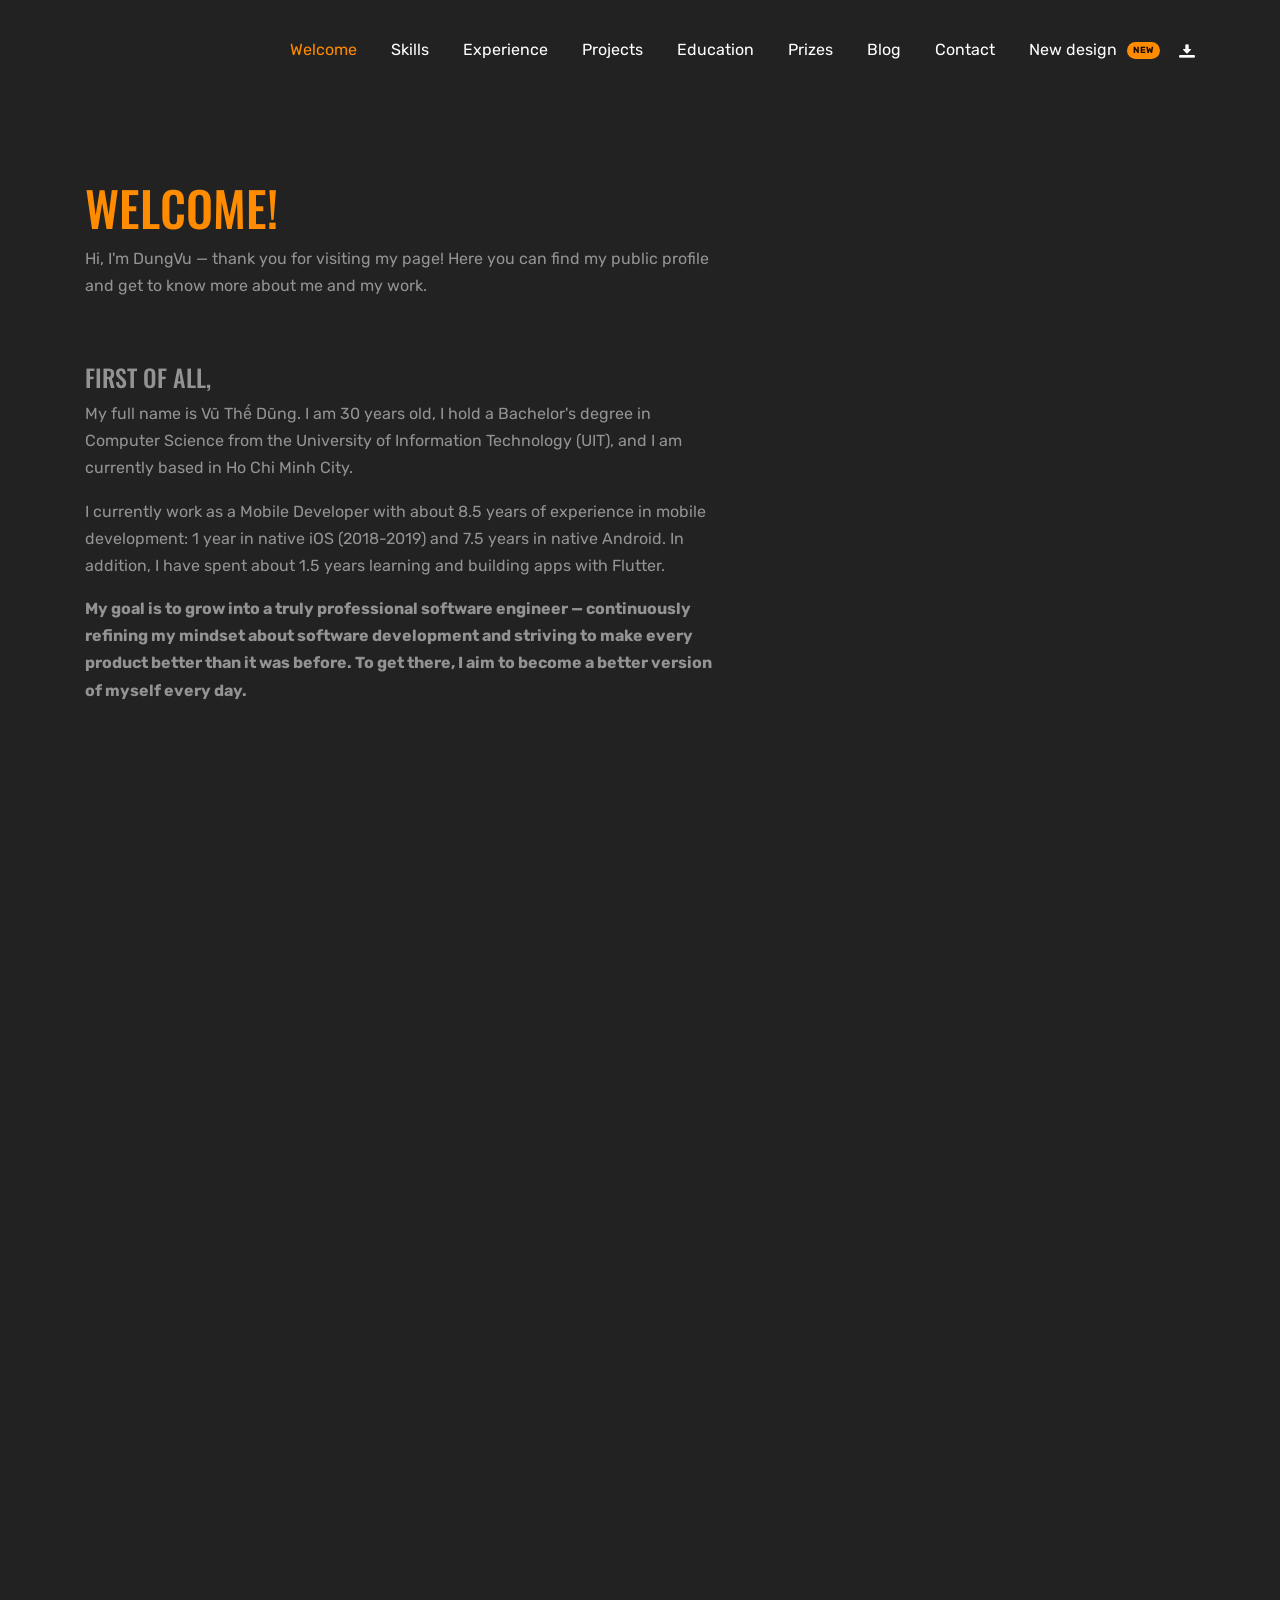
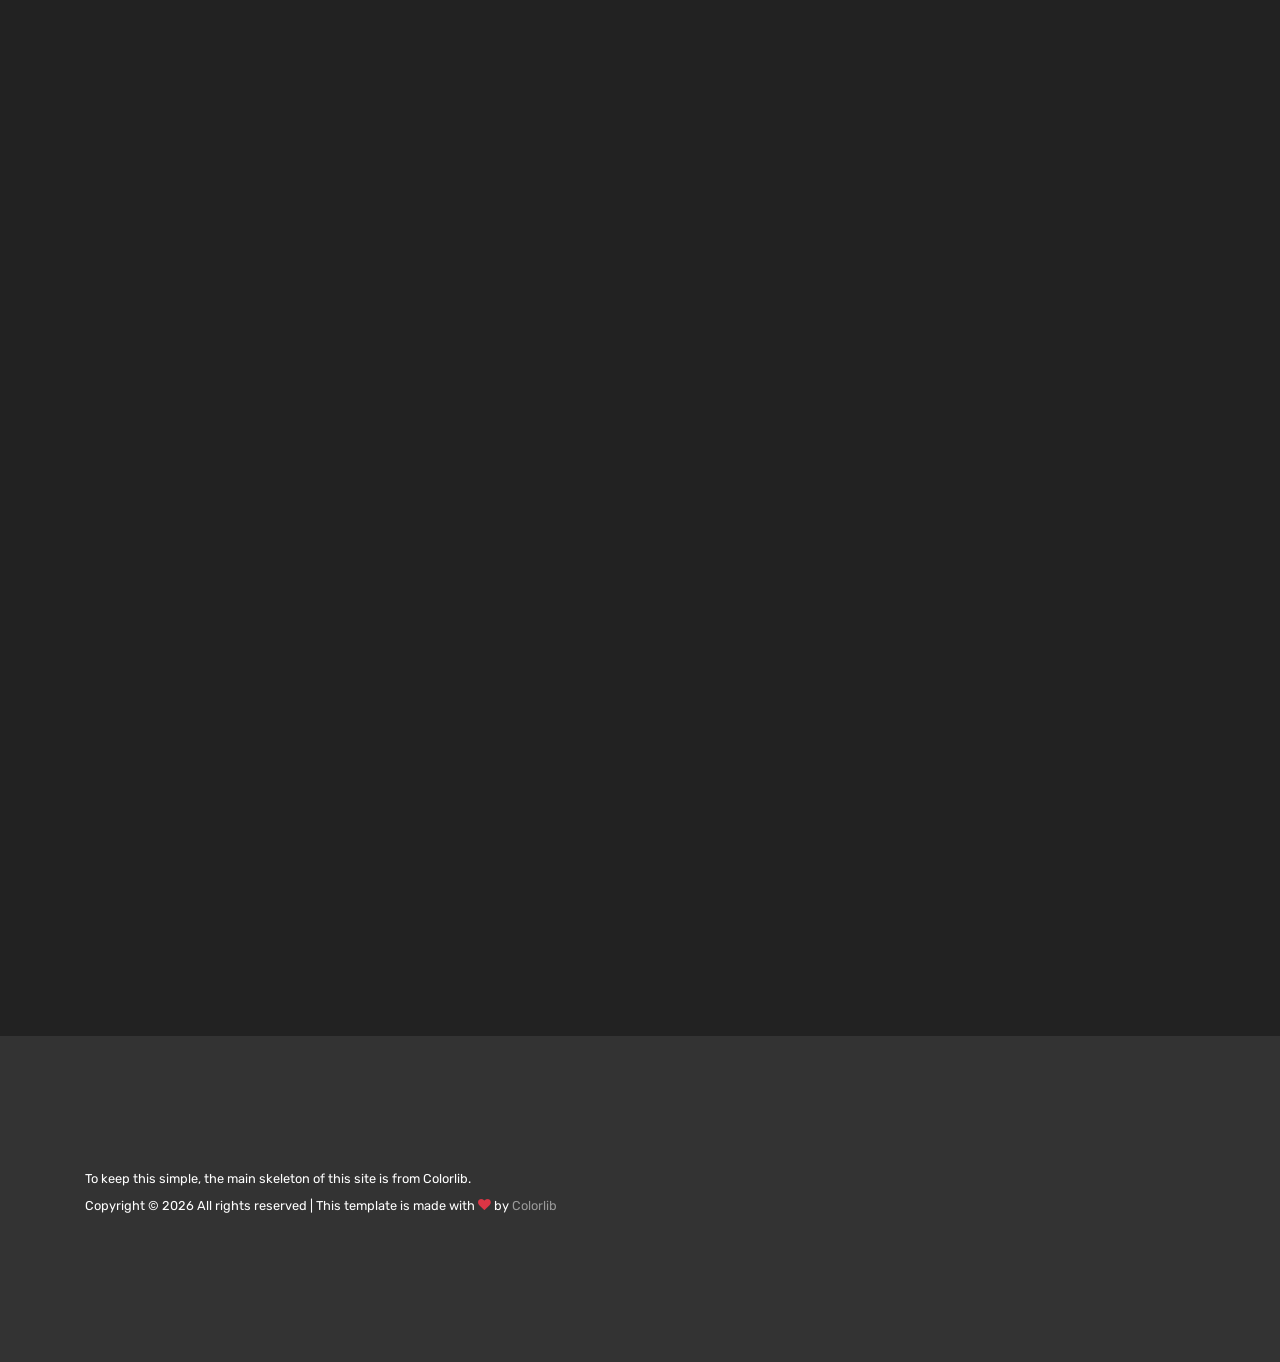
<file: v1/index.html>
<!doctype html>
<html lang="en">

<head>
  <title>DungVu - Welcome!</title>
  <meta charset="utf-8">
  <meta name="viewport" content="width=device-width, initial-scale=1, shrink-to-fit=no">

  <link href="https://fonts.googleapis.com/css?family=Rubik:300,400,700|Oswald:400,700" rel="stylesheet">

  <link rel="stylesheet" href="../fonts/icomoon/style.css">

  <link rel="stylesheet" href="../css/bootstrap.min.css">
  <link rel="stylesheet" href="../css/jquery.fancybox.min.css">
  <link rel="stylesheet" href="../css/owl.carousel.min.css">
  <link rel="stylesheet" href="../css/owl.theme.default.min.css">
  <link rel="stylesheet" href="../fonts/flaticon/font/flaticon.css">
  <link rel="stylesheet" href="../css/aos.css">

  <!-- MAIN CSS -->
  <link rel="stylesheet" href="../css/style.css">

</head>

<body data-spy="scroll" data-target=".site-navbar-target" data-offset="300">

  <div id="overlayer"></div>
  <div class="loader">
    <div class="spinner-border text-primary" role="status">
      <span class="sr-only">Loading...</span>
    </div>
  </div>

  <div class="site-wrap" id="home-section">

    <div class="site-mobile-menu site-navbar-target">
      <div class="site-mobile-menu-header">
        <div class="site-mobile-menu-close mt-3">
          <span class="icon-close2 js-menu-toggle"></span>
        </div>
      </div>
      <div class="site-mobile-menu-body"></div>
    </div>




    <header class="site-navbar js-sticky-header site-navbar-target" role="banner">
      <div class="container">
        <div class="row align-items-center position-relative">
          <div class="col-12">
            <nav class="site-navigation text-right ml-auto " role="navigation">
              <ul class="site-menu main-menu js-clone-nav ml-auto d-none d-lg-block">
                <li><a href="#welcome-section" id="welcome_section" class="nav-link">Welcome</a></li>
                <li><a href="#skills-section" id="skills_section" class="nav-link">Skills</a></li>
                <li><a href="#experience-section" id="experience_section" class="nav-link">Experience</a></li>
                <li><a href="#projects-section" id="projects_section" class="nav-link">Projects</a></li>
                <li><a href="#education-section" id="education_section" class="nav-link">Education</a></li>
                <li><a href="#prizes-section" id="prizes_section" class="nav-link">Prizes</a></li>
                <li><a href="#blog-section" id="blog_section" class="nav-link">Blog</a></li>
                <!-- <li><a href="#rewards-section" class="nav-link">Rewards</a></li> -->
                <li><a href="#contact-section" id="contact_section" class="nav-link">Contact</a></li>
                <li><a href="../index.html" class="nav-link v2-link">New design <span class="v2-badge">NEW</span></a></li>
                <!-- <li><p style="color: white;"><span><a href="../files/vu_the_dung_cv.pdf" id="download_cv_file"><img id="download_cv" src="../icons/download_cv.png" width="16px" title="Download CV"/></a></span></p></li> -->
                <li><p style="color: white;"><span><a href="../files/vu_the_dung_cv.pdf" id="download_cv_file"><img id="download_cv" src="../icons/download_cv.png" width="16px" title="Download CV"/></a></span></p></li>

              </ul>
            </nav>

          </div>

          <div class="toggle-button d-inline-block d-lg-none"><a href="#"
              class="site-menu-toggle py-5 js-menu-toggle text-white"><span class="icon-menu h3"></span></a></div>

        </div>
      </div>

    </header>
  </div>

  <!-- Welcome ------------------------------------------------------------------------------------------------->
  <div class="site-section" id="welcome-section">
    <div class="container">
      <div class="row mb-5">
        <div class="col-md-7">
          <div class="block-heading-1" data-aos="fade-up" data-aos-delay="">
            <h2>Welcome!</h2>
            <p>Hi, I'm DungVu — thank you for visiting my page! Here you can find my public profile and get to
              know more about me and my work.</p>
          </div>
        </div>
      </div>

      <div class="row mb-5">
        <div class="col-md-7">
          <div class="block-heading-1" data-aos="fade-up" data-aos-delay="">
            <h4>First of all,</h4>
            <p>
            My full name is Vũ Thế Dũng. I am
            <script>document.write(new Date().getFullYear() - 1996);</script> years old, I hold a Bachelor's degree in Computer Science from the University of Information Technology (UIT), and I am currently based in
            Ho Chi Minh City.
            </p>
            <p id="year_experience"></p>
            <p>
            <b>My goal is to grow into a truly professional software engineer — continuously refining my mindset about software development and striving to make every product better than it was before. To get there, I aim to become a better version of myself every day.</b>
            </p>
          </div>
        </div>
      </div>
    </div>
  </div>

  <!-- Skills ------------------------------------------------------------------------------------------------->
  <div class="site-section" id="skills-section">
    <div class="container">
      <div class="row mb-5">
        <div class="col-md-7">
          <div class="block-heading-1" data-aos="fade-up" data-aos-delay="">
            <h2>My Skills</h2>
            <p>Below are my main skills, just involve what I think it is important to list out.</p>
          </div>
        </div>
      </div>

      <!-- Technical skills -->
      <div class="row mb-3">
        <div class="col-md-7">
          <div class="block-heading-1 text-primary" data-aos="fade-up" data-aos-delay="">
            <h4>Technical Skills:</h4>
          </div>
        </div>
      </div>

      <div class="row">
        <div class="col-md-6 col-lg-4 mb-4" data-aos="fade-up" data-aos-delay="">
          <div class="block__35630">
            <h3 class="mb-3 text-white">OOP</h3>
            I thought it was important to list out this very classic knowledge and make sure to understand what it
            is in programming.
          </div>
        </div>

        <div class="col-md-6 col-lg-4 mb-4" data-aos="fade-up" data-aos-delay="100">
          <div class="block__35630">
            <h3 class="mb-3 text-white">Programming language</h3>
            From my strongest to the less strongest: Kotlin (Android Jetpack Compose + xml), Java, Dart (For Flutter)
          </div>
        </div>

        <div class="col-md-6 col-lg-4 mb-4" data-aos="fade-up" data-aos-delay="100">
          <div class="block__35630">
            <h3 class="mb-3 text-white">Web services</h3>
            Experience in web service integration (SOAP, REST, JSON, XML) with Retrofit, Okhttp3, Reactive...
          </div>
        </div>

        <div class="col-md-6 col-lg-4 mb-4" data-aos="fade-up" data-aos-delay="200">
          <div class="block__35630">
            <h3 class="mb-3 text-white">Mobile Database</h3>
            Android: Room, SQLite, Realm<br>
          </div>
        </div>

        <div class="col-md-6 col-lg-4 mb-4" data-aos="fade-up" data-aos-delay="">
          <div class="block__35630">
            <h3 class="mb-3 text-white">Google services and others</h3>
            I have the experience in release android application in Play store, Firebase services(FCM/Crashlytic/Firestore/Billing), third
            party login (Facebook, Google), Coroutines and Flow
          </div>
        </div>

        <div class="col-md-6 col-lg-4 mb-4" data-aos="fade-up" data-aos-delay="200">
          <div class="block__35630">
            <h3 class="mb-3 text-white">Dependency Injection</h3>
            Hilt: I choose to use it because it's one of the most popular library for automated DI. And Jetpack
            recommended this library.<br>
            Hilt is build on top of Dagger, stable, supported by AS, well documents, big communication.
          </div>
        </div>

        <div class="col-md-6 col-lg-4 mb-4" data-aos="fade-up" data-aos-delay="200">
          <div class="block__35630">
            <h3 class="mb-3 text-white">Project structure</h3>
            Familiar with MVC, MVP, MVVM...
          </div>
        </div>

        <div class="col-md-6 col-lg-4 mb-4" data-aos="fade-up" data-aos-delay="200">
          <div class="block__35630">
            <h3 class="mb-3 text-white">Debugging and Troubleshooting</h3>
            Identify and fix bugs, performance bottlenecks and other issues.
          </div>
        </div>

        <div class="col-md-6 col-lg-4 mb-4" data-aos="fade-up" data-aos-delay="200">
          <div class="block__35630">
            <h3 class="mb-3 text-white">Software Development tools</h3>
            Jenkins, SourceTree, Proxyman, Jira/Redmine
          </div>
        </div>

        <div class="col-md-6 col-lg-4 mb-4" data-aos="fade-up" data-aos-delay="200">
          <div class="block__35630">
            <h3 class="mb-3 text-white">AI-Assisted Development</h3>
            Proficient in AI-assisted development with tools such as Claude and Codex. Experienced in the Model
            Context Protocol (MCP), building custom skills, and working with AI agents such as OpenClaw and Hermes.
          </div>
        </div>
      </div>

      <!-- Soft skills -->
      <div class="row mb-3 mt-5">
        <div class="col-md-7">
          <div class="block-heading-1 text-primary" data-aos="fade-up" data-aos-delay="">
            <h4>Soft Skills:</h4>
          </div>
        </div>
      </div>

      <div class="row">
        <div class="col-md-6 col-lg-4 mb-4" data-aos="fade-up" data-aos-delay="">
          <div class="block__35630">
            <h3 class="mb-3 text-white">Collaborate/Working with other teams</h3>
            Communicate with PM or other teams (Product/Design/BE/System/QA/...) to make sure products are released in time and always worthy
          </div>
        </div>

        <div class="col-md-6 col-lg-4 mb-4" data-aos="fade-up" data-aos-delay="100">
          <div class="block__35630">
            <h3 class="mb-3 text-white">Team work/Individual work</h3>
            Collaborate with other team members towards a common objective or provide support to others.</br>
            Or taking sole responsibility for a task or project.
          </div>
        </div>

        <div class="col-md-6 col-lg-4 mb-4" data-aos="fade-up" data-aos-delay="200">
          <div class="block__35630">
            <h3 class="mb-3 text-white">Review source code/Provide technical support</h3>
            Review source code of other members to make sure it is good enough to merge into main branch. Or provide technical support for other members.
          </div>
        </div>

        <div class="col-md-6 col-lg-4 mb-4" data-aos="fade-up" data-aos-delay="100">
          <div class="block__35630">
            <h3 class="mb-3 text-white">Self-learning, Researching, Staying update</h3>
            Keep learning new technologies, new tools that can help to improve the quality of the product.
          </div>
        </div>

        <div class="col-md-6 col-lg-4 mb-4" data-aos="fade-up" data-aos-delay="200">
          <div class="block__35630">
            <h3 class="mb-3 text-white">English</h3>
            I'm not fluent in communication in English but I can read/write technical documents in English pretty well.
          </div>
        </div>

      </div>
    </div>
  </div>

  <!-- Experiences ------------------------------------------------------------------------------------------------->
  <div class="site-section" id="experience-section">
    <div class="container">
      <div class="row mb-5">
        <div class="col-md-7">
          <div class="block-heading-1" data-aos="fade-up" data-aos-delay="">
            <h2>Experience</h2>
            <p id="experience_sub_header"></p>
          </div>
        </div>
      </div>
      <div class="row">

        <div class="col-lg-3 col-md-6 mb-4" data-aos="fade-up" data-aos-delay="300">
          <a href="https://fptplay.vn" class="block-team-member-1-link">
            <div class="block-team-member-1 text-center rounded">
              <figure>
                <span class="logo-badge"><img src="../images/fptplaylogo.png" alt="FPT Play logo" class="img-fluid"></span>
              </figure>
              <h3 class="font-size-20 text-black">FPT Play</h3>
              <span class="d-block font-gray-5 letter-spacing-1 text-uppercase font-size-12 mb-3">Android
                Developer<br>
                Oct 2021 - Present</span>
              <span class="d-block font-gray-5 letter-spacing-1 text-uppercase font-size-12 mb-3">Number of employees:
                300+</span>
            </div>
          </a>
        </div>

        <div class="col-lg-3 col-md-6 mb-4" data-aos="fade-up" data-aos-delay="200">
          <a href="https://fpt.vn/vi" class="block-team-member-1-link">
            <div class="block-team-member-1 text-center rounded">
              <figure>
                <img src="../images/logo_fpt_telecom.png" alt="Image" class="img-fluid rounded-circle">
              </figure>
              <h3 class="font-size-20 text-white">FPT Telecom</h3>
              <span class="d-block font-gray-5 letter-spacing-1 text-uppercase font-size-12 mb-3">Android
                Developer<br>
                May 2019 - Sep 2021</span>
              <span class="d-block font-gray-5 letter-spacing-1 text-uppercase font-size-12 mb-3">Number of employees:
                9.500+</span>
            </div>
          </a>
        </div>

        <div class="col-lg-3 col-md-6 mb-4" data-aos="fade-up" data-aos-delay="100">
          <a href="https://www.isb-vietnam.com.vn" class="block-team-member-1-link">
            <div class="block-team-member-1 text-center rounded">
              <figure>
                <span class="logo-badge"><img src="../images/logo_ivc.jpeg" alt="ISB Vietnam - IVC logo" class="img-fluid"></span>
              </figure>
              <h3 class="font-size-20 text-black">ISB Vietnam - IVC</h3>
              <span class="d-block font-gray-5 letter-spacing-1 text-uppercase font-size-12 mb-3">iOS - Android
                Developer<br>
                May.2018 - Apr.2019</span>
              <span class="d-block font-gray-5 letter-spacing-1 text-uppercase font-size-12 mb-3">Number of employees:
                300+</span>
            </div>
          </a>
        </div>

        <div class="col-lg-3 col-md-6 mb-4" data-aos="fade-up">
          <a href="https://styl.com.sg" class="block-team-member-1-link">
            <div class="block-team-member-1 text-center rounded">
              <figure>
                <span class="logo-badge"><img src="../images/logo_styl.jpeg" alt="STYL Solutions logo" class="img-fluid"></span>
              </figure>
              <h3 class="font-size-20 text-black">STYL Solutions</h3>
              <span class="d-block font-gray-5 letter-spacing-1 text-uppercase font-size-12 mb-3">Android Developer
                (Intern)<br>Jul.2017 - Nov.2017</span>
              <span class="d-block font-gray-5 letter-spacing-1 text-uppercase font-size-12 mb-3">Number of employees:
                30+</span>
            </div>
          </a>
        </div>
      </div>
    </div>
  </div>


  <!-- Projects ------------------------------------------------------------------------------------------------->
  <div class="site-section" id="projects-section">
    <div class="container">
      <div class="row mb-5">
        <div class="col-md-7">
          <div class="block-heading-1" data-aos="fade-up" data-aos-delay="">
            <h2>Projects</h2>
            <p>Below are some of my main projects</p>
          </div>
        </div>
      </div>
      <div class="row mb-5">
        <div class="col-md-6 mb-4 mb-lg-0 col-lg-4" data-aos="fade-up" data-aos-delay="">
          <div class="pricing">
            <h3 class="text-primary">FPT Play</h3>
            <ul class="list-unstyled mb-5">
              <li>Type: Android Application</li>
              <li>Customer: FPT Telecom</li>
              <li>Description: Watch television, films, tv show</li>
              <li class="remove">Team size: 6+</li>
              <li class="remove">My position: Android Developer - Team lead</li>
              <li class="remove">My responsibilities: Team collaborator
                Planning timeline, allocating resource, implementing features
                Provide technical guidance, support other team members, review code</li>
              <li class="remove">Technologies: Kotlin – MVVM + MVI - Coroutine – Flow – Retrofit – Hilt – Room – Exoplayer2 – Navigation Component – Clevertap – Google Services</li>
            </ul>
            <p class="text-center">
              <a href="https://play.google.com/store/apps/details?id=com.fplay.activity" target="_blank"
                class="btn btn-secondary btn-md">View app</a>
            </p>
          </div>
        </div>
        <div class="col-md-6 mb-4 mb-lg-0 col-lg-4" data-aos="fade-up" data-aos-delay="100">
          <div class="pricing">
            <h3 class="text-primary">FPT TV Remote</h3>
            <ul class="list-unstyled mb-5">
              <li>Type: Android Application</li>
              <li>Customer: FPT Telecom</li>
              <li>Description: Turn mobile into a smart remote for FPT Box C</li>
              <li class="remove">Team size: 5</li>
              <li class="remove">My position: Android Developer – Representative member</li>
              <li class="remove">My responsibilities: Team collaborator Implementing features
                Provide technical guidance, support other team members</li>
              <li class="remove">Technologies: Kotlin – MVVM – Retrofit – RxKotlin – Coroutine – Flow – Socket – Hilt – Google Services
              </li>
            </ul>
            <p class="text-center">
              <a href="https://play.google.com/store/apps/details?id=vn.fpt.truyenhinh.rca" target="_blank"
                class="btn btn-secondary btn-md">View app</a>
            </p>
          </div>
        </div>

        <div class="col-md-6 mb-4 mb-lg-0 col-lg-4" data-aos="fade-up" data-aos-delay="200">
          <div class="pricing">
            <h3 class="text-primary">FPlayer</h3>
            <ul class="list-unstyled mb-5">
              <li>Type: Android Library</li>
              <li>Customer: FPT Telecom</li>
              <li>Description: Player library, used to play media content like Video/Audio/Subtitle based on Exoplayer
                from Google</li>
              <li class="remove">Team size: 3</li>
              <li class="remove">My position: Android Developer</li>
              <li class="remove">My responsibilities: Implementing features – Writing instructions, documents</li>
              <li class="remove">Technologies: Kotlin – RxKotlin – Exoplayer</li>
            </ul>
          </div>
        </div>
      </div>

      <div class="row mb-5">
        <div class="col-md-6 mb-4 mb-lg-0 col-lg-4" data-aos="fade-up" data-aos-delay="">
          <div class="pricing">
            <h3 class="text-primary">Foxy</h3>
            <ul class="list-unstyled mb-5">
              <li>Type: Android Application</li>
              <li>Customer: FPT Telecom</li>
              <li>Description: Watch TV/Movies online application</li>
              <li class="remove">Team size: 6</li>
              <li class="remove">My position: Developer</li>
              <li class="remove">My responsibilities: Fix bugs</li>
              <li class="remove">Technologies: Kotlin with MVVM structure - Hilt, Retrofit + Coroutine, Firebase</li>
            </ul>
            <p class="text-center">
              <a href="https://play.google.com/store/apps/details?id=vn.fpt.truyenhinh.foxy" target="_blank"
                class="btn btn-secondary btn-md">View app</a>
            </p>
          </div>
        </div>

        <div class="col-md-6 mb-4 mb-lg-0 col-lg-4" data-aos="fade-up" data-aos-delay="100">
          <div class="pricing">
            <h3 class="text-primary">7Pay</h3>
            <ul class="list-unstyled mb-5">
              <li>Type: Android and iOS Native Application</li>
              <li>Customer: ISB</li>
              <li>Description: Manage user's banking cards, charge, payment, sharing money with other people.</li>
              <li class="remove">Team size: 15+</li>
              <li class="remove">My position: Developer</li>
              <li class="remove">My responsibilities: Create UI and handle user's interactions follow specs</li>
              <li class="remove">Technologies: Java – MVP – RxJava – Retrofit</li>
            </ul>
            <p class="text-center">
              Application only available in Japan
            </p>
          </div>
        </div>

        <div class="col-md-6 mb-4 mb-lg-0 col-lg-4" data-aos="fade-up" data-aos-delay="200">
          <div class="pricing">
            <h3 class="text-primary">Smart Buddy</h3>
            <ul class="list-unstyled mb-5">
              <li>Type: Android Application</li>
              <li>Customer: STYL</li>
              <li>Description: This is the app that helps parent tracking and manages their children (Health, Position,
                Wallet, ...)</li>
              <li class="remove">Team size: 4</li>
              <li class="remove">My position: Android Developer (Internship trainee)</li>
              <li class="remove">My responsibilities: Create UI and handle user's interactions follow specs, communicate
                with server</li>
              <li class="remove">Technologies: Java – MVC – RxJava – Retrofit – Realm DB – BLE – Google Services</li>
            </ul>
            <p class="text-center">
              <a href="https://play.google.com/store/apps/details?id=com.nets.smartbuddy" target="_blank"
                class="btn btn-secondary btn-md">View app</a>
            </p>
          </div>
        </div>
      </div>

      <div class="site-section" id="education-section">
        <div class="container">
          <div class="row mb-5">
            <div class="block-heading-1" data-aos="fade-up" data-aos-delay="">
              <h2>Education</h2>
            </div>
          </div>
        </div>
        <div class="row">
          <div class="col-lg-6">
            <div class="mb-5" data-aos="fade-up" data-aos-delay="100">
              <h3 class="text-primary h4 mb-4">University of Information Technology (UIT)</h3>
              <p>I have finished my university as a Computer science in Honor Program with a very good
                degree<br><br>My GPA: 8.08 / 10</p>
            </div>

            <div class="mb-5" data-aos="fade-up" data-aos-delay="100">
              <h3 class="text-primary h4 mb-4">Toeic (2018)</h3>
              <p>Listening: 445</p>
              <p>Reading: 325</p>
              <p>Total: 770</p>
            </div>
          </div>
        </div>
      </div>
    </div>
  </div>

  <!-- Prizes ------------------------------------------------------------------------------------------------->
  <div class="site-section" id="prizes-section">
    <div class="container">
      <div class="row mb-5">
        <div class="col-md-7">
          <div class="block-heading-1" data-aos="fade-up" data-aos-delay="">
            <h2>Prizes &amp; Recognition</h2>
            <p>Some prizes and recognition I have received along the way, from newest to oldest.</p>
          </div>
        </div>
      </div>
      <div class="row">
        <div class="col-md-6 col-lg-3 mb-4" data-aos="fade-up" data-aos-delay="">
          <div class="prize-item text-center">
            <figure>
              <img src="../images/personal_y_2025.png" alt="Excellent Individual of the Year 2025 certificate from FPT Play" class="img-fluid">
            </figure>
            <h3 class="font-size-16 text-white">Excellent Individual of the Year</h3>
            <span class="d-block font-gray-5 letter-spacing-1 text-uppercase font-size-12">FPT Play — 2025</span>
          </div>
        </div>

        <div class="col-md-6 col-lg-3 mb-4" data-aos="fade-up" data-aos-delay="100">
          <div class="prize-item text-center">
            <figure>
              <img src="../images/AI_context_2024.png" alt="FPT Play GenAI Hackathon 2024 winning teams - 2nd place" class="img-fluid">
            </figure>
            <h3 class="font-size-16 text-white">GenAI Hackathon — 2nd Place</h3>
            <span class="d-block font-gray-5 letter-spacing-1 text-uppercase font-size-12">FPT Play — 2024</span>
          </div>
        </div>

        <div class="col-md-6 col-lg-3 mb-4" data-aos="fade-up" data-aos-delay="200">
          <div class="prize-item text-center">
            <figure>
              <img src="../images/personal_y_2023.jpg" alt="Excellent Individual of the Year 2023 certificate from FPT Play" class="img-fluid">
            </figure>
            <h3 class="font-size-16 text-white">Excellent Individual of the Year</h3>
            <span class="d-block font-gray-5 letter-spacing-1 text-uppercase font-size-12">FPT Play — 2023</span>
          </div>
        </div>

        <div class="col-md-6 col-lg-3 mb-4" data-aos="fade-up" data-aos-delay="300">
          <div class="prize-item text-center">
            <figure>
              <img src="../images/personal_q_2022.png" alt="Foxers Sieu Dang Q1/2022 recognition from FPT Telecom" class="img-fluid">
            </figure>
            <h3 class="font-size-16 text-white">Outstanding Foxer (Foxers Siêu Đẳng)</h3>
            <span class="d-block font-gray-5 letter-spacing-1 text-uppercase font-size-12">FPT Telecom — Q1 2022</span>
          </div>
        </div>
      </div>
    </div>
  </div>

  <!-- Blogs ------------------------------------------------------------------------------------------------->
  <div class="site-section" id="blog-section">
    <div class="container">
      <div class="row">
        <div class="col-12 text-center mb-5">
          <div class="block-heading-1" data-aos="fade-up" data-aos-delay="">
            <span>Latest Blog Posts</span>
            <h2>My Blog</h2>
            <span>(Connect to VPN if you can't access the site)</span>
          </div>
        </div>
      </div>
      <div class="row">
        <div class="col-md-6 col-lg-6" data-aos="fade-up" data-aos-delay="100">
          <div>
            <h2><a
                href="https://dzungvu.medium.com/say-goodbye-to-port-forwarding-why-tailscale-is-the-future-of-home-networking-5034f1e207d2">Say
                Goodbye to Port Forwarding: Why Tailscale is the Future of Home Networking</a></h2>
            <p class="text-muted mb-3 text-uppercase small"><span class="mr-2">Mar 20, 2026</span></p>
            <p>Having used Tailscale for some time now, I've found that it makes life much easier. Since I started
              building my home server last year, I've relied on Tailscale to connect all my devices into my own
              private, global network.</p>
            <p><a
                href="https://dzungvu.medium.com/say-goodbye-to-port-forwarding-why-tailscale-is-the-future-of-home-networking-5034f1e207d2"
                target="_blank">Read More</a></p>
          </div>
        </div>

        <div class="col-md-6 col-lg-6" data-aos="fade-up" data-aos-delay="">
          <div>
            <h2><a
                href="https://dzungvu.medium.com/openclaw-with-free-local-web-search-searxng-db52348b7d34">Openclaw
                with free local web search — SearXNG</a></h2>
            <p class="text-muted mb-3 text-uppercase small"><span class="mr-2">Mar 14, 2026</span></p>
            <p>Hi there, I've spent a few weekend-days to setup my Openclaw. And now I want to share how I enable the
              websearch function in openclaw without any API key from any provider.</p>
            <p><a
                href="https://dzungvu.medium.com/openclaw-with-free-local-web-search-searxng-db52348b7d34"
                target="_blank">Read More</a></p>
          </div>
        </div>

        <div class="col-md-6 col-lg-6" data-aos="fade-up" data-aos-delay="100">
          <div>
            <h2><a
                href="https://dzungvu.medium.com/android-development-how-to-build-ffmpeg-extension-for-integrating-into-exoplayer-5fe6a771ea89">How
                to build Ffmpeg extension for integrating into Exoplayer</a></h2>
            <p class="text-muted mb-3 text-uppercase small"><span class="mr-2">Aug 5, 2021</span></p>
            <p>I’ve just met a problem with Exoplayer in using to playing UDP stream. Video is coming but the audio is
              not. Then I start to searching for the reason. Very firstly you can find this
              https://github.com/google/ExoPlayer/issues/6843. But I asked video-encoder team and they answered me that
              they are using AAC, not Ffmpeg.</p>
            <p><a
                href="https://dzungvu.medium.com/android-development-how-to-build-ffmpeg-extension-for-integrating-into-exoplayer-5fe6a771ea89"
                target="_blank">Read More</a></p>
          </div>
        </div>

        <div class="col-md-6 col-lg-6" data-aos="fade-up" data-aos-delay="">
          <div>
            <h2><a
                href="https://dzungvu.medium.com/flutter-development-personal-flutter-project-structure-with-repository-pattern-demo-app-8b1b32daeb10">Personal
                Flutter Project structure with Repository pattern — Demo app</a></h2>
            <p class="text-muted mb-3 text-uppercase small"><span class="mr-2">Sep 9, 2021</span></p>
            <p>It is based on MVC Structure. But it has a bit different when I am not using any interface (or delegate)
              to make the Controller implemented on it. As an addition info, I will write this project with GetX for
              State management</p>
            <p><a
                href="https://dzungvu.medium.com/flutter-development-personal-flutter-project-structure-with-repository-pattern-demo-app-8b1b32daeb10"
                target="_blank">Read More</a></p>
          </div>
        </div>

        <div class="col-md-6 col-lg-6" data-aos="fade-up" data-aos-delay="">
          <div>
            <h2><a href="https://dzungvu.medium.com/android-development-make-bundletool-portable-cf5801c4886a">[Android
                Development] Make Bundletool Portable</a></h2>
            <p class="text-muted mb-3 text-uppercase small"><span class="mr-2">Jun 24, 2023</span></p>
            <p>Google have required developer to publish their app to play store with Android App Bundle since August,
              2021.
              But for the exist apps which had been uploaded before that time with apk format can be continued deliver
              to play store with apk.</p>
            <p><a href="https://dzungvu.medium.com/android-development-make-bundletool-portable-cf5801c4886a"
                target="_blank">Read More</a></p>
          </div>
        </div>

        <div class="col-md-6 col-lg-6" data-aos="fade-up" data-aos-delay="">
          <div>
            <h2><a
                href="https://dzungvu.medium.com/android-development-import-a-library-into-android-project-f063ae9d40f4">[Android
                development] Import .a library into Android project</a></h2>
            <p class="text-muted mb-3 text-uppercase small"><span class="mr-2">Jul 6, 2021</span></p>
            <p>Another topic that not to many people have to face on. Today’s article is how I import a .a file into
              android project.
              I don’t know why but it seems to be very rare article that write about this. And some of them are useless
              for me.
              So I think I have to write this down.</p>
            <p><a
                href="https://dzungvu.medium.com/android-development-import-a-library-into-android-project-f063ae9d40f4"
                target="_blank">Read More</a></p>
          </div>
        </div>

      </div>
    </div>
  </div>

  <!-- Rewards ------------------------------------------------------------------------------------------------->
  <!-- <div class="site-section" id="rewards-section">
    <div class="container">
      <div class="row mb-5">
        <div class="col-md-7">
          <div class="block-heading-1" data-aos="fade-up" data-aos-delay="">
            <h2>Rewards</h2>
            <p>Below are some of my working rewards</p>
          </div>
        </div>
      </div>
      <button type="button" class="collapsible" data-aos="fade-up" data-aos-delay="">Click to view detail</button>
      <div class="collapsiblecontent">
        <div class="row">
          <div class="column" data-aos="fade-up" data-aos-delay="100">
            <img src="https://www.w3schools.com/w3images/paris.jpg" style="width:100%">
          </div>
          <div class="column">
            <img src="https://www.w3schools.com/w3images/nature.jpg" style="width:100%">
            <img src="https://www.w3schools.com/w3images/mist.jpg" style="width:100%">
          </div>
        </div>
      </div>
    </div>
  </div> -->


  <!-- Contact ------------------------------------------------------------------------------------------------->
  <div class="site-section" id="contact-section">
    <div class="container">
      <div class="row">
        <div class="col-12 text-center mb-5" data-aos="fade-up" data-aos-delay="100">
          <div class="block-heading-1">
            <span>Get In Touch</span>
            <h2>Contact Me</h2>
            <h5>My email</h5>
            <p><a href="mailto:dzungvucs@gmail.com">dzungvucs@gmail.com</a></p>
            <h5>My WhatsApp</h5>
            <p><a href="../images/wa.png" data-fancybox
                data-caption='Scan to chat with me on WhatsApp<br><a href="https://wa.me/qr/Y6XLHH66TCKGJ1" target="_blank" rel="noopener">Or click here to open WhatsApp</a>'
                class="whatsapp-link">Thế Dũng<span
                  class="whatsapp-preview"><img src="../images/wa.png" alt="WhatsApp contact QR code"></span></a></p>
          </div>
        </div>
      </div>
      <div class="col-12 text-center mb-5" data-aos="fade-up" data-aos-delay="100">
        <h2 class="text-primary">View my other profiles</h2>
        <h5>My Github</h5>
        <p><a href="https://github.com/dzungvu" target="_blank">dzungvu</a></p>
        <h5>My LinkedIn</h5>
        <p><a href="https://www.linkedin.com/in/dzungvucs" target="_blank">dzungvu</a></p>
        <h5>My HackerRank</h5>
        <p><a href="https://www.hackerrank.com/thedung2709" target="_blank">dzungvu</a></p>
        <div class="block-social-1">
          <a href="https://www.facebook.com/thedungit.cs/"
            class="btn border-w-2 rounded primary-primary-outline--hover"><span class="icon-facebook"></span></a>
          <a href="https://www.instagram.com/thedungit.cs/"
            class="btn border-w-2 rounded primary-primary-outline--hover"><span class="icon-instagram"></span></a>
        </div>
      </div>
    </div>
  </div>


  <footer class="site-footer">
    <div class="container">
      <p class="copyright"><small>
          <!-- Link back to Colorlib can't be removed. Template is licensed under CC BY 3.0. -->
          To keep this simple, the main skeleton of this site is from Colorlib. <br>
          Copyright &copy;
          <script>document.write(new Date().getFullYear());</script> All rights reserved | This template is made with <i
            class="icon-heart text-danger" aria-hidden="true"></i> by <a href="https://colorlib.com"
            target="_blank">Colorlib</a>
          <!-- Link back to Colorlib can't be removed. Template is licensed under CC BY 3.0. -->
        </small></p>
    </div>
  </footer>

  </div>

  <script src="../js/jquery-3.3.1.min.js"></script>
  <script src="../js/popper.min.js"></script>
  <script src="../js/bootstrap.min.js"></script>
  <script src="../js/owl.carousel.min.js"></script>
  <script src="../js/jquery.sticky.js"></script>
  <script src="../js/jquery.waypoints.min.js"></script>
  <script src="../js/jquery.animateNumber.min.js"></script>
  <script src="../js/jquery.fancybox.min.js"></script>
  <script src="../js/jquery.easing.1.3.js"></script>
  <script src="../js/aos.js"></script>

  <script src="../js/main.js"></script>

  <!--GA4-->
  <!-- Google tag (gtag.js) -->
<script async src="https://www.googletagmanager.com/gtag/js?id=G-M6Y3CFXDEG"></script>
<script>
  window.dataLayer = window.dataLayer || [];
  function gtag(){dataLayer.push(arguments);}
  gtag('js', new Date());

  gtag('config', 'G-M6Y3CFXDEG');
</script>

</body>

</html>
</file>
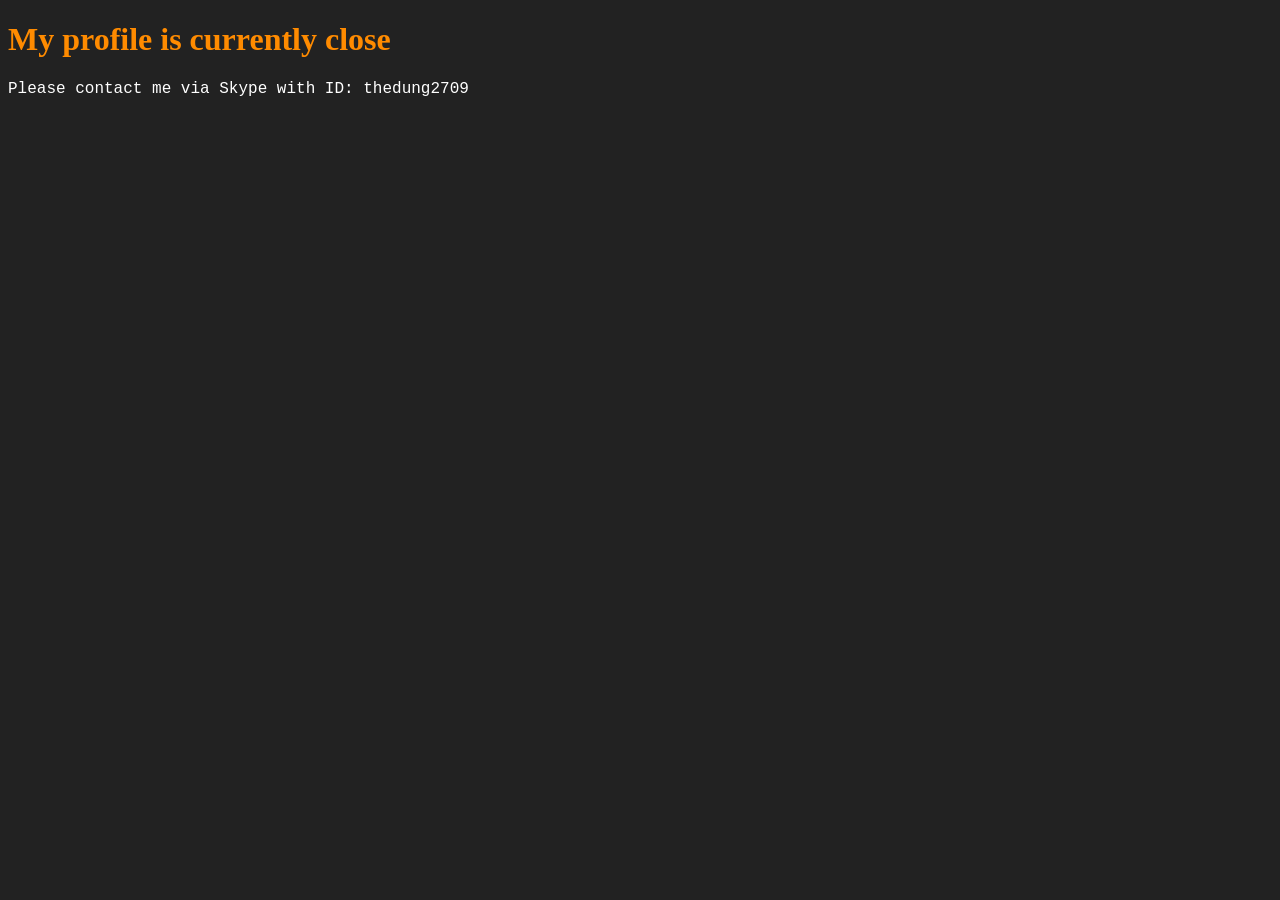
<file: index_snap.html>
<!DOCTYPE html>
<html>
<body style="background-color:#222222">

<h1 style="color:#ff8b00; font-family:verdana">My profile is currently close</h1>
  
  <p style="color:#fff; font-family:'Courier New'">Please contact me via Skype with ID: thedung2709</p>

</body>
</html>
</file>
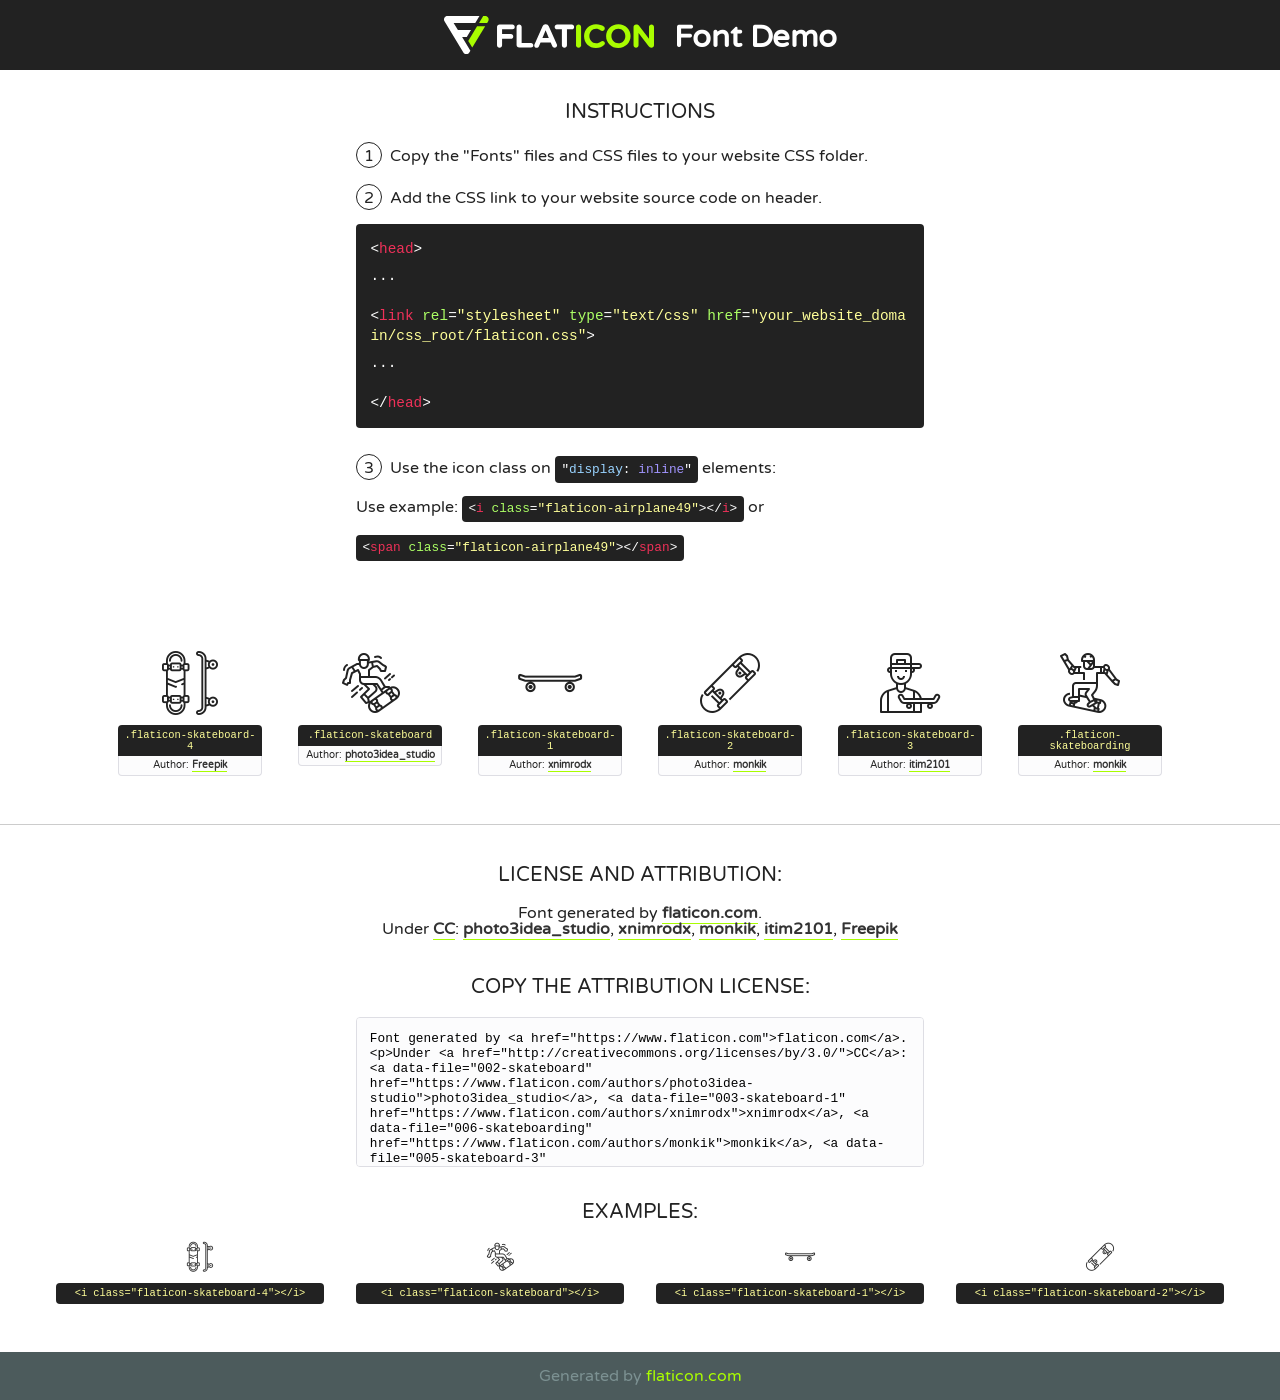
<file: fonts/flaticon/font/flaticon.html>
<!DOCTYPE html>
<!--
  Flaticon icon font: Flaticon
  Creation date: 24/07/2020 08:49
-->
<html>
<!DOCTYPE html>
<html>

<head>
    <title>Flaticon WebFont</title>
    <link href="http://fonts.googleapis.com/css?family=Varela+Round" rel="stylesheet" type="text/css" />
    <link rel="stylesheet" type="text/css" href="flaticon.css">
    <meta charset="UTF-8">
    <style>
    html, body, div, span, applet, object, iframe,
    h1, h2, h3, h4, h5, h6, p, blockquote, pre,
    a, abbr, acronym, address, big, cite, code,
    del, dfn, em, img, ins, kbd, q, s, samp,
    small, strike, strong, sub, sup, tt, var,
    b, u, i, center,
    dl, dt, dd, ol, ul, li,
    fieldset, form, label, legend,
    table, caption, tbody, tfoot, thead, tr, th, td,
    article, aside, canvas, details, embed, 
    figure, figcaption, footer, header, hgroup, 
    menu, nav, output, ruby, section, summary,
    time, mark, audio, video {
        margin: 0;
        padding: 0;
        border: 0;
        font-size: 100%;
        font: inherit;
        vertical-align: baseline;
    }
    /* HTML5 display-role reset for older browsers */
    article, aside, details, figcaption, figure, 
    footer, header, hgroup, menu, nav, section {
        display: block;
    }
    body {
        line-height: 1;
    }
    ol, ul {
        list-style: none;
    }
    blockquote, q {
        quotes: none;
    }
    blockquote:before, blockquote:after,
    q:before, q:after {
        content: '';
        content: none;
    }
    table {
        border-collapse: collapse;
        border-spacing: 0;
    }
    body {
        font-family: 'Varela Round', Helvetica, Arial, sans-serif;
        font-size: 16px;
        color: #222;
    }
    a {
        color: #333;
        border-bottom: 1px solid #a9fd00;
        font-weight: bold;
        text-decoration: none;
    }
    * {
        -moz-box-sizing: border-box;
        -webkit-box-sizing: border-box;
        box-sizing: border-box;
        margin: 0;
        padding: 0;
    }
    [class^="flaticon-"]:before, [class*=" flaticon-"]:before, [class^="flaticon-"]:after, [class*=" flaticon-"]:after {
        font-family: Flaticon;
        font-size: 30px;
        font-style: normal;
        margin-left: 20px;
        color: #333;
    }
    .wrapper {
        max-width: 600px;
        margin: auto;
        padding: 0 1em;
    }
    .title {
        font-size: 1.25em;
        text-align: center;
        margin-bottom: 1em;
        text-transform: uppercase;
    }
    header {
        text-align: center;
        background-color: #222;
        color: #fff;
        padding: 1em;
    }
    header .logo {
        width: 210px;
        height: 38px;
        display: inline-block;
        vertical-align: middle;
        margin-right: 1em;
        border: none;
    }
    header strong {
        font-size: 1.95em;
        font-weight: bold;
        vertical-align: middle;
        margin-top: 5px;
        display: inline-block;
    }
    .demo {
        margin: 2em auto;
        line-height: 1.25em;
    }
    .demo ul li {
        margin-bottom: 1em;
    }
    .demo ul li .num {
        color: #222;
        border-radius: 20px;
        display: inline-block;
        width: 26px;
        padding: 3px;
        height: 26px;
        text-align: center;
        margin-right: 0.5em;
        border: 1px solid #222;
    }
    .demo ul li code {
        background-color: #222;
        border-radius: 4px;
        padding: 0.25em 0.5em;
        display: inline-block;
        color: #fff;
        font-family: Consolas,Monaco,Lucida Console,Liberation Mono,DejaVu Sans Mono,Bitstream Vera Sans Mono,Courier New, monospace;
        font-weight: lighter;
        margin-top: 1em;
        font-size: 0.8em;
        word-break: break-all;
    }
    .demo ul li code.big {
        padding: 1em;
        font-size: 0.9em;
    }
    .demo ul li code .red {
        color: #EF3159;
    }
    .demo ul li code .green {
        color: #ACFF65;
    }
    .demo ul li code .yellow {
        color: #FFFF99;
    }
    .demo ul li code .blue {
        color: #99D3FF;
    }
    .demo ul li code .purple {
        color: #A295FF;
    }
    .demo ul li code .dots {
        margin-top: 0.5em;
        display: block;
    }
    #glyphs {
        border-bottom: 1px solid #ccc;
        padding: 2em 0;
        text-align: center;
    }
    .glyph {
        display: inline-block;
        width: 9em;
        margin: 1em;
        text-align: center;
        vertical-align: top;
        background: #FFF;
    }
    .glyph .glyph-icon {
        padding: 10px;
        display: block;
        font-family:"Flaticon";
        font-size: 64px;
        line-height: 1;
    }
    .glyph .glyph-icon:before {
        font-size: 64px;
        color: #222;
        margin-left: 0;
    }
    .class-name {
        font-size: 0.65em;
        background-color: #222;
        color: #fff;
        border-radius: 4px 4px 0 0;
        padding: 0.5em;
        color: #FFFF99;
        font-family: Consolas,Monaco,Lucida Console,Liberation Mono,DejaVu Sans Mono,Bitstream Vera Sans Mono,Courier New, monospace;
    }
    .author-name {
        font-size: 0.6em;
        background-color: #fcfcfd;
        border: 1px solid #DEDEE4;
        border-top: 0;
        border-radius: 0 0 4px 4px;
        padding: 0.5em;
    }
    .class-name:last-child {
        font-size: 10px;
        color:#888;
    }
    .class-name:last-child a {
        font-size: 10px;
        color:#555;
    }
    .class-name:last-child a:hover {
        color:#a9fd00;
    }
    .glyph > input {
        display: block;
        width: 100px;
        margin: 5px auto;
        text-align: center;
        font-size: 12px;
        cursor: text;
    }
    .glyph > input.icon-input {
        font-family:"Flaticon";
        font-size: 16px;
        margin-bottom: 10px;
    }
    .attribution .title {
        margin-top: 2em;
    }
    .attribution textarea {
        background-color: #fcfcfd;
        padding: 1em;
        border: none;
        box-shadow: none;
        border: 1px solid #DEDEE4;
        border-radius: 4px;
        resize: none;
        width: 100%;
        height: 150px;
        font-size: 0.8em;
        font-family: Consolas,Monaco,Lucida Console,Liberation Mono,DejaVu Sans Mono,Bitstream Vera Sans Mono,Courier New, monospace;
        -webkit-appearance: none;
    }
    .iconsuse {
        margin: 2em auto;
        text-align: center;
        max-width: 1200px;
    }
    .iconsuse:after {
        content: '';
        display: table;
        clear: both;
    }
    .iconsuse .image {
        float: left;
        width: 25%;
        padding: 0 1em;
    }
    .iconsuse .image p {
        margin-bottom: 1em;
    }
    .iconsuse .image span {
        display: block;
        font-size: 0.65em;
        background-color: #222;
        color: #fff;
        border-radius: 4px;
        padding: 0.5em;
        color: #FFFF99;
        margin-top: 1em;
        font-family: Consolas,Monaco,Lucida Console,Liberation Mono,DejaVu Sans Mono,Bitstream Vera Sans Mono,Courier New, monospace;
    }
    #footer {
        text-align: center;
        background-color: #4C5B5C;
        color: #7c9192;
        padding: 1em;
    }
    #footer a {
        border: none;
        color: #a9fd00;
        font-weight: normal;
    }
    @media (max-width: 960px) {
        .iconsuse .image {
            width: 50%;
        }
    }
    @media (max-width: 560px) {
        .iconsuse .image {
            width: 100%;
        }
    }
    </style>
</head>

<body class="characters-off">

    <header>
        <a href="https://www.flaticon.com" target="_blank" class="logo">
            <svg version="1.1" xmlns="http://www.w3.org/2000/svg" xmlns:xlink="http://www.w3.org/1999/xlink" xmlns:a="http://ns.adobe.com/AdobeSVGViewerExtensions/3.0/" viewBox="0 0 560.875 102.036" enable-background="new 0 0 560.875 102.036" xml:space="preserve">
                <defs>
                </defs>
                <g>
                    <g class="letters">
                        <path fill="#ffffff" d="M141.596,29.675c0-3.777,2.985-6.767,6.764-6.767h34.438c3.426,0,6.15,2.728,6.15,6.15
                        c0,3.43-2.724,6.149-6.15,6.149h-27.674v13.091h23.719c3.429,0,6.151,2.724,6.151,6.15c0,3.43-2.723,6.149-6.151,6.149h-23.719
                        v17.574c0,3.773-2.986,6.761-6.764,6.761c-3.779,0-6.764-2.989-6.764-6.761V29.675z"></path>
                        <path fill="#ffffff" d="M193.844,29.149c0-3.781,2.985-6.767,6.764-6.767c3.776,0,6.763,2.985,6.763,6.767v42.957h25.039
                        c3.426,0,6.149,2.726,6.149,6.153c0,3.425-2.723,6.15-6.149,6.15h-31.802c-3.779,0-6.764-2.986-6.764-6.768V29.149z"></path>
                        <path fill="#ffffff" d="M241.891,75.71l21.438-48.407c1.492-3.341,4.215-5.357,7.906-5.357h0.792
                        c3.686,0,6.323,2.017,7.815,5.357l21.439,48.407c0.436,0.967,0.701,1.845,0.701,2.723c0,3.602-2.809,6.501-6.414,6.501
                        c-3.161,0-5.269-1.845-6.499-4.655l-4.132-9.661h-27.059l-4.301,10.102c-1.144,2.631-3.426,4.214-6.237,4.214
                        c-3.517,0-6.24-2.81-6.24-6.325C241.1,77.64,241.451,76.677,241.891,75.71z M279.932,58.666l-8.521-20.297l-8.526,20.297H279.932
                        z"></path>
                        <path fill="#ffffff" d="M314.864,35.387H301.86c-3.429,0-6.239-2.813-6.239-6.238c0-3.429,2.811-6.24,6.239-6.24h39.533
                        c3.426,0,6.237,2.811,6.237,6.24c0,3.425-2.811,6.238-6.237,6.238h-13.001v42.785c0,3.773-2.99,6.761-6.764,6.761
                        c-3.779,0-6.764-2.989-6.764-6.761V35.387z"></path>
                        <path fill="#A9FD00" d="M352.615,29.149c0-3.781,2.985-6.767,6.767-6.767c3.774,0,6.761,2.985,6.761,6.767v49.024
                        c0,3.773-2.987,6.761-6.761,6.761c-3.781,0-6.767-2.989-6.767-6.761V29.149z"></path>
                        <path fill="#A9FD00" d="M374.132,53.836v-0.179c0-17.481,13.178-31.801,32.065-31.801c9.22,0,15.459,2.458,20.557,6.238
                        c1.402,1.054,2.637,2.985,2.637,5.357c0,3.692-2.985,6.59-6.681,6.59c-1.845,0-3.071-0.702-4.044-1.319
                        c-3.776-2.813-7.729-4.393-12.562-4.393c-10.364,0-17.831,8.611-17.831,19.154v0.173c0,10.542,7.291,19.329,17.831,19.329
                        c5.715,0,9.492-1.756,13.359-4.834c1.049-0.874,2.458-1.491,4.039-1.491c3.429,0,6.325,2.813,6.325,6.236
                        c0,2.106-1.056,3.78-2.282,4.834c-5.539,4.834-12.036,7.733-21.878,7.733C387.572,85.464,374.132,71.493,374.132,53.836z"></path>
                        <path fill="#A9FD00" d="M433.009,53.836v-0.179c0-17.481,13.79-31.801,32.766-31.801c18.981,0,32.592,14.143,32.592,31.628v0.173
                        c0,17.483-13.785,31.807-32.769,31.807C446.625,85.464,433.009,71.32,433.009,53.836z M484.224,53.836v-0.179
                        c0-10.539-7.725-19.326-18.626-19.326c-10.893,0-18.449,8.611-18.449,19.154v0.173c0,10.542,7.73,19.329,18.626,19.329
                        C476.676,72.986,484.224,64.378,484.224,53.836z"></path>
                        <path fill="#A9FD00" d="M506.233,29.321c0-3.774,2.99-6.763,6.767-6.763h1.401c3.252,0,5.183,1.583,7.029,3.953l26.093,34.265
                        V29.059c0-3.692,2.99-6.677,6.681-6.677c3.683,0,6.671,2.985,6.671,6.677v48.934c0,3.78-2.987,6.765-6.764,6.765h-0.436
                        c-3.257,0-5.188-1.581-7.034-3.953l-27.056-35.492v32.944c0,3.687-2.985,6.676-6.678,6.676c-3.683,0-6.673-2.989-6.673-6.676
                        V29.321z"></path>
                    </g>
                    <g class="insignia">
                        <path fill="#ffffff" d="M48.372,56.137h12.517l11.156-18.537H37.186L25.688,18.539h57.825L94.668,0H9.271
                        C5.925,0,2.842,1.801,1.198,4.716c-1.644,2.907-1.593,6.482,0.134,9.343l50.38,83.501c1.678,2.781,4.689,4.476,7.938,4.476
                        c3.246,0,6.257-1.695,7.935-4.476l2.898-4.804L48.372,56.137z"></path>
                        <g class="i">
                            <path fill="#A9FD00" d="M93.575,18.539h0.031v0.004l21.652,0.004l2.705-4.488c1.727-2.861,1.778-6.436,0.133-9.343
                            C116.454,1.801,113.371,0,110.026,0h-5.294L93.575,18.539z"></path>
                            <polygon fill="#A9FD00" points="88.291,27.356 64.725,66.486 75.519,84.404 109.942,27.356"></polygon>
                        </g>
                    </g>
                </g>
            </svg>
        </a>
        <strong>Font Demo</strong>
    </header>


    <section class="demo wrapper">

        <p class="title">Instructions</p>

        <ul>
            <li>
                <span class="num">1</span>Copy the "Fonts" files and CSS files to your website CSS folder.
            </li>
            <li>
                <span class="num">2</span>Add the CSS link to your website source code on header.
                <code class="big">
                    &lt;<span class="red">head</span>&gt;
                    <br/><span class="dots">...</span>
                    <br/>&lt;<span class="red">link</span> <span class="green">rel</span>=<span class="yellow">"stylesheet"</span> <span class="green">type</span>=<span class="yellow">"text/css"</span> <span class="green">href</span>=<span class="yellow">"your_website_domain/css_root/flaticon.css"</span>&gt;
                    <br/><span class="dots">...</span>
                    <br/>&lt;/<span class="red">head</span>&gt;
                </code>
            </li>

            <li>
                <p>
                    <span class="num">3</span>Use the icon class on <code>"<span class="blue">display</span>:<span class="purple"> inline</span>"</code> elements:
                    <br />
                    Use example: <code>&lt;<span class="red">i</span> <span class="green">class</span>=<span class="yellow">&quot;flaticon-airplane49&quot;</span>&gt;&lt;/<span class="red">i</span>&gt;</code> or <code>&lt;<span class="red">span</span> <span class="green">class</span>=<span class="yellow">&quot;flaticon-airplane49&quot;</span>&gt;&lt;/<span class="red">span</span>&gt;</code>
            </li>
        </ul>

    </section>




   <section id="glyphs">          
    
      
        <div class="glyph"><div class="glyph-icon flaticon-skateboard-4"></div>
            <div class="class-name">.flaticon-skateboard-4</div>
            <div class="author-name">Author: <a data-file="001-skateboard-4" href="http://www.freepik.com">Freepik</a> </div> 
        </div>        
        
        <div class="glyph"><div class="glyph-icon flaticon-skateboard"></div>
            <div class="class-name">.flaticon-skateboard</div>
            <div class="author-name">Author: <a data-file="002-skateboard" href="https://www.flaticon.com/authors/photo3idea-studio">photo3idea_studio</a> </div> 
        </div>        
        
        <div class="glyph"><div class="glyph-icon flaticon-skateboard-1"></div>
            <div class="class-name">.flaticon-skateboard-1</div>
            <div class="author-name">Author: <a data-file="003-skateboard-1" href="https://www.flaticon.com/authors/xnimrodx">xnimrodx</a> </div> 
        </div>        
        
        <div class="glyph"><div class="glyph-icon flaticon-skateboard-2"></div>
            <div class="class-name">.flaticon-skateboard-2</div>
            <div class="author-name">Author: <a data-file="004-skateboard-2" href="https://www.flaticon.com/authors/monkik">monkik</a> </div> 
        </div>        
        
        <div class="glyph"><div class="glyph-icon flaticon-skateboard-3"></div>
            <div class="class-name">.flaticon-skateboard-3</div>
            <div class="author-name">Author: <a data-file="005-skateboard-3" href="https://www.flaticon.com/authors/itim2101">itim2101</a> </div> 
        </div>        
        
        <div class="glyph"><div class="glyph-icon flaticon-skateboarding"></div>
            <div class="class-name">.flaticon-skateboarding</div>
            <div class="author-name">Author: <a data-file="006-skateboarding" href="https://www.flaticon.com/authors/monkik">monkik</a> </div> 
        </div>        
        

    </section>



    <section class="attribution wrapper"   style="text-align:center;">

      <div class="title">License and attribution:</div><div class="attrDiv">Font generated by <a href="https://www.flaticon.com">flaticon.com</a>. <div><p>Under <a href="http://creativecommons.org/licenses/by/3.0/">CC</a>: <a data-file="002-skateboard" href="https://www.flaticon.com/authors/photo3idea-studio">photo3idea_studio</a>, <a data-file="003-skateboard-1" href="https://www.flaticon.com/authors/xnimrodx">xnimrodx</a>, <a data-file="006-skateboarding" href="https://www.flaticon.com/authors/monkik">monkik</a>, <a data-file="005-skateboard-3" href="https://www.flaticon.com/authors/itim2101">itim2101</a>, <a data-file="001-skateboard-4" href="http://www.freepik.com">Freepik</a></p>  </div>
      </div>
      <div class="title">Copy the Attribution License:</div>

    <textarea onclick="this.focus();this.select();">Font generated by &lt;a href=&quot;https://www.flaticon.com&quot;&gt;flaticon.com&lt;/a&gt;. <p>Under <a href="http://creativecommons.org/licenses/by/3.0/">CC</a>: <a data-file="002-skateboard" href="https://www.flaticon.com/authors/photo3idea-studio">photo3idea_studio</a>, <a data-file="003-skateboard-1" href="https://www.flaticon.com/authors/xnimrodx">xnimrodx</a>, <a data-file="006-skateboarding" href="https://www.flaticon.com/authors/monkik">monkik</a>, <a data-file="005-skateboard-3" href="https://www.flaticon.com/authors/itim2101">itim2101</a>, <a data-file="001-skateboard-4" href="http://www.freepik.com">Freepik</a></p>  
     </textarea>

    </section>

    <section class="iconsuse">

          <div class="title">Examples:</div>            
             
            <div class="image">
                <p>
                    <i class="glyph-icon flaticon-skateboard-4"></i> 
                    <span>&lt;i class=&quot;flaticon-skateboard-4&quot;&gt;&lt;/i&gt;</span>
                </p>
            </div>
            
            <div class="image">
                <p>
                    <i class="glyph-icon flaticon-skateboard"></i> 
                    <span>&lt;i class=&quot;flaticon-skateboard&quot;&gt;&lt;/i&gt;</span>
                </p>
            </div>
            
            <div class="image">
                <p>
                    <i class="glyph-icon flaticon-skateboard-1"></i> 
                    <span>&lt;i class=&quot;flaticon-skateboard-1&quot;&gt;&lt;/i&gt;</span>
                </p>
            </div>
            
            <div class="image">
                <p>
                    <i class="glyph-icon flaticon-skateboard-2"></i> 
                    <span>&lt;i class=&quot;flaticon-skateboard-2&quot;&gt;&lt;/i&gt;</span>
                </p>
            </div>
                       
        </div>
                            
    </section>

<div id="footer">
    <div>Generated by <a href="https://www.flaticon.com">flaticon.com</a>
    </div>
</div>



</body>
</html>
</file>
<file: fonts/icomoon/style.css>
@font-face {
  font-family: 'icomoon';
  src:  url('fonts/icomoon.eot?10si43');
  src:  url('fonts/icomoon.eot?10si43#iefix') format('embedded-opentype'),
    url('fonts/icomoon.ttf?10si43') format('truetype'),
    url('fonts/icomoon.woff?10si43') format('woff'),
    url('fonts/icomoon.svg?10si43#icomoon') format('svg');
  font-weight: normal;
  font-style: normal;
}

[class^="icon-"], [class*=" icon-"] {
  /* use !important to prevent issues with browser extensions that change fonts */
  font-family: 'icomoon' !important;
  speak: none;
  font-style: normal;
  font-weight: normal;
  font-variant: normal;
  text-transform: none;
  line-height: 1;

  /* Better Font Rendering =========== */
  -webkit-font-smoothing: antialiased;
  -moz-osx-font-smoothing: grayscale;
}

.icon-asterisk:before {
  content: "\f069";
}
.icon-plus:before {
  content: "\f067";
}
.icon-question:before {
  content: "\f128";
}
.icon-minus:before {
  content: "\f068";
}
.icon-glass:before {
  content: "\f000";
}
.icon-music:before {
  content: "\f001";
}
.icon-search:before {
  content: "\f002";
}
.icon-envelope-o:before {
  content: "\f003";
}
.icon-heart:before {
  content: "\f004";
}
.icon-star:before {
  content: "\f005";
}
.icon-star-o:before {
  content: "\f006";
}
.icon-user:before {
  content: "\f007";
}
.icon-film:before {
  content: "\f008";
}
.icon-th-large:before {
  content: "\f009";
}
.icon-th:before {
  content: "\f00a";
}
.icon-th-list:before {
  content: "\f00b";
}
.icon-check:before {
  content: "\f00c";
}
.icon-close:before {
  content: "\f00d";
}
.icon-remove:before {
  content: "\f00d";
}
.icon-times:before {
  content: "\f00d";
}
.icon-search-plus:before {
  content: "\f00e";
}
.icon-search-minus:before {
  content: "\f010";
}
.icon-power-off:before {
  content: "\f011";
}
.icon-signal:before {
  content: "\f012";
}
.icon-cog:before {
  content: "\f013";
}
.icon-gear:before {
  content: "\f013";
}
.icon-trash-o:before {
  content: "\f014";
}
.icon-home:before {
  content: "\f015";
}
.icon-file-o:before {
  content: "\f016";
}
.icon-clock-o:before {
  content: "\f017";
}
.icon-road:before {
  content: "\f018";
}
.icon-download:before {
  content: "\f019";
}
.icon-arrow-circle-o-down:before {
  content: "\f01a";
}
.icon-arrow-circle-o-up:before {
  content: "\f01b";
}
.icon-inbox:before {
  content: "\f01c";
}
.icon-play-circle-o:before {
  content: "\f01d";
}
.icon-repeat:before {
  content: "\f01e";
}
.icon-rotate-right:before {
  content: "\f01e";
}
.icon-refresh:before {
  content: "\f021";
}
.icon-list-alt:before {
  content: "\f022";
}
.icon-lock:before {
  content: "\f023";
}
.icon-flag:before {
  content: "\f024";
}
.icon-headphones:before {
  content: "\f025";
}
.icon-volume-off:before {
  content: "\f026";
}
.icon-volume-down:before {
  content: "\f027";
}
.icon-volume-up:before {
  content: "\f028";
}
.icon-qrcode:before {
  content: "\f029";
}
.icon-barcode:before {
  content: "\f02a";
}
.icon-tag:before {
  content: "\f02b";
}
.icon-tags:before {
  content: "\f02c";
}
.icon-book:before {
  content: "\f02d";
}
.icon-bookmark:before {
  content: "\f02e";
}
.icon-print:before {
  content: "\f02f";
}
.icon-camera:before {
  content: "\f030";
}
.icon-font:before {
  content: "\f031";
}
.icon-bold:before {
  content: "\f032";
}
.icon-italic:before {
  content: "\f033";
}
.icon-text-height:before {
  content: "\f034";
}
.icon-text-width:before {
  content: "\f035";
}
.icon-align-left:before {
  content: "\f036";
}
.icon-align-center:before {
  content: "\f037";
}
.icon-align-right:before {
  content: "\f038";
}
.icon-align-justify:before {
  content: "\f039";
}
.icon-list:before {
  content: "\f03a";
}
.icon-dedent:before {
  content: "\f03b";
}
.icon-outdent:before {
  content: "\f03b";
}
.icon-indent:before {
  content: "\f03c";
}
.icon-video-camera:before {
  content: "\f03d";
}
.icon-image:before {
  content: "\f03e";
}
.icon-photo:before {
  content: "\f03e";
}
.icon-picture-o:before {
  content: "\f03e";
}
.icon-pencil:before {
  content: "\f040";
}
.icon-map-marker:before {
  content: "\f041";
}
.icon-adjust:before {
  content: "\f042";
}
.icon-tint:before {
  content: "\f043";
}
.icon-edit:before {
  content: "\f044";
}
.icon-pencil-square-o:before {
  content: "\f044";
}
.icon-share-square-o:before {
  content: "\f045";
}
.icon-check-square-o:before {
  content: "\f046";
}
.icon-arrows:before {
  content: "\f047";
}
.icon-step-backward:before {
  content: "\f048";
}
.icon-fast-backward:before {
  content: "\f049";
}
.icon-backward:before {
  content: "\f04a";
}
.icon-play:before {
  content: "\f04b";
}
.icon-pause:before {
  content: "\f04c";
}
.icon-stop:before {
  content: "\f04d";
}
.icon-forward:before {
  content: "\f04e";
}
.icon-fast-forward:before {
  content: "\f050";
}
.icon-step-forward:before {
  content: "\f051";
}
.icon-eject:before {
  content: "\f052";
}
.icon-chevron-left:before {
  content: "\f053";
}
.icon-chevron-right:before {
  content: "\f054";
}
.icon-plus-circle:before {
  content: "\f055";
}
.icon-minus-circle:before {
  content: "\f056";
}
.icon-times-circle:before {
  content: "\f057";
}
.icon-check-circle:before {
  content: "\f058";
}
.icon-question-circle:before {
  content: "\f059";
}
.icon-info-circle:before {
  content: "\f05a";
}
.icon-crosshairs:before {
  content: "\f05b";
}
.icon-times-circle-o:before {
  content: "\f05c";
}
.icon-check-circle-o:before {
  content: "\f05d";
}
.icon-ban:before {
  content: "\f05e";
}
.icon-arrow-left:before {
  content: "\f060";
}
.icon-arrow-right:before {
  content: "\f061";
}
.icon-arrow-up:before {
  content: "\f062";
}
.icon-arrow-down:before {
  content: "\f063";
}
.icon-mail-forward:before {
  content: "\f064";
}
.icon-share:before {
  content: "\f064";
}
.icon-expand:before {
  content: "\f065";
}
.icon-compress:before {
  content: "\f066";
}
.icon-exclamation-circle:before {
  content: "\f06a";
}
.icon-gift:before {
  content: "\f06b";
}
.icon-leaf:before {
  content: "\f06c";
}
.icon-fire:before {
  content: "\f06d";
}
.icon-eye:before {
  content: "\f06e";
}
.icon-eye-slash:before {
  content: "\f070";
}
.icon-exclamation-triangle:before {
  content: "\f071";
}
.icon-warning:before {
  content: "\f071";
}
.icon-plane:before {
  content: "\f072";
}
.icon-calendar:before {
  content: "\f073";
}
.icon-random:before {
  content: "\f074";
}
.icon-comment:before {
  content: "\f075";
}
.icon-magnet:before {
  content: "\f076";
}
.icon-chevron-up:before {
  content: "\f077";
}
.icon-chevron-down:before {
  content: "\f078";
}
.icon-retweet:before {
  content: "\f079";
}
.icon-shopping-cart:before {
  content: "\f07a";
}
.icon-folder:before {
  content: "\f07b";
}
.icon-folder-open:before {
  content: "\f07c";
}
.icon-arrows-v:before {
  content: "\f07d";
}
.icon-arrows-h:before {
  content: "\f07e";
}
.icon-bar-chart:before {
  content: "\f080";
}
.icon-bar-chart-o:before {
  content: "\f080";
}
.icon-twitter-square:before {
  content: "\f081";
}
.icon-facebook-square:before {
  content: "\f082";
}
.icon-camera-retro:before {
  content: "\f083";
}
.icon-key:before {
  content: "\f084";
}
.icon-cogs:before {
  content: "\f085";
}
.icon-gears:before {
  content: "\f085";
}
.icon-comments:before {
  content: "\f086";
}
.icon-thumbs-o-up:before {
  content: "\f087";
}
.icon-thumbs-o-down:before {
  content: "\f088";
}
.icon-star-half:before {
  content: "\f089";
}
.icon-heart-o:before {
  content: "\f08a";
}
.icon-sign-out:before {
  content: "\f08b";
}
.icon-linkedin-square:before {
  content: "\f08c";
}
.icon-thumb-tack:before {
  content: "\f08d";
}
.icon-external-link:before {
  content: "\f08e";
}
.icon-sign-in:before {
  content: "\f090";
}
.icon-trophy:before {
  content: "\f091";
}
.icon-github-square:before {
  content: "\f092";
}
.icon-upload:before {
  content: "\f093";
}
.icon-lemon-o:before {
  content: "\f094";
}
.icon-phone:before {
  content: "\f095";
}
.icon-square-o:before {
  content: "\f096";
}
.icon-bookmark-o:before {
  content: "\f097";
}
.icon-phone-square:before {
  content: "\f098";
}
.icon-twitter:before {
  content: "\f099";
}
.icon-facebook:before {
  content: "\f09a";
}
.icon-facebook-f:before {
  content: "\f09a";
}
.icon-github:before {
  content: "\f09b";
}
.icon-unlock:before {
  content: "\f09c";
}
.icon-credit-card:before {
  content: "\f09d";
}
.icon-feed:before {
  content: "\f09e";
}
.icon-rss:before {
  content: "\f09e";
}
.icon-hdd-o:before {
  content: "\f0a0";
}
.icon-bullhorn:before {
  content: "\f0a1";
}
.icon-bell-o:before {
  content: "\f0a2";
}
.icon-certificate:before {
  content: "\f0a3";
}
.icon-hand-o-right:before {
  content: "\f0a4";
}
.icon-hand-o-left:before {
  content: "\f0a5";
}
.icon-hand-o-up:before {
  content: "\f0a6";
}
.icon-hand-o-down:before {
  content: "\f0a7";
}
.icon-arrow-circle-left:before {
  content: "\f0a8";
}
.icon-arrow-circle-right:before {
  content: "\f0a9";
}
.icon-arrow-circle-up:before {
  content: "\f0aa";
}
.icon-arrow-circle-down:before {
  content: "\f0ab";
}
.icon-globe:before {
  content: "\f0ac";
}
.icon-wrench:before {
  content: "\f0ad";
}
.icon-tasks:before {
  content: "\f0ae";
}
.icon-filter:before {
  content: "\f0b0";
}
.icon-briefcase:before {
  content: "\f0b1";
}
.icon-arrows-alt:before {
  content: "\f0b2";
}
.icon-group:before {
  content: "\f0c0";
}
.icon-users:before {
  content: "\f0c0";
}
.icon-chain:before {
  content: "\f0c1";
}
.icon-link:before {
  content: "\f0c1";
}
.icon-cloud:before {
  content: "\f0c2";
}
.icon-flask:before {
  content: "\f0c3";
}
.icon-cut:before {
  content: "\f0c4";
}
.icon-scissors:before {
  content: "\f0c4";
}
.icon-copy:before {
  content: "\f0c5";
}
.icon-files-o:before {
  content: "\f0c5";
}
.icon-paperclip:before {
  content: "\f0c6";
}
.icon-floppy-o:before {
  content: "\f0c7";
}
.icon-save:before {
  content: "\f0c7";
}
.icon-square:before {
  content: "\f0c8";
}
.icon-bars:before {
  content: "\f0c9";
}
.icon-navicon:before {
  content: "\f0c9";
}
.icon-reorder:before {
  content: "\f0c9";
}
.icon-list-ul:before {
  content: "\f0ca";
}
.icon-list-ol:before {
  content: "\f0cb";
}
.icon-strikethrough:before {
  content: "\f0cc";
}
.icon-underline:before {
  content: "\f0cd";
}
.icon-table:before {
  content: "\f0ce";
}
.icon-magic:before {
  content: "\f0d0";
}
.icon-truck:before {
  content: "\f0d1";
}
.icon-pinterest:before {
  content: "\f0d2";
}
.icon-pinterest-square:before {
  content: "\f0d3";
}
.icon-google-plus-square:before {
  content: "\f0d4";
}
.icon-google-plus:before {
  content: "\f0d5";
}
.icon-money:before {
  content: "\f0d6";
}
.icon-caret-down:before {
  content: "\f0d7";
}
.icon-caret-up:before {
  content: "\f0d8";
}
.icon-caret-left:before {
  content: "\f0d9";
}
.icon-caret-right:before {
  content: "\f0da";
}
.icon-columns:before {
  content: "\f0db";
}
.icon-sort:before {
  content: "\f0dc";
}
.icon-unsorted:before {
  content: "\f0dc";
}
.icon-sort-desc:before {
  content: "\f0dd";
}
.icon-sort-down:before {
  content: "\f0dd";
}
.icon-sort-asc:before {
  content: "\f0de";
}
.icon-sort-up:before {
  content: "\f0de";
}
.icon-envelope:before {
  content: "\f0e0";
}
.icon-linkedin:before {
  content: "\f0e1";
}
.icon-rotate-left:before {
  content: "\f0e2";
}
.icon-undo:before {
  content: "\f0e2";
}
.icon-gavel:before {
  content: "\f0e3";
}
.icon-legal:before {
  content: "\f0e3";
}
.icon-dashboard:before {
  content: "\f0e4";
}
.icon-tachometer:before {
  content: "\f0e4";
}
.icon-comment-o:before {
  content: "\f0e5";
}
.icon-comments-o:before {
  content: "\f0e6";
}
.icon-bolt:before {
  content: "\f0e7";
}
.icon-flash:before {
  content: "\f0e7";
}
.icon-sitemap:before {
  content: "\f0e8";
}
.icon-umbrella:before {
  content: "\f0e9";
}
.icon-clipboard:before {
  content: "\f0ea";
}
.icon-paste:before {
  content: "\f0ea";
}
.icon-lightbulb-o:before {
  content: "\f0eb";
}
.icon-exchange:before {
  content: "\f0ec";
}
.icon-cloud-download:before {
  content: "\f0ed";
}
.icon-cloud-upload:before {
  content: "\f0ee";
}
.icon-user-md:before {
  content: "\f0f0";
}
.icon-stethoscope:before {
  content: "\f0f1";
}
.icon-suitcase:before {
  content: "\f0f2";
}
.icon-bell:before {
  content: "\f0f3";
}
.icon-coffee:before {
  content: "\f0f4";
}
.icon-cutlery:before {
  content: "\f0f5";
}
.icon-file-text-o:before {
  content: "\f0f6";
}
.icon-building-o:before {
  content: "\f0f7";
}
.icon-hospital-o:before {
  content: "\f0f8";
}
.icon-ambulance:before {
  content: "\f0f9";
}
.icon-medkit:before {
  content: "\f0fa";
}
.icon-fighter-jet:before {
  content: "\f0fb";
}
.icon-beer:before {
  content: "\f0fc";
}
.icon-h-square:before {
  content: "\f0fd";
}
.icon-plus-square:before {
  content: "\f0fe";
}
.icon-angle-double-left:before {
  content: "\f100";
}
.icon-angle-double-right:before {
  content: "\f101";
}
.icon-angle-double-up:before {
  content: "\f102";
}
.icon-angle-double-down:before {
  content: "\f103";
}
.icon-angle-left:before {
  content: "\f104";
}
.icon-angle-right:before {
  content: "\f105";
}
.icon-angle-up:before {
  content: "\f106";
}
.icon-angle-down:before {
  content: "\f107";
}
.icon-desktop:before {
  content: "\f108";
}
.icon-laptop:before {
  content: "\f109";
}
.icon-tablet:before {
  content: "\f10a";
}
.icon-mobile:before {
  content: "\f10b";
}
.icon-mobile-phone:before {
  content: "\f10b";
}
.icon-circle-o:before {
  content: "\f10c";
}
.icon-quote-left:before {
  content: "\f10d";
}
.icon-quote-right:before {
  content: "\f10e";
}
.icon-spinner:before {
  content: "\f110";
}
.icon-circle:before {
  content: "\f111";
}
.icon-mail-reply:before {
  content: "\f112";
}
.icon-reply:before {
  content: "\f112";
}
.icon-github-alt:before {
  content: "\f113";
}
.icon-folder-o:before {
  content: "\f114";
}
.icon-folder-open-o:before {
  content: "\f115";
}
.icon-smile-o:before {
  content: "\f118";
}
.icon-frown-o:before {
  content: "\f119";
}
.icon-meh-o:before {
  content: "\f11a";
}
.icon-gamepad:before {
  content: "\f11b";
}
.icon-keyboard-o:before {
  content: "\f11c";
}
.icon-flag-o:before {
  content: "\f11d";
}
.icon-flag-checkered:before {
  content: "\f11e";
}
.icon-terminal:before {
  content: "\f120";
}
.icon-code:before {
  content: "\f121";
}
.icon-mail-reply-all:before {
  content: "\f122";
}
.icon-reply-all:before {
  content: "\f122";
}
.icon-star-half-empty:before {
  content: "\f123";
}
.icon-star-half-full:before {
  content: "\f123";
}
.icon-star-half-o:before {
  content: "\f123";
}
.icon-location-arrow:before {
  content: "\f124";
}
.icon-crop:before {
  content: "\f125";
}
.icon-code-fork:before {
  content: "\f126";
}
.icon-chain-broken:before {
  content: "\f127";
}
.icon-unlink:before {
  content: "\f127";
}
.icon-info:before {
  content: "\f129";
}
.icon-exclamation:before {
  content: "\f12a";
}
.icon-superscript:before {
  content: "\f12b";
}
.icon-subscript:before {
  content: "\f12c";
}
.icon-eraser:before {
  content: "\f12d";
}
.icon-puzzle-piece:before {
  content: "\f12e";
}
.icon-microphone:before {
  content: "\f130";
}
.icon-microphone-slash:before {
  content: "\f131";
}
.icon-shield:before {
  content: "\f132";
}
.icon-calendar-o:before {
  content: "\f133";
}
.icon-fire-extinguisher:before {
  content: "\f134";
}
.icon-rocket:before {
  content: "\f135";
}
.icon-maxcdn:before {
  content: "\f136";
}
.icon-chevron-circle-left:before {
  content: "\f137";
}
.icon-chevron-circle-right:before {
  content: "\f138";
}
.icon-chevron-circle-up:before {
  content: "\f139";
}
.icon-chevron-circle-down:before {
  content: "\f13a";
}
.icon-html5:before {
  content: "\f13b";
}
.icon-css3:before {
  content: "\f13c";
}
.icon-anchor:before {
  content: "\f13d";
}
.icon-unlock-alt:before {
  content: "\f13e";
}
.icon-bullseye:before {
  content: "\f140";
}
.icon-ellipsis-h:before {
  content: "\f141";
}
.icon-ellipsis-v:before {
  content: "\f142";
}
.icon-rss-square:before {
  content: "\f143";
}
.icon-play-circle:before {
  content: "\f144";
}
.icon-ticket:before {
  content: "\f145";
}
.icon-minus-square:before {
  content: "\f146";
}
.icon-minus-square-o:before {
  content: "\f147";
}
.icon-level-up:before {
  content: "\f148";
}
.icon-level-down:before {
  content: "\f149";
}
.icon-check-square:before {
  content: "\f14a";
}
.icon-pencil-square:before {
  content: "\f14b";
}
.icon-external-link-square:before {
  content: "\f14c";
}
.icon-share-square:before {
  content: "\f14d";
}
.icon-compass:before {
  content: "\f14e";
}
.icon-caret-square-o-down:before {
  content: "\f150";
}
.icon-toggle-down:before {
  content: "\f150";
}
.icon-caret-square-o-up:before {
  content: "\f151";
}
.icon-toggle-up:before {
  content: "\f151";
}
.icon-caret-square-o-right:before {
  content: "\f152";
}
.icon-toggle-right:before {
  content: "\f152";
}
.icon-eur:before {
  content: "\f153";
}
.icon-euro:before {
  content: "\f153";
}
.icon-gbp:before {
  content: "\f154";
}
.icon-dollar:before {
  content: "\f155";
}
.icon-usd:before {
  content: "\f155";
}
.icon-inr:before {
  content: "\f156";
}
.icon-rupee:before {
  content: "\f156";
}
.icon-cny:before {
  content: "\f157";
}
.icon-jpy:before {
  content: "\f157";
}
.icon-rmb:before {
  content: "\f157";
}
.icon-yen:before {
  content: "\f157";
}
.icon-rouble:before {
  content: "\f158";
}
.icon-rub:before {
  content: "\f158";
}
.icon-ruble:before {
  content: "\f158";
}
.icon-krw:before {
  content: "\f159";
}
.icon-won:before {
  content: "\f159";
}
.icon-bitcoin:before {
  content: "\f15a";
}
.icon-btc:before {
  content: "\f15a";
}
.icon-file:before {
  content: "\f15b";
}
.icon-file-text:before {
  content: "\f15c";
}
.icon-sort-alpha-asc:before {
  content: "\f15d";
}
.icon-sort-alpha-desc:before {
  content: "\f15e";
}
.icon-sort-amount-asc:before {
  content: "\f160";
}
.icon-sort-amount-desc:before {
  content: "\f161";
}
.icon-sort-numeric-asc:before {
  content: "\f162";
}
.icon-sort-numeric-desc:before {
  content: "\f163";
}
.icon-thumbs-up:before {
  content: "\f164";
}
.icon-thumbs-down:before {
  content: "\f165";
}
.icon-youtube-square:before {
  content: "\f166";
}
.icon-youtube:before {
  content: "\f167";
}
.icon-xing:before {
  content: "\f168";
}
.icon-xing-square:before {
  content: "\f169";
}
.icon-youtube-play:before {
  content: "\f16a";
}
.icon-dropbox:before {
  content: "\f16b";
}
.icon-stack-overflow:before {
  content: "\f16c";
}
.icon-instagram:before {
  content: "\f16d";
}
.icon-flickr:before {
  content: "\f16e";
}
.icon-adn:before {
  content: "\f170";
}
.icon-bitbucket:before {
  content: "\f171";
}
.icon-bitbucket-square:before {
  content: "\f172";
}
.icon-tumblr:before {
  content: "\f173";
}
.icon-tumblr-square:before {
  content: "\f174";
}
.icon-long-arrow-down:before {
  content: "\f175";
}
.icon-long-arrow-up:before {
  content: "\f176";
}
.icon-long-arrow-left:before {
  content: "\f177";
}
.icon-long-arrow-right:before {
  content: "\f178";
}
.icon-apple:before {
  content: "\f179";
}
.icon-windows:before {
  content: "\f17a";
}
.icon-android:before {
  content: "\f17b";
}
.icon-linux:before {
  content: "\f17c";
}
.icon-dribbble:before {
  content: "\f17d";
}
.icon-skype:before {
  content: "\f17e";
}
.icon-foursquare:before {
  content: "\f180";
}
.icon-trello:before {
  content: "\f181";
}
.icon-female:before {
  content: "\f182";
}
.icon-male:before {
  content: "\f183";
}
.icon-gittip:before {
  content: "\f184";
}
.icon-gratipay:before {
  content: "\f184";
}
.icon-sun-o:before {
  content: "\f185";
}
.icon-moon-o:before {
  content: "\f186";
}
.icon-archive:before {
  content: "\f187";
}
.icon-bug:before {
  content: "\f188";
}
.icon-vk:before {
  content: "\f189";
}
.icon-weibo:before {
  content: "\f18a";
}
.icon-renren:before {
  content: "\f18b";
}
.icon-pagelines:before {
  content: "\f18c";
}
.icon-stack-exchange:before {
  content: "\f18d";
}
.icon-arrow-circle-o-right:before {
  content: "\f18e";
}
.icon-arrow-circle-o-left:before {
  content: "\f190";
}
.icon-caret-square-o-left:before {
  content: "\f191";
}
.icon-toggle-left:before {
  content: "\f191";
}
.icon-dot-circle-o:before {
  content: "\f192";
}
.icon-wheelchair:before {
  content: "\f193";
}
.icon-vimeo-square:before {
  content: "\f194";
}
.icon-try:before {
  content: "\f195";
}
.icon-turkish-lira:before {
  content: "\f195";
}
.icon-plus-square-o:before {
  content: "\f196";
}
.icon-space-shuttle:before {
  content: "\f197";
}
.icon-slack:before {
  content: "\f198";
}
.icon-envelope-square:before {
  content: "\f199";
}
.icon-wordpress:before {
  content: "\f19a";
}
.icon-openid:before {
  content: "\f19b";
}
.icon-bank:before {
  content: "\f19c";
}
.icon-institution:before {
  content: "\f19c";
}
.icon-university:before {
  content: "\f19c";
}
.icon-graduation-cap:before {
  content: "\f19d";
}
.icon-mortar-board:before {
  content: "\f19d";
}
.icon-yahoo:before {
  content: "\f19e";
}
.icon-google:before {
  content: "\f1a0";
}
.icon-reddit:before {
  content: "\f1a1";
}
.icon-reddit-square:before {
  content: "\f1a2";
}
.icon-stumbleupon-circle:before {
  content: "\f1a3";
}
.icon-stumbleupon:before {
  content: "\f1a4";
}
.icon-delicious:before {
  content: "\f1a5";
}
.icon-digg:before {
  content: "\f1a6";
}
.icon-pied-piper-pp:before {
  content: "\f1a7";
}
.icon-pied-piper-alt:before {
  content: "\f1a8";
}
.icon-drupal:before {
  content: "\f1a9";
}
.icon-joomla:before {
  content: "\f1aa";
}
.icon-language:before {
  content: "\f1ab";
}
.icon-fax:before {
  content: "\f1ac";
}
.icon-building:before {
  content: "\f1ad";
}
.icon-child:before {
  content: "\f1ae";
}
.icon-paw:before {
  content: "\f1b0";
}
.icon-spoon:before {
  content: "\f1b1";
}
.icon-cube:before {
  content: "\f1b2";
}
.icon-cubes:before {
  content: "\f1b3";
}
.icon-behance:before {
  content: "\f1b4";
}
.icon-behance-square:before {
  content: "\f1b5";
}
.icon-steam:before {
  content: "\f1b6";
}
.icon-steam-square:before {
  content: "\f1b7";
}
.icon-recycle:before {
  content: "\f1b8";
}
.icon-automobile:before {
  content: "\f1b9";
}
.icon-car:before {
  content: "\f1b9";
}
.icon-cab:before {
  content: "\f1ba";
}
.icon-taxi:before {
  content: "\f1ba";
}
.icon-tree:before {
  content: "\f1bb";
}
.icon-spotify:before {
  content: "\f1bc";
}
.icon-deviantart:before {
  content: "\f1bd";
}
.icon-soundcloud:before {
  content: "\f1be";
}
.icon-database:before {
  content: "\f1c0";
}
.icon-file-pdf-o:before {
  content: "\f1c1";
}
.icon-file-word-o:before {
  content: "\f1c2";
}
.icon-file-excel-o:before {
  content: "\f1c3";
}
.icon-file-powerpoint-o:before {
  content: "\f1c4";
}
.icon-file-image-o:before {
  content: "\f1c5";
}
.icon-file-photo-o:before {
  content: "\f1c5";
}
.icon-file-picture-o:before {
  content: "\f1c5";
}
.icon-file-archive-o:before {
  content: "\f1c6";
}
.icon-file-zip-o:before {
  content: "\f1c6";
}
.icon-file-audio-o:before {
  content: "\f1c7";
}
.icon-file-sound-o:before {
  content: "\f1c7";
}
.icon-file-movie-o:before {
  content: "\f1c8";
}
.icon-file-video-o:before {
  content: "\f1c8";
}
.icon-file-code-o:before {
  content: "\f1c9";
}
.icon-vine:before {
  content: "\f1ca";
}
.icon-codepen:before {
  content: "\f1cb";
}
.icon-jsfiddle:before {
  content: "\f1cc";
}
.icon-life-bouy:before {
  content: "\f1cd";
}
.icon-life-buoy:before {
  content: "\f1cd";
}
.icon-life-ring:before {
  content: "\f1cd";
}
.icon-life-saver:before {
  content: "\f1cd";
}
.icon-support:before {
  content: "\f1cd";
}
.icon-circle-o-notch:before {
  content: "\f1ce";
}
.icon-ra:before {
  content: "\f1d0";
}
.icon-rebel:before {
  content: "\f1d0";
}
.icon-resistance:before {
  content: "\f1d0";
}
.icon-empire:before {
  content: "\f1d1";
}
.icon-ge:before {
  content: "\f1d1";
}
.icon-git-square:before {
  content: "\f1d2";
}
.icon-git:before {
  content: "\f1d3";
}
.icon-hacker-news:before {
  content: "\f1d4";
}
.icon-y-combinator-square:before {
  content: "\f1d4";
}
.icon-yc-square:before {
  content: "\f1d4";
}
.icon-tencent-weibo:before {
  content: "\f1d5";
}
.icon-qq:before {
  content: "\f1d6";
}
.icon-wechat:before {
  content: "\f1d7";
}
.icon-weixin:before {
  content: "\f1d7";
}
.icon-paper-plane:before {
  content: "\f1d8";
}
.icon-send:before {
  content: "\f1d8";
}
.icon-paper-plane-o:before {
  content: "\f1d9";
}
.icon-send-o:before {
  content: "\f1d9";
}
.icon-history:before {
  content: "\f1da";
}
.icon-circle-thin:before {
  content: "\f1db";
}
.icon-header:before {
  content: "\f1dc";
}
.icon-paragraph:before {
  content: "\f1dd";
}
.icon-sliders:before {
  content: "\f1de";
}
.icon-share-alt:before {
  content: "\f1e0";
}
.icon-share-alt-square:before {
  content: "\f1e1";
}
.icon-bomb:before {
  content: "\f1e2";
}
.icon-futbol-o:before {
  content: "\f1e3";
}
.icon-soccer-ball-o:before {
  content: "\f1e3";
}
.icon-tty:before {
  content: "\f1e4";
}
.icon-binoculars:before {
  content: "\f1e5";
}
.icon-plug:before {
  content: "\f1e6";
}
.icon-slideshare:before {
  content: "\f1e7";
}
.icon-twitch:before {
  content: "\f1e8";
}
.icon-yelp:before {
  content: "\f1e9";
}
.icon-newspaper-o:before {
  content: "\f1ea";
}
.icon-wifi:before {
  content: "\f1eb";
}
.icon-calculator:before {
  content: "\f1ec";
}
.icon-paypal:before {
  content: "\f1ed";
}
.icon-google-wallet:before {
  content: "\f1ee";
}
.icon-cc-visa:before {
  content: "\f1f0";
}
.icon-cc-mastercard:before {
  content: "\f1f1";
}
.icon-cc-discover:before {
  content: "\f1f2";
}
.icon-cc-amex:before {
  content: "\f1f3";
}
.icon-cc-paypal:before {
  content: "\f1f4";
}
.icon-cc-stripe:before {
  content: "\f1f5";
}
.icon-bell-slash:before {
  content: "\f1f6";
}
.icon-bell-slash-o:before {
  content: "\f1f7";
}
.icon-trash:before {
  content: "\f1f8";
}
.icon-copyright:before {
  content: "\f1f9";
}
.icon-at:before {
  content: "\f1fa";
}
.icon-eyedropper:before {
  content: "\f1fb";
}
.icon-paint-brush:before {
  content: "\f1fc";
}
.icon-birthday-cake:before {
  content: "\f1fd";
}
.icon-area-chart:before {
  content: "\f1fe";
}
.icon-pie-chart:before {
  content: "\f200";
}
.icon-line-chart:before {
  content: "\f201";
}
.icon-lastfm:before {
  content: "\f202";
}
.icon-lastfm-square:before {
  content: "\f203";
}
.icon-toggle-off:before {
  content: "\f204";
}
.icon-toggle-on:before {
  content: "\f205";
}
.icon-bicycle:before {
  content: "\f206";
}
.icon-bus:before {
  content: "\f207";
}
.icon-ioxhost:before {
  content: "\f208";
}
.icon-angellist:before {
  content: "\f209";
}
.icon-cc:before {
  content: "\f20a";
}
.icon-ils:before {
  content: "\f20b";
}
.icon-shekel:before {
  content: "\f20b";
}
.icon-sheqel:before {
  content: "\f20b";
}
.icon-meanpath:before {
  content: "\f20c";
}
.icon-buysellads:before {
  content: "\f20d";
}
.icon-connectdevelop:before {
  content: "\f20e";
}
.icon-dashcube:before {
  content: "\f210";
}
.icon-forumbee:before {
  content: "\f211";
}
.icon-leanpub:before {
  content: "\f212";
}
.icon-sellsy:before {
  content: "\f213";
}
.icon-shirtsinbulk:before {
  content: "\f214";
}
.icon-simplybuilt:before {
  content: "\f215";
}
.icon-skyatlas:before {
  content: "\f216";
}
.icon-cart-plus:before {
  content: "\f217";
}
.icon-cart-arrow-down:before {
  content: "\f218";
}
.icon-diamond:before {
  content: "\f219";
}
.icon-ship:before {
  content: "\f21a";
}
.icon-user-secret:before {
  content: "\f21b";
}
.icon-motorcycle:before {
  content: "\f21c";
}
.icon-street-view:before {
  content: "\f21d";
}
.icon-heartbeat:before {
  content: "\f21e";
}
.icon-venus:before {
  content: "\f221";
}
.icon-mars:before {
  content: "\f222";
}
.icon-mercury:before {
  content: "\f223";
}
.icon-intersex:before {
  content: "\f224";
}
.icon-transgender:before {
  content: "\f224";
}
.icon-transgender-alt:before {
  content: "\f225";
}
.icon-venus-double:before {
  content: "\f226";
}
.icon-mars-double:before {
  content: "\f227";
}
.icon-venus-mars:before {
  content: "\f228";
}
.icon-mars-stroke:before {
  content: "\f229";
}
.icon-mars-stroke-v:before {
  content: "\f22a";
}
.icon-mars-stroke-h:before {
  content: "\f22b";
}
.icon-neuter:before {
  content: "\f22c";
}
.icon-genderless:before {
  content: "\f22d";
}
.icon-facebook-official:before {
  content: "\f230";
}
.icon-pinterest-p:before {
  content: "\f231";
}
.icon-whatsapp:before {
  content: "\f232";
}
.icon-server:before {
  content: "\f233";
}
.icon-user-plus:before {
  content: "\f234";
}
.icon-user-times:before {
  content: "\f235";
}
.icon-bed:before {
  content: "\f236";
}
.icon-hotel:before {
  content: "\f236";
}
.icon-viacoin:before {
  content: "\f237";
}
.icon-train:before {
  content: "\f238";
}
.icon-subway:before {
  content: "\f239";
}
.icon-medium:before {
  content: "\f23a";
}
.icon-y-combinator:before {
  content: "\f23b";
}
.icon-yc:before {
  content: "\f23b";
}
.icon-optin-monster:before {
  content: "\f23c";
}
.icon-opencart:before {
  content: "\f23d";
}
.icon-expeditedssl:before {
  content: "\f23e";
}
.icon-battery:before {
  content: "\f240";
}
.icon-battery-4:before {
  content: "\f240";
}
.icon-battery-full:before {
  content: "\f240";
}
.icon-battery-3:before {
  content: "\f241";
}
.icon-battery-three-quarters:before {
  content: "\f241";
}
.icon-battery-2:before {
  content: "\f242";
}
.icon-battery-half:before {
  content: "\f242";
}
.icon-battery-1:before {
  content: "\f243";
}
.icon-battery-quarter:before {
  content: "\f243";
}
.icon-battery-0:before {
  content: "\f244";
}
.icon-battery-empty:before {
  content: "\f244";
}
.icon-mouse-pointer:before {
  content: "\f245";
}
.icon-i-cursor:before {
  content: "\f246";
}
.icon-object-group:before {
  content: "\f247";
}
.icon-object-ungroup:before {
  content: "\f248";
}
.icon-sticky-note:before {
  content: "\f249";
}
.icon-sticky-note-o:before {
  content: "\f24a";
}
.icon-cc-jcb:before {
  content: "\f24b";
}
.icon-cc-diners-club:before {
  content: "\f24c";
}
.icon-clone:before {
  content: "\f24d";
}
.icon-balance-scale:before {
  content: "\f24e";
}
.icon-hourglass-o:before {
  content: "\f250";
}
.icon-hourglass-1:before {
  content: "\f251";
}
.icon-hourglass-start:before {
  content: "\f251";
}
.icon-hourglass-2:before {
  content: "\f252";
}
.icon-hourglass-half:before {
  content: "\f252";
}
.icon-hourglass-3:before {
  content: "\f253";
}
.icon-hourglass-end:before {
  content: "\f253";
}
.icon-hourglass:before {
  content: "\f254";
}
.icon-hand-grab-o:before {
  content: "\f255";
}
.icon-hand-rock-o:before {
  content: "\f255";
}
.icon-hand-paper-o:before {
  content: "\f256";
}
.icon-hand-stop-o:before {
  content: "\f256";
}
.icon-hand-scissors-o:before {
  content: "\f257";
}
.icon-hand-lizard-o:before {
  content: "\f258";
}
.icon-hand-spock-o:before {
  content: "\f259";
}
.icon-hand-pointer-o:before {
  content: "\f25a";
}
.icon-hand-peace-o:before {
  content: "\f25b";
}
.icon-trademark:before {
  content: "\f25c";
}
.icon-registered:before {
  content: "\f25d";
}
.icon-creative-commons:before {
  content: "\f25e";
}
.icon-gg:before {
  content: "\f260";
}
.icon-gg-circle:before {
  content: "\f261";
}
.icon-tripadvisor:before {
  content: "\f262";
}
.icon-odnoklassniki:before {
  content: "\f263";
}
.icon-odnoklassniki-square:before {
  content: "\f264";
}
.icon-get-pocket:before {
  content: "\f265";
}
.icon-wikipedia-w:before {
  content: "\f266";
}
.icon-safari:before {
  content: "\f267";
}
.icon-chrome:before {
  content: "\f268";
}
.icon-firefox:before {
  content: "\f269";
}
.icon-opera:before {
  content: "\f26a";
}
.icon-internet-explorer:before {
  content: "\f26b";
}
.icon-television:before {
  content: "\f26c";
}
.icon-tv:before {
  content: "\f26c";
}
.icon-contao:before {
  content: "\f26d";
}
.icon-500px:before {
  content: "\f26e";
}
.icon-amazon:before {
  content: "\f270";
}
.icon-calendar-plus-o:before {
  content: "\f271";
}
.icon-calendar-minus-o:before {
  content: "\f272";
}
.icon-calendar-times-o:before {
  content: "\f273";
}
.icon-calendar-check-o:before {
  content: "\f274";
}
.icon-industry:before {
  content: "\f275";
}
.icon-map-pin:before {
  content: "\f276";
}
.icon-map-signs:before {
  content: "\f277";
}
.icon-map-o:before {
  content: "\f278";
}
.icon-map:before {
  content: "\f279";
}
.icon-commenting:before {
  content: "\f27a";
}
.icon-commenting-o:before {
  content: "\f27b";
}
.icon-houzz:before {
  content: "\f27c";
}
.icon-vimeo:before {
  content: "\f27d";
}
.icon-black-tie:before {
  content: "\f27e";
}
.icon-fonticons:before {
  content: "\f280";
}
.icon-reddit-alien:before {
  content: "\f281";
}
.icon-edge:before {
  content: "\f282";
}
.icon-credit-card-alt:before {
  content: "\f283";
}
.icon-codiepie:before {
  content: "\f284";
}
.icon-modx:before {
  content: "\f285";
}
.icon-fort-awesome:before {
  content: "\f286";
}
.icon-usb:before {
  content: "\f287";
}
.icon-product-hunt:before {
  content: "\f288";
}
.icon-mixcloud:before {
  content: "\f289";
}
.icon-scribd:before {
  content: "\f28a";
}
.icon-pause-circle:before {
  content: "\f28b";
}
.icon-pause-circle-o:before {
  content: "\f28c";
}
.icon-stop-circle:before {
  content: "\f28d";
}
.icon-stop-circle-o:before {
  content: "\f28e";
}
.icon-shopping-bag:before {
  content: "\f290";
}
.icon-shopping-basket:before {
  content: "\f291";
}
.icon-hashtag:before {
  content: "\f292";
}
.icon-bluetooth:before {
  content: "\f293";
}
.icon-bluetooth-b:before {
  content: "\f294";
}
.icon-percent:before {
  content: "\f295";
}
.icon-gitlab:before {
  content: "\f296";
}
.icon-wpbeginner:before {
  content: "\f297";
}
.icon-wpforms:before {
  content: "\f298";
}
.icon-envira:before {
  content: "\f299";
}
.icon-universal-access:before {
  content: "\f29a";
}
.icon-wheelchair-alt:before {
  content: "\f29b";
}
.icon-question-circle-o:before {
  content: "\f29c";
}
.icon-blind:before {
  content: "\f29d";
}
.icon-audio-description:before {
  content: "\f29e";
}
.icon-volume-control-phone:before {
  content: "\f2a0";
}
.icon-braille:before {
  content: "\f2a1";
}
.icon-assistive-listening-systems:before {
  content: "\f2a2";
}
.icon-american-sign-language-interpreting:before {
  content: "\f2a3";
}
.icon-asl-interpreting:before {
  content: "\f2a3";
}
.icon-deaf:before {
  content: "\f2a4";
}
.icon-deafness:before {
  content: "\f2a4";
}
.icon-hard-of-hearing:before {
  content: "\f2a4";
}
.icon-glide:before {
  content: "\f2a5";
}
.icon-glide-g:before {
  content: "\f2a6";
}
.icon-sign-language:before {
  content: "\f2a7";
}
.icon-signing:before {
  content: "\f2a7";
}
.icon-low-vision:before {
  content: "\f2a8";
}
.icon-viadeo:before {
  content: "\f2a9";
}
.icon-viadeo-square:before {
  content: "\f2aa";
}
.icon-snapchat:before {
  content: "\f2ab";
}
.icon-snapchat-ghost:before {
  content: "\f2ac";
}
.icon-snapchat-square:before {
  content: "\f2ad";
}
.icon-pied-piper:before {
  content: "\f2ae";
}
.icon-first-order:before {
  content: "\f2b0";
}
.icon-yoast:before {
  content: "\f2b1";
}
.icon-themeisle:before {
  content: "\f2b2";
}
.icon-google-plus-circle:before {
  content: "\f2b3";
}
.icon-google-plus-official:before {
  content: "\f2b3";
}
.icon-fa:before {
  content: "\f2b4";
}
.icon-font-awesome:before {
  content: "\f2b4";
}
.icon-handshake-o:before {
  content: "\f2b5";
}
.icon-envelope-open:before {
  content: "\f2b6";
}
.icon-envelope-open-o:before {
  content: "\f2b7";
}
.icon-linode:before {
  content: "\f2b8";
}
.icon-address-book:before {
  content: "\f2b9";
}
.icon-address-book-o:before {
  content: "\f2ba";
}
.icon-address-card:before {
  content: "\f2bb";
}
.icon-vcard:before {
  content: "\f2bb";
}
.icon-address-card-o:before {
  content: "\f2bc";
}
.icon-vcard-o:before {
  content: "\f2bc";
}
.icon-user-circle:before {
  content: "\f2bd";
}
.icon-user-circle-o:before {
  content: "\f2be";
}
.icon-user-o:before {
  content: "\f2c0";
}
.icon-id-badge:before {
  content: "\f2c1";
}
.icon-drivers-license:before {
  content: "\f2c2";
}
.icon-id-card:before {
  content: "\f2c2";
}
.icon-drivers-license-o:before {
  content: "\f2c3";
}
.icon-id-card-o:before {
  content: "\f2c3";
}
.icon-quora:before {
  content: "\f2c4";
}
.icon-free-code-camp:before {
  content: "\f2c5";
}
.icon-telegram:before {
  content: "\f2c6";
}
.icon-thermometer:before {
  content: "\f2c7";
}
.icon-thermometer-4:before {
  content: "\f2c7";
}
.icon-thermometer-full:before {
  content: "\f2c7";
}
.icon-thermometer-3:before {
  content: "\f2c8";
}
.icon-thermometer-three-quarters:before {
  content: "\f2c8";
}
.icon-thermometer-2:before {
  content: "\f2c9";
}
.icon-thermometer-half:before {
  content: "\f2c9";
}
.icon-thermometer-1:before {
  content: "\f2ca";
}
.icon-thermometer-quarter:before {
  content: "\f2ca";
}
.icon-thermometer-0:before {
  content: "\f2cb";
}
.icon-thermometer-empty:before {
  content: "\f2cb";
}
.icon-shower:before {
  content: "\f2cc";
}
.icon-bath:before {
  content: "\f2cd";
}
.icon-bathtub:before {
  content: "\f2cd";
}
.icon-s15:before {
  content: "\f2cd";
}
.icon-podcast:before {
  content: "\f2ce";
}
.icon-window-maximize:before {
  content: "\f2d0";
}
.icon-window-minimize:before {
  content: "\f2d1";
}
.icon-window-restore:before {
  content: "\f2d2";
}
.icon-times-rectangle:before {
  content: "\f2d3";
}
.icon-window-close:before {
  content: "\f2d3";
}
.icon-times-rectangle-o:before {
  content: "\f2d4";
}
.icon-window-close-o:before {
  content: "\f2d4";
}
.icon-bandcamp:before {
  content: "\f2d5";
}
.icon-grav:before {
  content: "\f2d6";
}
.icon-etsy:before {
  content: "\f2d7";
}
.icon-imdb:before {
  content: "\f2d8";
}
.icon-ravelry:before {
  content: "\f2d9";
}
.icon-eercast:before {
  content: "\f2da";
}
.icon-microchip:before {
  content: "\f2db";
}
.icon-snowflake-o:before {
  content: "\f2dc";
}
.icon-superpowers:before {
  content: "\f2dd";
}
.icon-wpexplorer:before {
  content: "\f2de";
}
.icon-meetup:before {
  content: "\f2e0";
}
.icon-3d_rotation:before {
  content: "\e84d";
}
.icon-ac_unit:before {
  content: "\eb3b";
}
.icon-alarm:before {
  content: "\e855";
}
.icon-access_alarms:before {
  content: "\e191";
}
.icon-schedule:before {
  content: "\e8b5";
}
.icon-accessibility:before {
  content: "\e84e";
}
.icon-accessible:before {
  content: "\e914";
}
.icon-account_balance:before {
  content: "\e84f";
}
.icon-account_balance_wallet:before {
  content: "\e850";
}
.icon-account_box:before {
  content: "\e851";
}
.icon-account_circle:before {
  content: "\e853";
}
.icon-adb:before {
  content: "\e60e";
}
.icon-add:before {
  content: "\e145";
}
.icon-add_a_photo:before {
  content: "\e439";
}
.icon-alarm_add:before {
  content: "\e856";
}
.icon-add_alert:before {
  content: "\e003";
}
.icon-add_box:before {
  content: "\e146";
}
.icon-add_circle:before {
  content: "\e147";
}
.icon-control_point:before {
  content: "\e3ba";
}
.icon-add_location:before {
  content: "\e567";
}
.icon-add_shopping_cart:before {
  content: "\e854";
}
.icon-queue:before {
  content: "\e03c";
}
.icon-add_to_queue:before {
  content: "\e05c";
}
.icon-adjust2:before {
  content: "\e39e";
}
.icon-airline_seat_flat:before {
  content: "\e630";
}
.icon-airline_seat_flat_angled:before {
  content: "\e631";
}
.icon-airline_seat_individual_suite:before {
  content: "\e632";
}
.icon-airline_seat_legroom_extra:before {
  content: "\e633";
}
.icon-airline_seat_legroom_normal:before {
  content: "\e634";
}
.icon-airline_seat_legroom_reduced:before {
  content: "\e635";
}
.icon-airline_seat_recline_extra:before {
  content: "\e636";
}
.icon-airline_seat_recline_normal:before {
  content: "\e637";
}
.icon-flight:before {
  content: "\e539";
}
.icon-airplanemode_inactive:before {
  content: "\e194";
}
.icon-airplay:before {
  content: "\e055";
}
.icon-airport_shuttle:before {
  content: "\eb3c";
}
.icon-alarm_off:before {
  content: "\e857";
}
.icon-alarm_on:before {
  content: "\e858";
}
.icon-album:before {
  content: "\e019";
}
.icon-all_inclusive:before {
  content: "\eb3d";
}
.icon-all_out:before {
  content: "\e90b";
}
.icon-android2:before {
  content: "\e859";
}
.icon-announcement:before {
  content: "\e85a";
}
.icon-apps:before {
  content: "\e5c3";
}
.icon-archive2:before {
  content: "\e149";
}
.icon-arrow_back:before {
  content: "\e5c4";
}
.icon-arrow_downward:before {
  content: "\e5db";
}
.icon-arrow_drop_down:before {
  content: "\e5c5";
}
.icon-arrow_drop_down_circle:before {
  content: "\e5c6";
}
.icon-arrow_drop_up:before {
  content: "\e5c7";
}
.icon-arrow_forward:before {
  content: "\e5c8";
}
.icon-arrow_upward:before {
  content: "\e5d8";
}
.icon-art_track:before {
  content: "\e060";
}
.icon-aspect_ratio:before {
  content: "\e85b";
}
.icon-poll:before {
  content: "\e801";
}
.icon-assignment:before {
  content: "\e85d";
}
.icon-assignment_ind:before {
  content: "\e85e";
}
.icon-assignment_late:before {
  content: "\e85f";
}
.icon-assignment_return:before {
  content: "\e860";
}
.icon-assignment_returned:before {
  content: "\e861";
}
.icon-assignment_turned_in:before {
  content: "\e862";
}
.icon-assistant:before {
  content: "\e39f";
}
.icon-flag2:before {
  content: "\e153";
}
.icon-attach_file:before {
  content: "\e226";
}
.icon-attach_money:before {
  content: "\e227";
}
.icon-attachment:before {
  content: "\e2bc";
}
.icon-audiotrack:before {
  content: "\e3a1";
}
.icon-autorenew:before {
  content: "\e863";
}
.icon-av_timer:before {
  content: "\e01b";
}
.icon-backspace:before {
  content: "\e14a";
}
.icon-cloud_upload:before {
  content: "\e2c3";
}
.icon-battery_alert:before {
  content: "\e19c";
}
.icon-battery_charging_full:before {
  content: "\e1a3";
}
.icon-battery_std:before {
  content: "\e1a5";
}
.icon-battery_unknown:before {
  content: "\e1a6";
}
.icon-beach_access:before {
  content: "\eb3e";
}
.icon-beenhere:before {
  content: "\e52d";
}
.icon-block:before {
  content: "\e14b";
}
.icon-bluetooth2:before {
  content: "\e1a7";
}
.icon-bluetooth_searching:before {
  content: "\e1aa";
}
.icon-bluetooth_connected:before {
  content: "\e1a8";
}
.icon-bluetooth_disabled:before {
  content: "\e1a9";
}
.icon-blur_circular:before {
  content: "\e3a2";
}
.icon-blur_linear:before {
  content: "\e3a3";
}
.icon-blur_off:before {
  content: "\e3a4";
}
.icon-blur_on:before {
  content: "\e3a5";
}
.icon-class:before {
  content: "\e86e";
}
.icon-turned_in:before {
  content: "\e8e6";
}
.icon-turned_in_not:before {
  content: "\e8e7";
}
.icon-border_all:before {
  content: "\e228";
}
.icon-border_bottom:before {
  content: "\e229";
}
.icon-border_clear:before {
  content: "\e22a";
}
.icon-border_color:before {
  content: "\e22b";
}
.icon-border_horizontal:before {
  content: "\e22c";
}
.icon-border_inner:before {
  content: "\e22d";
}
.icon-border_left:before {
  content: "\e22e";
}
.icon-border_outer:before {
  content: "\e22f";
}
.icon-border_right:before {
  content: "\e230";
}
.icon-border_style:before {
  content: "\e231";
}
.icon-border_top:before {
  content: "\e232";
}
.icon-border_vertical:before {
  content: "\e233";
}
.icon-branding_watermark:before {
  content: "\e06b";
}
.icon-brightness_1:before {
  content: "\e3a6";
}
.icon-brightness_2:before {
  content: "\e3a7";
}
.icon-brightness_3:before {
  content: "\e3a8";
}
.icon-brightness_4:before {
  content: "\e3a9";
}
.icon-brightness_low:before {
  content: "\e1ad";
}
.icon-brightness_medium:before {
  content: "\e1ae";
}
.icon-brightness_high:before {
  content: "\e1ac";
}
.icon-brightness_auto:before {
  content: "\e1ab";
}
.icon-broken_image:before {
  content: "\e3ad";
}
.icon-brush:before {
  content: "\e3ae";
}
.icon-bubble_chart:before {
  content: "\e6dd";
}
.icon-bug_report:before {
  content: "\e868";
}
.icon-build:before {
  content: "\e869";
}
.icon-burst_mode:before {
  content: "\e43c";
}
.icon-domain:before {
  content: "\e7ee";
}
.icon-business_center:before {
  content: "\eb3f";
}
.icon-cached:before {
  content: "\e86a";
}
.icon-cake:before {
  content: "\e7e9";
}
.icon-phone2:before {
  content: "\e0cd";
}
.icon-call_end:before {
  content: "\e0b1";
}
.icon-call_made:before {
  content: "\e0b2";
}
.icon-merge_type:before {
  content: "\e252";
}
.icon-call_missed:before {
  content: "\e0b4";
}
.icon-call_missed_outgoing:before {
  content: "\e0e4";
}
.icon-call_received:before {
  content: "\e0b5";
}
.icon-call_split:before {
  content: "\e0b6";
}
.icon-call_to_action:before {
  content: "\e06c";
}
.icon-camera2:before {
  content: "\e3af";
}
.icon-photo_camera:before {
  content: "\e412";
}
.icon-camera_enhance:before {
  content: "\e8fc";
}
.icon-camera_front:before {
  content: "\e3b1";
}
.icon-camera_rear:before {
  content: "\e3b2";
}
.icon-camera_roll:before {
  content: "\e3b3";
}
.icon-cancel:before {
  content: "\e5c9";
}
.icon-redeem:before {
  content: "\e8b1";
}
.icon-card_membership:before {
  content: "\e8f7";
}
.icon-card_travel:before {
  content: "\e8f8";
}
.icon-casino:before {
  content: "\eb40";
}
.icon-cast:before {
  content: "\e307";
}
.icon-cast_connected:before {
  content: "\e308";
}
.icon-center_focus_strong:before {
  content: "\e3b4";
}
.icon-center_focus_weak:before {
  content: "\e3b5";
}
.icon-change_history:before {
  content: "\e86b";
}
.icon-chat:before {
  content: "\e0b7";
}
.icon-chat_bubble:before {
  content: "\e0ca";
}
.icon-chat_bubble_outline:before {
  content: "\e0cb";
}
.icon-check2:before {
  content: "\e5ca";
}
.icon-check_box:before {
  content: "\e834";
}
.icon-check_box_outline_blank:before {
  content: "\e835";
}
.icon-check_circle:before {
  content: "\e86c";
}
.icon-navigate_before:before {
  content: "\e408";
}
.icon-navigate_next:before {
  content: "\e409";
}
.icon-child_care:before {
  content: "\eb41";
}
.icon-child_friendly:before {
  content: "\eb42";
}
.icon-chrome_reader_mode:before {
  content: "\e86d";
}
.icon-close2:before {
  content: "\e5cd";
}
.icon-clear_all:before {
  content: "\e0b8";
}
.icon-closed_caption:before {
  content: "\e01c";
}
.icon-wb_cloudy:before {
  content: "\e42d";
}
.icon-cloud_circle:before {
  content: "\e2be";
}
.icon-cloud_done:before {
  content: "\e2bf";
}
.icon-cloud_download:before {
  content: "\e2c0";
}
.icon-cloud_off:before {
  content: "\e2c1";
}
.icon-cloud_queue:before {
  content: "\e2c2";
}
.icon-code2:before {
  content: "\e86f";
}
.icon-photo_library:before {
  content: "\e413";
}
.icon-collections_bookmark:before {
  content: "\e431";
}
.icon-palette:before {
  content: "\e40a";
}
.icon-colorize:before {
  content: "\e3b8";
}
.icon-comment2:before {
  content: "\e0b9";
}
.icon-compare:before {
  content: "\e3b9";
}
.icon-compare_arrows:before {
  content: "\e915";
}
.icon-laptop2:before {
  content: "\e31e";
}
.icon-confirmation_number:before {
  content: "\e638";
}
.icon-contact_mail:before {
  content: "\e0d0";
}
.icon-contact_phone:before {
  content: "\e0cf";
}
.icon-contacts:before {
  content: "\e0ba";
}
.icon-content_copy:before {
  content: "\e14d";
}
.icon-content_cut:before {
  content: "\e14e";
}
.icon-content_paste:before {
  content: "\e14f";
}
.icon-control_point_duplicate:before {
  content: "\e3bb";
}
.icon-copyright2:before {
  content: "\e90c";
}
.icon-mode_edit:before {
  content: "\e254";
}
.icon-create_new_folder:before {
  content: "\e2cc";
}
.icon-payment:before {
  content: "\e8a1";
}
.icon-crop2:before {
  content: "\e3be";
}
.icon-crop_16_9:before {
  content: "\e3bc";
}
.icon-crop_3_2:before {
  content: "\e3bd";
}
.icon-crop_landscape:before {
  content: "\e3c3";
}
.icon-crop_7_5:before {
  content: "\e3c0";
}
.icon-crop_din:before {
  content: "\e3c1";
}
.icon-crop_free:before {
  content: "\e3c2";
}
.icon-crop_original:before {
  content: "\e3c4";
}
.icon-crop_portrait:before {
  content: "\e3c5";
}
.icon-crop_rotate:before {
  content: "\e437";
}
.icon-crop_square:before {
  content: "\e3c6";
}
.icon-dashboard2:before {
  content: "\e871";
}
.icon-data_usage:before {
  content: "\e1af";
}
.icon-date_range:before {
  content: "\e916";
}
.icon-dehaze:before {
  content: "\e3c7";
}
.icon-delete:before {
  content: "\e872";
}
.icon-delete_forever:before {
  content: "\e92b";
}
.icon-delete_sweep:before {
  content: "\e16c";
}
.icon-description:before {
  content: "\e873";
}
.icon-desktop_mac:before {
  content: "\e30b";
}
.icon-desktop_windows:before {
  content: "\e30c";
}
.icon-details:before {
  content: "\e3c8";
}
.icon-developer_board:before {
  content: "\e30d";
}
.icon-developer_mode:before {
  content: "\e1b0";
}
.icon-device_hub:before {
  content: "\e335";
}
.icon-phonelink:before {
  content: "\e326";
}
.icon-devices_other:before {
  content: "\e337";
}
.icon-dialer_sip:before {
  content: "\e0bb";
}
.icon-dialpad:before {
  content: "\e0bc";
}
.icon-directions:before {
  content: "\e52e";
}
.icon-directions_bike:before {
  content: "\e52f";
}
.icon-directions_boat:before {
  content: "\e532";
}
.icon-directions_bus:before {
  content: "\e530";
}
.icon-directions_car:before {
  content: "\e531";
}
.icon-directions_railway:before {
  content: "\e534";
}
.icon-directions_run:before {
  content: "\e566";
}
.icon-directions_transit:before {
  content: "\e535";
}
.icon-directions_walk:before {
  content: "\e536";
}
.icon-disc_full:before {
  content: "\e610";
}
.icon-dns:before {
  content: "\e875";
}
.icon-not_interested:before {
  content: "\e033";
}
.icon-do_not_disturb_alt:before {
  content: "\e611";
}
.icon-do_not_disturb_off:before {
  content: "\e643";
}
.icon-remove_circle:before {
  content: "\e15c";
}
.icon-dock:before {
  content: "\e30e";
}
.icon-done:before {
  content: "\e876";
}
.icon-done_all:before {
  content: "\e877";
}
.icon-donut_large:before {
  content: "\e917";
}
.icon-donut_small:before {
  content: "\e918";
}
.icon-drafts:before {
  content: "\e151";
}
.icon-drag_handle:before {
  content: "\e25d";
}
.icon-time_to_leave:before {
  content: "\e62c";
}
.icon-dvr:before {
  content: "\e1b2";
}
.icon-edit_location:before {
  content: "\e568";
}
.icon-eject2:before {
  content: "\e8fb";
}
.icon-markunread:before {
  content: "\e159";
}
.icon-enhanced_encryption:before {
  content: "\e63f";
}
.icon-equalizer:before {
  content: "\e01d";
}
.icon-error:before {
  content: "\e000";
}
.icon-error_outline:before {
  content: "\e001";
}
.icon-euro_symbol:before {
  content: "\e926";
}
.icon-ev_station:before {
  content: "\e56d";
}
.icon-insert_invitation:before {
  content: "\e24f";
}
.icon-event_available:before {
  content: "\e614";
}
.icon-event_busy:before {
  content: "\e615";
}
.icon-event_note:before {
  content: "\e616";
}
.icon-event_seat:before {
  content: "\e903";
}
.icon-exit_to_app:before {
  content: "\e879";
}
.icon-expand_less:before {
  content: "\e5ce";
}
.icon-expand_more:before {
  content: "\e5cf";
}
.icon-explicit:before {
  content: "\e01e";
}
.icon-explore:before {
  content: "\e87a";
}
.icon-exposure:before {
  content: "\e3ca";
}
.icon-exposure_neg_1:before {
  content: "\e3cb";
}
.icon-exposure_neg_2:before {
  content: "\e3cc";
}
.icon-exposure_plus_1:before {
  content: "\e3cd";
}
.icon-exposure_plus_2:before {
  content: "\e3ce";
}
.icon-exposure_zero:before {
  content: "\e3cf";
}
.icon-extension:before {
  content: "\e87b";
}
.icon-face:before {
  content: "\e87c";
}
.icon-fast_forward:before {
  content: "\e01f";
}
.icon-fast_rewind:before {
  content: "\e020";
}
.icon-favorite:before {
  content: "\e87d";
}
.icon-favorite_border:before {
  content: "\e87e";
}
.icon-featured_play_list:before {
  content: "\e06d";
}
.icon-featured_video:before {
  content: "\e06e";
}
.icon-sms_failed:before {
  content: "\e626";
}
.icon-fiber_dvr:before {
  content: "\e05d";
}
.icon-fiber_manual_record:before {
  content: "\e061";
}
.icon-fiber_new:before {
  content: "\e05e";
}
.icon-fiber_pin:before {
  content: "\e06a";
}
.icon-fiber_smart_record:before {
  content: "\e062";
}
.icon-get_app:before {
  content: "\e884";
}
.icon-file_upload:before {
  content: "\e2c6";
}
.icon-filter2:before {
  content: "\e3d3";
}
.icon-filter_1:before {
  content: "\e3d0";
}
.icon-filter_2:before {
  content: "\e3d1";
}
.icon-filter_3:before {
  content: "\e3d2";
}
.icon-filter_4:before {
  content: "\e3d4";
}
.icon-filter_5:before {
  content: "\e3d5";
}
.icon-filter_6:before {
  content: "\e3d6";
}
.icon-filter_7:before {
  content: "\e3d7";
}
.icon-filter_8:before {
  content: "\e3d8";
}
.icon-filter_9:before {
  content: "\e3d9";
}
.icon-filter_9_plus:before {
  content: "\e3da";
}
.icon-filter_b_and_w:before {
  content: "\e3db";
}
.icon-filter_center_focus:before {
  content: "\e3dc";
}
.icon-filter_drama:before {
  content: "\e3dd";
}
.icon-filter_frames:before {
  content: "\e3de";
}
.icon-terrain:before {
  content: "\e564";
}
.icon-filter_list:before {
  content: "\e152";
}
.icon-filter_none:before {
  content: "\e3e0";
}
.icon-filter_tilt_shift:before {
  content: "\e3e2";
}
.icon-filter_vintage:before {
  content: "\e3e3";
}
.icon-find_in_page:before {
  content: "\e880";
}
.icon-find_replace:before {
  content: "\e881";
}
.icon-fingerprint:before {
  content: "\e90d";
}
.icon-first_page:before {
  content: "\e5dc";
}
.icon-fitness_center:before {
  content: "\eb43";
}
.icon-flare:before {
  content: "\e3e4";
}
.icon-flash_auto:before {
  content: "\e3e5";
}
.icon-flash_off:before {
  content: "\e3e6";
}
.icon-flash_on:before {
  content: "\e3e7";
}
.icon-flight_land:before {
  content: "\e904";
}
.icon-flight_takeoff:before {
  content: "\e905";
}
.icon-flip:before {
  content: "\e3e8";
}
.icon-flip_to_back:before {
  content: "\e882";
}
.icon-flip_to_front:before {
  content: "\e883";
}
.icon-folder2:before {
  content: "\e2c7";
}
.icon-folder_open:before {
  content: "\e2c8";
}
.icon-folder_shared:before {
  content: "\e2c9";
}
.icon-folder_special:before {
  content: "\e617";
}
.icon-font_download:before {
  content: "\e167";
}
.icon-format_align_center:before {
  content: "\e234";
}
.icon-format_align_justify:before {
  content: "\e235";
}
.icon-format_align_left:before {
  content: "\e236";
}
.icon-format_align_right:before {
  content: "\e237";
}
.icon-format_bold:before {
  content: "\e238";
}
.icon-format_clear:before {
  content: "\e239";
}
.icon-format_color_fill:before {
  content: "\e23a";
}
.icon-format_color_reset:before {
  content: "\e23b";
}
.icon-format_color_text:before {
  content: "\e23c";
}
.icon-format_indent_decrease:before {
  content: "\e23d";
}
.icon-format_indent_increase:before {
  content: "\e23e";
}
.icon-format_italic:before {
  content: "\e23f";
}
.icon-format_line_spacing:before {
  content: "\e240";
}
.icon-format_list_bulleted:before {
  content: "\e241";
}
.icon-format_list_numbered:before {
  content: "\e242";
}
.icon-format_paint:before {
  content: "\e243";
}
.icon-format_quote:before {
  content: "\e244";
}
.icon-format_shapes:before {
  content: "\e25e";
}
.icon-format_size:before {
  content: "\e245";
}
.icon-format_strikethrough:before {
  content: "\e246";
}
.icon-format_textdirection_l_to_r:before {
  content: "\e247";
}
.icon-format_textdirection_r_to_l:before {
  content: "\e248";
}
.icon-format_underlined:before {
  content: "\e249";
}
.icon-question_answer:before {
  content: "\e8af";
}
.icon-forward2:before {
  content: "\e154";
}
.icon-forward_10:before {
  content: "\e056";
}
.icon-forward_30:before {
  content: "\e057";
}
.icon-forward_5:before {
  content: "\e058";
}
.icon-free_breakfast:before {
  content: "\eb44";
}
.icon-fullscreen:before {
  content: "\e5d0";
}
.icon-fullscreen_exit:before {
  content: "\e5d1";
}
.icon-functions:before {
  content: "\e24a";
}
.icon-g_translate:before {
  content: "\e927";
}
.icon-games:before {
  content: "\e021";
}
.icon-gavel2:before {
  content: "\e90e";
}
.icon-gesture:before {
  content: "\e155";
}
.icon-gif:before {
  content: "\e908";
}
.icon-goat:before {
  content: "\e900";
}
.icon-golf_course:before {
  content: "\eb45";
}
.icon-my_location:before {
  content: "\e55c";
}
.icon-location_searching:before {
  content: "\e1b7";
}
.icon-location_disabled:before {
  content: "\e1b6";
}
.icon-star2:before {
  content: "\e838";
}
.icon-gradient:before {
  content: "\e3e9";
}
.icon-grain:before {
  content: "\e3ea";
}
.icon-graphic_eq:before {
  content: "\e1b8";
}
.icon-grid_off:before {
  content: "\e3eb";
}
.icon-grid_on:before {
  content: "\e3ec";
}
.icon-people:before {
  content: "\e7fb";
}
.icon-group_add:before {
  content: "\e7f0";
}
.icon-group_work:before {
  content: "\e886";
}
.icon-hd:before {
  content: "\e052";
}
.icon-hdr_off:before {
  content: "\e3ed";
}
.icon-hdr_on:before {
  content: "\e3ee";
}
.icon-hdr_strong:before {
  content: "\e3f1";
}
.icon-hdr_weak:before {
  content: "\e3f2";
}
.icon-headset:before {
  content: "\e310";
}
.icon-headset_mic:before {
  content: "\e311";
}
.icon-healing:before {
  content: "\e3f3";
}
.icon-hearing:before {
  content: "\e023";
}
.icon-help:before {
  content: "\e887";
}
.icon-help_outline:before {
  content: "\e8fd";
}
.icon-high_quality:before {
  content: "\e024";
}
.icon-highlight:before {
  content: "\e25f";
}
.icon-highlight_off:before {
  content: "\e888";
}
.icon-restore:before {
  content: "\e8b3";
}
.icon-home2:before {
  content: "\e88a";
}
.icon-hot_tub:before {
  content: "\eb46";
}
.icon-local_hotel:before {
  content: "\e549";
}
.icon-hourglass_empty:before {
  content: "\e88b";
}
.icon-hourglass_full:before {
  content: "\e88c";
}
.icon-http:before {
  content: "\e902";
}
.icon-lock2:before {
  content: "\e897";
}
.icon-photo2:before {
  content: "\e410";
}
.icon-image_aspect_ratio:before {
  content: "\e3f5";
}
.icon-import_contacts:before {
  content: "\e0e0";
}
.icon-import_export:before {
  content: "\e0c3";
}
.icon-important_devices:before {
  content: "\e912";
}
.icon-inbox2:before {
  content: "\e156";
}
.icon-indeterminate_check_box:before {
  content: "\e909";
}
.icon-info2:before {
  content: "\e88e";
}
.icon-info_outline:before {
  content: "\e88f";
}
.icon-input:before {
  content: "\e890";
}
.icon-insert_comment:before {
  content: "\e24c";
}
.icon-insert_drive_file:before {
  content: "\e24d";
}
.icon-tag_faces:before {
  content: "\e420";
}
.icon-link2:before {
  content: "\e157";
}
.icon-invert_colors:before {
  content: "\e891";
}
.icon-invert_colors_off:before {
  content: "\e0c4";
}
.icon-iso:before {
  content: "\e3f6";
}
.icon-keyboard:before {
  content: "\e312";
}
.icon-keyboard_arrow_down:before {
  content: "\e313";
}
.icon-keyboard_arrow_left:before {
  content: "\e314";
}
.icon-keyboard_arrow_right:before {
  content: "\e315";
}
.icon-keyboard_arrow_up:before {
  content: "\e316";
}
.icon-keyboard_backspace:before {
  content: "\e317";
}
.icon-keyboard_capslock:before {
  content: "\e318";
}
.icon-keyboard_hide:before {
  content: "\e31a";
}
.icon-keyboard_return:before {
  content: "\e31b";
}
.icon-keyboard_tab:before {
  content: "\e31c";
}
.icon-keyboard_voice:before {
  content: "\e31d";
}
.icon-kitchen:before {
  content: "\eb47";
}
.icon-label:before {
  content: "\e892";
}
.icon-label_outline:before {
  content: "\e893";
}
.icon-language2:before {
  content: "\e894";
}
.icon-laptop_chromebook:before {
  content: "\e31f";
}
.icon-laptop_mac:before {
  content: "\e320";
}
.icon-laptop_windows:before {
  content: "\e321";
}
.icon-last_page:before {
  content: "\e5dd";
}
.icon-open_in_new:before {
  content: "\e89e";
}
.icon-layers:before {
  content: "\e53b";
}
.icon-layers_clear:before {
  content: "\e53c";
}
.icon-leak_add:before {
  content: "\e3f8";
}
.icon-leak_remove:before {
  content: "\e3f9";
}
.icon-lens:before {
  content: "\e3fa";
}
.icon-library_books:before {
  content: "\e02f";
}
.icon-library_music:before {
  content: "\e030";
}
.icon-lightbulb_outline:before {
  content: "\e90f";
}
.icon-line_style:before {
  content: "\e919";
}
.icon-line_weight:before {
  content: "\e91a";
}
.icon-linear_scale:before {
  content: "\e260";
}
.icon-linked_camera:before {
  content: "\e438";
}
.icon-list2:before {
  content: "\e896";
}
.icon-live_help:before {
  content: "\e0c6";
}
.icon-live_tv:before {
  content: "\e639";
}
.icon-local_play:before {
  content: "\e553";
}
.icon-local_airport:before {
  content: "\e53d";
}
.icon-local_atm:before {
  content: "\e53e";
}
.icon-local_bar:before {
  content: "\e540";
}
.icon-local_cafe:before {
  content: "\e541";
}
.icon-local_car_wash:before {
  content: "\e542";
}
.icon-local_convenience_store:before {
  content: "\e543";
}
.icon-restaurant_menu:before {
  content: "\e561";
}
.icon-local_drink:before {
  content: "\e544";
}
.icon-local_florist:before {
  content: "\e545";
}
.icon-local_gas_station:before {
  content: "\e546";
}
.icon-shopping_cart:before {
  content: "\e8cc";
}
.icon-local_hospital:before {
  content: "\e548";
}
.icon-local_laundry_service:before {
  content: "\e54a";
}
.icon-local_library:before {
  content: "\e54b";
}
.icon-local_mall:before {
  content: "\e54c";
}
.icon-theaters:before {
  content: "\e8da";
}
.icon-local_offer:before {
  content: "\e54e";
}
.icon-local_parking:before {
  content: "\e54f";
}
.icon-local_pharmacy:before {
  content: "\e550";
}
.icon-local_pizza:before {
  content: "\e552";
}
.icon-print2:before {
  content: "\e8ad";
}
.icon-local_shipping:before {
  content: "\e558";
}
.icon-local_taxi:before {
  content: "\e559";
}
.icon-location_city:before {
  content: "\e7f1";
}
.icon-location_off:before {
  content: "\e0c7";
}
.icon-room:before {
  content: "\e8b4";
}
.icon-lock_open:before {
  content: "\e898";
}
.icon-lock_outline:before {
  content: "\e899";
}
.icon-looks:before {
  content: "\e3fc";
}
.icon-looks_3:before {
  content: "\e3fb";
}
.icon-looks_4:before {
  content: "\e3fd";
}
.icon-looks_5:before {
  content: "\e3fe";
}
.icon-looks_6:before {
  content: "\e3ff";
}
.icon-looks_one:before {
  content: "\e400";
}
.icon-looks_two:before {
  content: "\e401";
}
.icon-sync:before {
  content: "\e627";
}
.icon-loupe:before {
  content: "\e402";
}
.icon-low_priority:before {
  content: "\e16d";
}
.icon-loyalty:before {
  content: "\e89a";
}
.icon-mail_outline:before {
  content: "\e0e1";
}
.icon-map2:before {
  content: "\e55b";
}
.icon-markunread_mailbox:before {
  content: "\e89b";
}
.icon-memory:before {
  content: "\e322";
}
.icon-menu:before {
  content: "\e5d2";
}
.icon-message:before {
  content: "\e0c9";
}
.icon-mic:before {
  content: "\e029";
}
.icon-mic_none:before {
  content: "\e02a";
}
.icon-mic_off:before {
  content: "\e02b";
}
.icon-mms:before {
  content: "\e618";
}
.icon-mode_comment:before {
  content: "\e253";
}
.icon-monetization_on:before {
  content: "\e263";
}
.icon-money_off:before {
  content: "\e25c";
}
.icon-monochrome_photos:before {
  content: "\e403";
}
.icon-mood_bad:before {
  content: "\e7f3";
}
.icon-more:before {
  content: "\e619";
}
.icon-more_horiz:before {
  content: "\e5d3";
}
.icon-more_vert:before {
  content: "\e5d4";
}
.icon-motorcycle2:before {
  content: "\e91b";
}
.icon-mouse:before {
  content: "\e323";
}
.icon-move_to_inbox:before {
  content: "\e168";
}
.icon-movie_creation:before {
  content: "\e404";
}
.icon-movie_filter:before {
  content: "\e43a";
}
.icon-multiline_chart:before {
  content: "\e6df";
}
.icon-music_note:before {
  content: "\e405";
}
.icon-music_video:before {
  content: "\e063";
}
.icon-nature:before {
  content: "\e406";
}
.icon-nature_people:before {
  content: "\e407";
}
.icon-navigation:before {
  content: "\e55d";
}
.icon-near_me:before {
  content: "\e569";
}
.icon-network_cell:before {
  content: "\e1b9";
}
.icon-network_check:before {
  content: "\e640";
}
.icon-network_locked:before {
  content: "\e61a";
}
.icon-network_wifi:before {
  content: "\e1ba";
}
.icon-new_releases:before {
  content: "\e031";
}
.icon-next_week:before {
  content: "\e16a";
}
.icon-nfc:before {
  content: "\e1bb";
}
.icon-no_encryption:before {
  content: "\e641";
}
.icon-signal_cellular_no_sim:before {
  content: "\e1ce";
}
.icon-note:before {
  content: "\e06f";
}
.icon-note_add:before {
  content: "\e89c";
}
.icon-notifications:before {
  content: "\e7f4";
}
.icon-notifications_active:before {
  content: "\e7f7";
}
.icon-notifications_none:before {
  content: "\e7f5";
}
.icon-notifications_off:before {
  content: "\e7f6";
}
.icon-notifications_paused:before {
  content: "\e7f8";
}
.icon-offline_pin:before {
  content: "\e90a";
}
.icon-ondemand_video:before {
  content: "\e63a";
}
.icon-opacity:before {
  content: "\e91c";
}
.icon-open_in_browser:before {
  content: "\e89d";
}
.icon-open_with:before {
  content: "\e89f";
}
.icon-pages:before {
  content: "\e7f9";
}
.icon-pageview:before {
  content: "\e8a0";
}
.icon-pan_tool:before {
  content: "\e925";
}
.icon-panorama:before {
  content: "\e40b";
}
.icon-radio_button_unchecked:before {
  content: "\e836";
}
.icon-panorama_horizontal:before {
  content: "\e40d";
}
.icon-panorama_vertical:before {
  content: "\e40e";
}
.icon-panorama_wide_angle:before {
  content: "\e40f";
}
.icon-party_mode:before {
  content: "\e7fa";
}
.icon-pause2:before {
  content: "\e034";
}
.icon-pause_circle_filled:before {
  content: "\e035";
}
.icon-pause_circle_outline:before {
  content: "\e036";
}
.icon-people_outline:before {
  content: "\e7fc";
}
.icon-perm_camera_mic:before {
  content: "\e8a2";
}
.icon-perm_contact_calendar:before {
  content: "\e8a3";
}
.icon-perm_data_setting:before {
  content: "\e8a4";
}
.icon-perm_device_information:before {
  content: "\e8a5";
}
.icon-person_outline:before {
  content: "\e7ff";
}
.icon-perm_media:before {
  content: "\e8a7";
}
.icon-perm_phone_msg:before {
  content: "\e8a8";
}
.icon-perm_scan_wifi:before {
  content: "\e8a9";
}
.icon-person:before {
  content: "\e7fd";
}
.icon-person_add:before {
  content: "\e7fe";
}
.icon-person_pin:before {
  content: "\e55a";
}
.icon-person_pin_circle:before {
  content: "\e56a";
}
.icon-personal_video:before {
  content: "\e63b";
}
.icon-pets:before {
  content: "\e91d";
}
.icon-phone_android:before {
  content: "\e324";
}
.icon-phone_bluetooth_speaker:before {
  content: "\e61b";
}
.icon-phone_forwarded:before {
  content: "\e61c";
}
.icon-phone_in_talk:before {
  content: "\e61d";
}
.icon-phone_iphone:before {
  content: "\e325";
}
.icon-phone_locked:before {
  content: "\e61e";
}
.icon-phone_missed:before {
  content: "\e61f";
}
.icon-phone_paused:before {
  content: "\e620";
}
.icon-phonelink_erase:before {
  content: "\e0db";
}
.icon-phonelink_lock:before {
  content: "\e0dc";
}
.icon-phonelink_off:before {
  content: "\e327";
}
.icon-phonelink_ring:before {
  content: "\e0dd";
}
.icon-phonelink_setup:before {
  content: "\e0de";
}
.icon-photo_album:before {
  content: "\e411";
}
.icon-photo_filter:before {
  content: "\e43b";
}
.icon-photo_size_select_actual:before {
  content: "\e432";
}
.icon-photo_size_select_large:before {
  content: "\e433";
}
.icon-photo_size_select_small:before {
  content: "\e434";
}
.icon-picture_as_pdf:before {
  content: "\e415";
}
.icon-picture_in_picture:before {
  content: "\e8aa";
}
.icon-picture_in_picture_alt:before {
  content: "\e911";
}
.icon-pie_chart:before {
  content: "\e6c4";
}
.icon-pie_chart_outlined:before {
  content: "\e6c5";
}
.icon-pin_drop:before {
  content: "\e55e";
}
.icon-play_arrow:before {
  content: "\e037";
}
.icon-play_circle_filled:before {
  content: "\e038";
}
.icon-play_circle_outline:before {
  content: "\e039";
}
.icon-play_for_work:before {
  content: "\e906";
}
.icon-playlist_add:before {
  content: "\e03b";
}
.icon-playlist_add_check:before {
  content: "\e065";
}
.icon-playlist_play:before {
  content: "\e05f";
}
.icon-plus_one:before {
  content: "\e800";
}
.icon-polymer:before {
  content: "\e8ab";
}
.icon-pool:before {
  content: "\eb48";
}
.icon-portable_wifi_off:before {
  content: "\e0ce";
}
.icon-portrait:before {
  content: "\e416";
}
.icon-power:before {
  content: "\e63c";
}
.icon-power_input:before {
  content: "\e336";
}
.icon-power_settings_new:before {
  content: "\e8ac";
}
.icon-pregnant_woman:before {
  content: "\e91e";
}
.icon-present_to_all:before {
  content: "\e0df";
}
.icon-priority_high:before {
  content: "\e645";
}
.icon-public:before {
  content: "\e80b";
}
.icon-publish:before {
  content: "\e255";
}
.icon-queue_music:before {
  content: "\e03d";
}
.icon-queue_play_next:before {
  content: "\e066";
}
.icon-radio:before {
  content: "\e03e";
}
.icon-radio_button_checked:before {
  content: "\e837";
}
.icon-rate_review:before {
  content: "\e560";
}
.icon-receipt:before {
  content: "\e8b0";
}
.icon-recent_actors:before {
  content: "\e03f";
}
.icon-record_voice_over:before {
  content: "\e91f";
}
.icon-redo:before {
  content: "\e15a";
}
.icon-refresh2:before {
  content: "\e5d5";
}
.icon-remove2:before {
  content: "\e15b";
}
.icon-remove_circle_outline:before {
  content: "\e15d";
}
.icon-remove_from_queue:before {
  content: "\e067";
}
.icon-visibility:before {
  content: "\e8f4";
}
.icon-remove_shopping_cart:before {
  content: "\e928";
}
.icon-reorder2:before {
  content: "\e8fe";
}
.icon-repeat2:before {
  content: "\e040";
}
.icon-repeat_one:before {
  content: "\e041";
}
.icon-replay:before {
  content: "\e042";
}
.icon-replay_10:before {
  content: "\e059";
}
.icon-replay_30:before {
  content: "\e05a";
}
.icon-replay_5:before {
  content: "\e05b";
}
.icon-reply2:before {
  content: "\e15e";
}
.icon-reply_all:before {
  content: "\e15f";
}
.icon-report:before {
  content: "\e160";
}
.icon-warning2:before {
  content: "\e002";
}
.icon-restaurant:before {
  content: "\e56c";
}
.icon-restore_page:before {
  content: "\e929";
}
.icon-ring_volume:before {
  content: "\e0d1";
}
.icon-room_service:before {
  content: "\eb49";
}
.icon-rotate_90_degrees_ccw:before {
  content: "\e418";
}
.icon-rotate_left:before {
  content: "\e419";
}
.icon-rotate_right:before {
  content: "\e41a";
}
.icon-rounded_corner:before {
  content: "\e920";
}
.icon-router:before {
  content: "\e328";
}
.icon-rowing:before {
  content: "\e921";
}
.icon-rss_feed:before {
  content: "\e0e5";
}
.icon-rv_hookup:before {
  content: "\e642";
}
.icon-satellite:before {
  content: "\e562";
}
.icon-save2:before {
  content: "\e161";
}
.icon-scanner:before {
  content: "\e329";
}
.icon-school:before {
  content: "\e80c";
}
.icon-screen_lock_landscape:before {
  content: "\e1be";
}
.icon-screen_lock_portrait:before {
  content: "\e1bf";
}
.icon-screen_lock_rotation:before {
  content: "\e1c0";
}
.icon-screen_rotation:before {
  content: "\e1c1";
}
.icon-screen_share:before {
  content: "\e0e2";
}
.icon-sd_storage:before {
  content: "\e1c2";
}
.icon-search2:before {
  content: "\e8b6";
}
.icon-security:before {
  content: "\e32a";
}
.icon-select_all:before {
  content: "\e162";
}
.icon-send2:before {
  content: "\e163";
}
.icon-sentiment_dissatisfied:before {
  content: "\e811";
}
.icon-sentiment_neutral:before {
  content: "\e812";
}
.icon-sentiment_satisfied:before {
  content: "\e813";
}
.icon-sentiment_very_dissatisfied:before {
  content: "\e814";
}
.icon-sentiment_very_satisfied:before {
  content: "\e815";
}
.icon-settings:before {
  content: "\e8b8";
}
.icon-settings_applications:before {
  content: "\e8b9";
}
.icon-settings_backup_restore:before {
  content: "\e8ba";
}
.icon-settings_bluetooth:before {
  content: "\e8bb";
}
.icon-settings_brightness:before {
  content: "\e8bd";
}
.icon-settings_cell:before {
  content: "\e8bc";
}
.icon-settings_ethernet:before {
  content: "\e8be";
}
.icon-settings_input_antenna:before {
  content: "\e8bf";
}
.icon-settings_input_composite:before {
  content: "\e8c1";
}
.icon-settings_input_hdmi:before {
  content: "\e8c2";
}
.icon-settings_input_svideo:before {
  content: "\e8c3";
}
.icon-settings_overscan:before {
  content: "\e8c4";
}
.icon-settings_phone:before {
  content: "\e8c5";
}
.icon-settings_power:before {
  content: "\e8c6";
}
.icon-settings_remote:before {
  content: "\e8c7";
}
.icon-settings_system_daydream:before {
  content: "\e1c3";
}
.icon-settings_voice:before {
  content: "\e8c8";
}
.icon-share2:before {
  content: "\e80d";
}
.icon-shop:before {
  content: "\e8c9";
}
.icon-shop_two:before {
  content: "\e8ca";
}
.icon-shopping_basket:before {
  content: "\e8cb";
}
.icon-short_text:before {
  content: "\e261";
}
.icon-show_chart:before {
  content: "\e6e1";
}
.icon-shuffle:before {
  content: "\e043";
}
.icon-signal_cellular_4_bar:before {
  content: "\e1c8";
}
.icon-signal_cellular_connected_no_internet_4_bar:before {
  content: "\e1cd";
}
.icon-signal_cellular_null:before {
  content: "\e1cf";
}
.icon-signal_cellular_off:before {
  content: "\e1d0";
}
.icon-signal_wifi_4_bar:before {
  content: "\e1d8";
}
.icon-signal_wifi_4_bar_lock:before {
  content: "\e1d9";
}
.icon-signal_wifi_off:before {
  content: "\e1da";
}
.icon-sim_card:before {
  content: "\e32b";
}
.icon-sim_card_alert:before {
  content: "\e624";
}
.icon-skip_next:before {
  content: "\e044";
}
.icon-skip_previous:before {
  content: "\e045";
}
.icon-slideshow:before {
  content: "\e41b";
}
.icon-slow_motion_video:before {
  content: "\e068";
}
.icon-stay_primary_portrait:before {
  content: "\e0d6";
}
.icon-smoke_free:before {
  content: "\eb4a";
}
.icon-smoking_rooms:before {
  content: "\eb4b";
}
.icon-textsms:before {
  content: "\e0d8";
}
.icon-snooze:before {
  content: "\e046";
}
.icon-sort2:before {
  content: "\e164";
}
.icon-sort_by_alpha:before {
  content: "\e053";
}
.icon-spa:before {
  content: "\eb4c";
}
.icon-space_bar:before {
  content: "\e256";
}
.icon-speaker:before {
  content: "\e32d";
}
.icon-speaker_group:before {
  content: "\e32e";
}
.icon-speaker_notes:before {
  content: "\e8cd";
}
.icon-speaker_notes_off:before {
  content: "\e92a";
}
.icon-speaker_phone:before {
  content: "\e0d2";
}
.icon-spellcheck:before {
  content: "\e8ce";
}
.icon-star_border:before {
  content: "\e83a";
}
.icon-star_half:before {
  content: "\e839";
}
.icon-stars:before {
  content: "\e8d0";
}
.icon-stay_primary_landscape:before {
  content: "\e0d5";
}
.icon-stop2:before {
  content: "\e047";
}
.icon-stop_screen_share:before {
  content: "\e0e3";
}
.icon-storage:before {
  content: "\e1db";
}
.icon-store_mall_directory:before {
  content: "\e563";
}
.icon-straighten:before {
  content: "\e41c";
}
.icon-streetview:before {
  content: "\e56e";
}
.icon-strikethrough_s:before {
  content: "\e257";
}
.icon-style:before {
  content: "\e41d";
}
.icon-subdirectory_arrow_left:before {
  content: "\e5d9";
}
.icon-subdirectory_arrow_right:before {
  content: "\e5da";
}
.icon-subject:before {
  content: "\e8d2";
}
.icon-subscriptions:before {
  content: "\e064";
}
.icon-subtitles:before {
  content: "\e048";
}
.icon-subway2:before {
  content: "\e56f";
}
.icon-supervisor_account:before {
  content: "\e8d3";
}
.icon-surround_sound:before {
  content: "\e049";
}
.icon-swap_calls:before {
  content: "\e0d7";
}
.icon-swap_horiz:before {
  content: "\e8d4";
}
.icon-swap_vert:before {
  content: "\e8d5";
}
.icon-swap_vertical_circle:before {
  content: "\e8d6";
}
.icon-switch_camera:before {
  content: "\e41e";
}
.icon-switch_video:before {
  content: "\e41f";
}
.icon-sync_disabled:before {
  content: "\e628";
}
.icon-sync_problem:before {
  content: "\e629";
}
.icon-system_update:before {
  content: "\e62a";
}
.icon-system_update_alt:before {
  content: "\e8d7";
}
.icon-tab:before {
  content: "\e8d8";
}
.icon-tab_unselected:before {
  content: "\e8d9";
}
.icon-tablet2:before {
  content: "\e32f";
}
.icon-tablet_android:before {
  content: "\e330";
}
.icon-tablet_mac:before {
  content: "\e331";
}
.icon-tap_and_play:before {
  content: "\e62b";
}
.icon-text_fields:before {
  content: "\e262";
}
.icon-text_format:before {
  content: "\e165";
}
.icon-texture:before {
  content: "\e421";
}
.icon-thumb_down:before {
  content: "\e8db";
}
.icon-thumb_up:before {
  content: "\e8dc";
}
.icon-thumbs_up_down:before {
  content: "\e8dd";
}
.icon-timelapse:before {
  content: "\e422";
}
.icon-timeline:before {
  content: "\e922";
}
.icon-timer:before {
  content: "\e425";
}
.icon-timer_10:before {
  content: "\e423";
}
.icon-timer_3:before {
  content: "\e424";
}
.icon-timer_off:before {
  content: "\e426";
}
.icon-title:before {
  content: "\e264";
}
.icon-toc:before {
  content: "\e8de";
}
.icon-today:before {
  content: "\e8df";
}
.icon-toll:before {
  content: "\e8e0";
}
.icon-tonality:before {
  content: "\e427";
}
.icon-touch_app:before {
  content: "\e913";
}
.icon-toys:before {
  content: "\e332";
}
.icon-track_changes:before {
  content: "\e8e1";
}
.icon-traffic:before {
  content: "\e565";
}
.icon-train2:before {
  content: "\e570";
}
.icon-tram:before {
  content: "\e571";
}
.icon-transfer_within_a_station:before {
  content: "\e572";
}
.icon-transform:before {
  content: "\e428";
}
.icon-translate:before {
  content: "\e8e2";
}
.icon-trending_down:before {
  content: "\e8e3";
}
.icon-trending_flat:before {
  content: "\e8e4";
}
.icon-trending_up:before {
  content: "\e8e5";
}
.icon-tune:before {
  content: "\e429";
}
.icon-tv2:before {
  content: "\e333";
}
.icon-unarchive:before {
  content: "\e169";
}
.icon-undo2:before {
  content: "\e166";
}
.icon-unfold_less:before {
  content: "\e5d6";
}
.icon-unfold_more:before {
  content: "\e5d7";
}
.icon-update:before {
  content: "\e923";
}
.icon-usb2:before {
  content: "\e1e0";
}
.icon-verified_user:before {
  content: "\e8e8";
}
.icon-vertical_align_bottom:before {
  content: "\e258";
}
.icon-vertical_align_center:before {
  content: "\e259";
}
.icon-vertical_align_top:before {
  content: "\e25a";
}
.icon-vibration:before {
  content: "\e62d";
}
.icon-video_call:before {
  content: "\e070";
}
.icon-video_label:before {
  content: "\e071";
}
.icon-video_library:before {
  content: "\e04a";
}
.icon-videocam:before {
  content: "\e04b";
}
.icon-videocam_off:before {
  content: "\e04c";
}
.icon-videogame_asset:before {
  content: "\e338";
}
.icon-view_agenda:before {
  content: "\e8e9";
}
.icon-view_array:before {
  content: "\e8ea";
}
.icon-view_carousel:before {
  content: "\e8eb";
}
.icon-view_column:before {
  content: "\e8ec";
}
.icon-view_comfy:before {
  content: "\e42a";
}
.icon-view_compact:before {
  content: "\e42b";
}
.icon-view_day:before {
  content: "\e8ed";
}
.icon-view_headline:before {
  content: "\e8ee";
}
.icon-view_list:before {
  content: "\e8ef";
}
.icon-view_module:before {
  content: "\e8f0";
}
.icon-view_quilt:before {
  content: "\e8f1";
}
.icon-view_stream:before {
  content: "\e8f2";
}
.icon-view_week:before {
  content: "\e8f3";
}
.icon-vignette:before {
  content: "\e435";
}
.icon-visibility_off:before {
  content: "\e8f5";
}
.icon-voice_chat:before {
  content: "\e62e";
}
.icon-voicemail:before {
  content: "\e0d9";
}
.icon-volume_down:before {
  content: "\e04d";
}
.icon-volume_mute:before {
  content: "\e04e";
}
.icon-volume_off:before {
  content: "\e04f";
}
.icon-volume_up:before {
  content: "\e050";
}
.icon-vpn_key:before {
  content: "\e0da";
}
.icon-vpn_lock:before {
  content: "\e62f";
}
.icon-wallpaper:before {
  content: "\e1bc";
}
.icon-watch:before {
  content: "\e334";
}
.icon-watch_later:before {
  content: "\e924";
}
.icon-wb_auto:before {
  content: "\e42c";
}
.icon-wb_incandescent:before {
  content: "\e42e";
}
.icon-wb_iridescent:before {
  content: "\e436";
}
.icon-wb_sunny:before {
  content: "\e430";
}
.icon-wc:before {
  content: "\e63d";
}
.icon-web:before {
  content: "\e051";
}
.icon-web_asset:before {
  content: "\e069";
}
.icon-weekend:before {
  content: "\e16b";
}
.icon-whatshot:before {
  content: "\e80e";
}
.icon-widgets:before {
  content: "\e1bd";
}
.icon-wifi2:before {
  content: "\e63e";
}
.icon-wifi_lock:before {
  content: "\e1e1";
}
.icon-wifi_tethering:before {
  content: "\e1e2";
}
.icon-work:before {
  content: "\e8f9";
}
.icon-wrap_text:before {
  content: "\e25b";
}
.icon-youtube_searched_for:before {
  content: "\e8fa";
}
.icon-zoom_in:before {
  content: "\e8ff";
}
.icon-zoom_out:before {
  content: "\e901";
}
.icon-zoom_out_map:before {
  content: "\e56b";
}
</file>
<file: fonts/flaticon/font/flaticon.css>
/*
  	Flaticon icon font: Flaticon
  	Creation date: 24/07/2020 08:49
  	*/

    @font-face {
      font-family: "Flaticon";
      src: url("./Flaticon.eot");
      src: url("./Flaticon.eot?#iefix") format("embedded-opentype"),
      url("./Flaticon.woff2") format("woff2"),
      url("./Flaticon.woff") format("woff"),
      url("./Flaticon.ttf") format("truetype"),
      url("./Flaticon.svg#Flaticon") format("svg");
      font-weight: normal;
      font-style: normal;
    }

    @media screen and (-webkit-min-device-pixel-ratio:0) {
      @font-face {
        font-family: "Flaticon";
        src: url("./Flaticon.svg#Flaticon") format("svg");
      }
    }

    [class^="flaticon-"]:before, [class*=" flaticon-"]:before,
    [class^="flaticon-"]:after, [class*=" flaticon-"]:after {   
      font-family: Flaticon;
      speak: none;
      font-style: normal;
      font-weight: normal;
      font-variant: normal;
      text-transform: none;
      line-height: 1;

      /* Better Font Rendering =========== */
      -webkit-font-smoothing: antialiased;
      -moz-osx-font-smoothing: grayscale;
    }

    .flaticon-skateboard-4:before { content: "\f100"; }
    .flaticon-skateboard:before { content: "\f101"; }
    .flaticon-skateboard-1:before { content: "\f102"; }
    .flaticon-skateboard-2:before { content: "\f103"; }
    .flaticon-skateboard-3:before { content: "\f104"; }
    .flaticon-skateboarding:before { content: "\f105"; }
</file>
<file: css/style.css>
/* Base */
.font-size-10 {
  font-size: 10px;
}

.font-size-11 {
  font-size: 11px;
}

.font-size-12 {
  font-size: 12px;
}

.font-size-13 {
  font-size: 13px;
}

.font-size-14 {
  font-size: 14px;
}

.font-size-15 {
  font-size: 15px;
}

.font-size-16 {
  font-size: 16px;
}

.font-size-17 {
  font-size: 17px;
}

.font-size-18 {
  font-size: 18px;
}

.font-size-19 {
  font-size: 19px;
}

.font-size-20 {
  font-size: 20px;
}

.font-size-21 {
  font-size: 21px;
}

.font-size-22 {
  font-size: 22px;
}

.font-size-23 {
  font-size: 23px;
}

.font-size-24 {
  font-size: 24px;
}

.font-size-25 {
  font-size: 25px;
}

.font-size-26 {
  font-size: 26px;
}

.font-size-27 {
  font-size: 27px;
}

.font-size-28 {
  font-size: 28px;
}

.font-size-29 {
  font-size: 29px;
}

.font-size-30 {
  font-size: 30px;
}

.gradient-2,
.top-bar {
  background: #7a5e86;
  background: -moz-linear-gradient(left, #7a5e86 0%, #a75e67 51%, #f77b2e 100%);
  background: -webkit-gradient(left top, right top, color-stop(0%, #7a5e86), color-stop(51%, #a75e67), color-stop(100%, #f77b2e));
  background: -webkit-linear-gradient(left, #7a5e86 0%, #a75e67 51%, #f77b2e 100%);
  background: -o-linear-gradient(left, #7a5e86 0%, #a75e67 51%, #f77b2e 100%);
  background: -ms-linear-gradient(left, #7a5e86 0%, #a75e67 51%, #f77b2e 100%);
  background: -webkit-gradient(linear, left top, right top, from(#7a5e86), color-stop(51%, #a75e67), to(#f77b2e));
  background: linear-gradient(to right, #7a5e86 0%, #a75e67 51%, #f77b2e 100%);
  filter: progid:DXImageTransform.Microsoft.gradient(startColorstr='#7a5e86', endColorstr='#f77b2e', GradientType=1);
}

.font-gray-1 {
  color: #f7f7f7;
}

.font-gray-2 {
  color: #e9e9e9;
}

.font-gray-3 {
  color: #d9d9d9;
}

.font-gray-4 {
  color: #c9c9c9;
}

.font-gray-5,
.block-heading-1 span {
  color: #b8b8b8;
}

.font-gray-6 {
  color: #a8a8a8;
}

.font-gray-7,
body {
  color: #939393;
}

.font-gray-8 {
  color: #7b7b7b;
}

.font-gray-9 {
  color: #636363 #4d4d4d;
}

.font-gray-10 {
  color: #353535;
}

.border-gray-1 {
  border-color: #f7f7f7;
}

.border-gray-2 {
  border-color: #e9e9e9;
}

.border-gray-3 {
  border-color: #d9d9d9;
}

.border-gray-4 {
  border-color: #c9c9c9;
}

.border-gray-5 {
  border-color: #b8b8b8;
}

.border-gray-6 {
  border-color: #a8a8a8;
}

.border-gray-7 {
  border-color: #939393;
}

.border-gray-8 {
  border-color: #7b7b7b;
}

.border-gray-9 {
  border-color: #636363 #4d4d4d;
}

.border-gray-10 {
  border-color: #353535;
}

.bg-gray-1 {
  border-color: #f7f7f7;
}

.bg-gray-2 {
  border-color: #e9e9e9;
}

.bg-gray-3 {
  border-color: #d9d9d9;
}

.bg-gray-4 {
  border-color: #c9c9c9;
}

.bg-gray-5 {
  border-color: #b8b8b8;
}

.bg-gray-6 {
  border-color: #a8a8a8;
}

.bg-gray-7 {
  border-color: #939393;
}

.bg-gray-8 {
  border-color: #7b7b7b;
}

.bg-gray-9 {
  border-color: #636363 #4d4d4d;
}

.bg-gray-10 {
  border-color: #353535;
}

.letter-spacing-1 {
  letter-spacing: 0.1em;
}

.letter-spacing-2 {
  letter-spacing: 0.2em;
}

.border-w-1 {
  border-width: 1px;
}

.border-w-2 {
  border-width: 2px;
}

.border-w-3 {
  border-width: 3px;
}

.border-w-4 {
  border-width: 4px;
}

.border-w-5 {
  border-width: 5px;
}

.primary-black--hover {
  background: #ff8b00;
  color: #fff;
}

.primary-black--hover:hover {
  background: #000;
  color: #fff;
}

.primary-dark--hover {
  background: #ff8b00;
  color: #fff;
}

.primary-dark--hover:hover {
  background: gray;
  color: #fff;
}

.primary-primary-outline--hover {
  background: #ff8b00;
  color: #fff;
}

.primary-primary-outline--hover:hover {
  border-color: #ff8b00;
  background: transparent;
}

.primary-outline-primary--hover {
  background: transparent;
  border-color: #ff8b00;
}

.primary-outline-primary--hover:hover {
  color: #fff;
  background: #ff8b00;
}

body {
  line-height: 1.7;
  font-weight: 400;
  font-size: 1rem;
  background: #222;
}

body:before {
  position: absolute;
  content: "";
  left: 0;
  right: 0;
  bottom: 0;
  top: 0;
  background: rgba(0, 0, 0, 0.3);
  -webkit-transition: .3s all ease;
  -o-transition: .3s all ease;
  transition: .3s all ease;
  opacity: 0;
  visibility: hidden;
  z-index: 399;
}

body.offcanvas-menu {
  position: relative;
}

body.offcanvas-menu:before {
  opacity: 1;
  visibility: visible;
}

::-moz-selection {
  background: #000;
  color: #fff;
}

::selection {
  background: #000;
  color: #fff;
}

a {
  -webkit-transition: .3s all ease;
  -o-transition: .3s all ease;
  transition: .3s all ease;
}

a:hover {
  text-decoration: none;
}

h1,
h2,
h3,
h4,
h5,
.h1,
.h2,
.h3,
.h4,
.h5 {
  font-family: "Oswald", sans-serif;
  text-transform: uppercase;
}

.border-2 {
  border-width: 2px;
}

.text-black {
  color: #000 !important;
}

.bg-black {
  background: #000 !important;
}

.color-black-opacity-5 {
  color: rgba(0, 0, 0, 0.5);
}

.color-white-opacity-5 {
  color: rgba(255, 255, 255, 0.5);
}

.btn.btn-outline-white {
  border-color: #fff;
  background: transparent;
  color: #fff;
}

.btn.btn-outline-white:hover {
  background: #fff;
  border-color: #fff;
  color: #000;
}

.line-height-1 {
  line-height: 1 !important;
}

.bg-black {
  background: #000;
}

.form-control {
  height: 55px;
  border: none;
  background: #333;
  color: #fff;
  font-family: "Rubik", -apple-system, BlinkMacSystemFont, "Segoe UI", Roboto, "Helvetica Neue", Arial, "Noto Sans", sans-serif, "Apple Color Emoji", "Segoe UI Emoji", "Segoe UI Symbol", "Noto Color Emoji";
}

.form-control:active,
.form-control:focus {
  color: #fff;
  background: #333;
  border: 1px solid rgba(255, 255, 255, 0.2);
  -webkit-box-shadow: none;
  box-shadow: none;
}

.form-control::-webkit-input-placeholder {
  /* Chrome/Opera/Safari */
  color: rgba(255, 255, 255, 0.5);
}

.form-control::-moz-placeholder {
  /* Firefox 19+ */
  color: rgba(255, 255, 255, 0.5);
}

.form-control:-ms-input-placeholder {
  /* IE 10+ */
  color: rgba(255, 255, 255, 0.5);
}

.form-control:-moz-placeholder {
  /* Firefox 18- */
  color: rgba(255, 255, 255, 0.5);
}

.site-section {
  padding: 2.5em 0;
}

@media (min-width: 768px) {
  .site-section {
    padding: 5em 0;
  }
}

.site-section.site-section-sm {
  padding: 4em 0;
}

.site-footer {
  padding: 4em 0;
  background: #333;
}

@media (min-width: 768px) {
  .site-footer {
    padding: 8em 0;
  }
}

.site-footer .border-top {
  border-top: 1px solid rgba(255, 255, 255, 0.1) !important;
}

.site-footer p {
  color: #fff;
}

.site-footer h2,
.site-footer h3,
.site-footer h4,
.site-footer h5 {
  color: #fff;
}

.site-footer a {
  color: rgba(255, 255, 255, 0.5);
}

.site-footer a:hover {
  color: white;
}

.site-footer ul li {
  margin-bottom: 10px;
}

.site-footer .footer-heading {
  font-size: 16px;
  color: #fff;
}

.bg-text-line {
  display: inline;
  background: #000;
  -webkit-box-shadow: 20px 0 0 #000, -20px 0 0 #000;
  box-shadow: 20px 0 0 #000, -20px 0 0 #000;
}

.text-white {
  color: #fff !important;
}

.text-white-opacity-05 {
  color: rgba(255, 255, 255, 0.5);
}

.text-black-opacity-05 {
  color: rgba(0, 0, 0, 0.5);
}

.hover-bg-enlarge {
  overflow: hidden;
  position: relative;
}

@media (max-width: 991.98px) {
  .hover-bg-enlarge {
    height: auto !important;
  }
}

.hover-bg-enlarge>div {
  -webkit-transform: scale(1);
  -ms-transform: scale(1);
  transform: scale(1);
  -webkit-transition: .8s all ease-in-out;
  -o-transition: .8s all ease-in-out;
  transition: .8s all ease-in-out;
}

.hover-bg-enlarge:hover>div,
.hover-bg-enlarge:focus>div,
.hover-bg-enlarge:active>div {
  -webkit-transform: scale(1.2);
  -ms-transform: scale(1.2);
  transform: scale(1.2);
}

@media (max-width: 991.98px) {
  .hover-bg-enlarge .bg-image-md-height {
    height: 300px !important;
  }
}

.bg-image {
  background-size: cover;
  background-position: center center;
  background-repeat: no-repeat;
  background-attachment: fixed;
}

.bg-image.overlay {
  position: relative;
}

.bg-image.overlay:after {
  position: absolute;
  content: "";
  top: 0;
  left: 0;
  right: 0;
  bottom: 0;
  z-index: 0;
  width: 100%;
  background: rgba(0, 0, 0, 0.7);
}

.bg-image>.container {
  position: relative;
  z-index: 1;
}

@media (max-width: 991.98px) {
  .img-md-fluid {
    max-width: 100%;
  }
}

@media (max-width: 991.98px) {

  .display-1,
  .display-3 {
    font-size: 3rem;
  }
}

.play-single-big {
  width: 90px;
  height: 90px;
  display: inline-block;
  border: 2px solid #fff;
  color: #fff !important;
  border-radius: 50%;
  position: relative;
  -webkit-transition: .3s all ease-in-out;
  -o-transition: .3s all ease-in-out;
  transition: .3s all ease-in-out;
}

.play-single-big>span {
  font-size: 50px;
  position: absolute;
  top: 50%;
  left: 50%;
  -webkit-transform: translate(-40%, -50%);
  -ms-transform: translate(-40%, -50%);
  transform: translate(-40%, -50%);
}

.play-single-big:hover {
  width: 120px;
  height: 120px;
}

.overlap-to-top {
  margin-top: -150px;
}

.ul-check {
  margin-bottom: 50px;
}

.ul-check li {
  position: relative;
  padding-left: 35px;
  margin-bottom: 15px;
  line-height: 1.5;
}

.ul-check li:before {
  left: 0;
  font-size: 20px;
  top: -.3rem;
  font-family: "icomoon";
  content: "\e5ca";
  position: absolute;
}

.ul-check.white li:before {
  color: #fff;
}

.ul-check.success li:before {
  color: #71bc42;
}

.ul-check.primary li:before {
  color: #ff8b00;
}

.select-wrap,
.wrap-icon {
  position: relative;
}

.select-wrap .icon,
.wrap-icon .icon {
  position: absolute;
  right: 10px;
  top: 50%;
  -webkit-transform: translateY(-50%);
  -ms-transform: translateY(-50%);
  transform: translateY(-50%);
  font-size: 22px;
}

.select-wrap select,
.wrap-icon select {
  -webkit-appearance: none;
  -moz-appearance: none;
  appearance: none;
  width: 100%;
}

.top-bar {
  border-bottom: 1px solid #e9ecef !important;
}

/* Navbar */
.site-navbar {
  margin-bottom: 0px;
  z-index: 1999;
  position: relative;
  width: 100%;
  padding: 1rem;
}

@media (max-width: 991.98px) {
  .site-navbar {
    padding-top: 3rem;
    padding-bottom: 3rem;
  }
}

.site-navbar .toggle-button {
  position: absolute;
  right: 0px;
}

.site-navbar .site-logo {
  position: absolute;
  font-size: 1.2rem;
  text-transform: uppercase;
  font-weight: 900;
  line-height: 0;
  margin: 0;
  padding: 0;
  z-index: 3;
}

@media (max-width: 991.98px) {
  .site-navbar .site-logo {
    float: left;
    position: relative;
  }
}

.site-navbar .site-navigation.border-bottom {
  border-bottom: 1px solid white !important;
}

.site-navbar .site-navigation .site-menu {
  margin-bottom: 0;
}

.site-navbar .site-navigation .site-menu .active {
  color: #ff8b00 !important;
}

.site-navbar .site-navigation .site-menu a {
  text-decoration: none !important;
  display: inline-block;
}

.site-navbar .site-navigation .site-menu>li {
  display: inline-block;
}

.site-navbar .site-navigation .site-menu>li>a {
  margin-left: 15px;
  margin-right: 15px;
  padding: 20px 0px;
  color: #fff !important;
  display: inline-block;
  text-decoration: none !important;
}

.site-navbar .site-navigation .site-menu>li>a:hover {
  color: #ff8b00;
}

.site-navbar .site-navigation .site-menu .has-children {
  position: relative;
}

.site-navbar .site-navigation .site-menu .has-children>a {
  position: relative;
  padding-right: 20px;
}

.site-navbar .site-navigation .site-menu .has-children>a:before {
  position: absolute;
  content: "\e313";
  font-size: 16px;
  top: 50%;
  right: 0;
  -webkit-transform: translateY(-50%);
  -ms-transform: translateY(-50%);
  transform: translateY(-50%);
  font-family: 'icomoon';
}

.site-navbar .site-navigation .site-menu .has-children .dropdown {
  visibility: hidden;
  opacity: 0;
  top: 100%;
  position: absolute;
  text-align: left;
  border-top: 2px solid #ff8b00;
  -webkit-box-shadow: 0 2px 10px -2px rgba(0, 0, 0, 0.1);
  box-shadow: 0 2px 10px -2px rgba(0, 0, 0, 0.1);
  padding: 0px 0;
  margin-top: 20px;
  margin-left: 0px;
  background: #fff;
  -webkit-transition: 0.2s 0s;
  -o-transition: 0.2s 0s;
  transition: 0.2s 0s;
}

.site-navbar .site-navigation .site-menu .has-children .dropdown.arrow-top {
  position: absolute;
}

.site-navbar .site-navigation .site-menu .has-children .dropdown.arrow-top:before {
  display: none;
  bottom: 100%;
  left: 20%;
  border: solid transparent;
  content: " ";
  height: 0;
  width: 0;
  position: absolute;
  pointer-events: none;
}

.site-navbar .site-navigation .site-menu .has-children .dropdown.arrow-top:before {
  border-color: rgba(136, 183, 213, 0);
  border-bottom-color: #fff;
  border-width: 10px;
  margin-left: -10px;
}

.site-navbar .site-navigation .site-menu .has-children .dropdown a {
  text-transform: none;
  letter-spacing: normal;
  -webkit-transition: 0s all;
  -o-transition: 0s all;
  transition: 0s all;
  color: #000 !important;
}

.site-navbar .site-navigation .site-menu .has-children .dropdown a.active {
  color: #ff8b00 !important;
  background: #f8f9fa;
}

.site-navbar .site-navigation .site-menu .has-children .dropdown>li {
  list-style: none;
  padding: 0;
  margin: 0;
  min-width: 200px;
}

.site-navbar .site-navigation .site-menu .has-children .dropdown>li>a {
  padding: 9px 20px;
  display: block;
}

.site-navbar .site-navigation .site-menu .has-children .dropdown>li>a:hover {
  background: #f8f9fa;
  color: #ced4da;
}

.site-navbar .site-navigation .site-menu .has-children .dropdown>li.has-children>a:before {
  content: "\e315";
  right: 20px;
}

.site-navbar .site-navigation .site-menu .has-children .dropdown>li.has-children>.dropdown,
.site-navbar .site-navigation .site-menu .has-children .dropdown>li.has-children>ul {
  left: 100%;
  top: 0;
}

.site-navbar .site-navigation .site-menu .has-children .dropdown>li.has-children:hover>a,
.site-navbar .site-navigation .site-menu .has-children .dropdown>li.has-children:active>a,
.site-navbar .site-navigation .site-menu .has-children .dropdown>li.has-children:focus>a {
  background: #f8f9fa;
  color: #ced4da;
}

.site-navbar .site-navigation .site-menu .has-children:hover>a,
.site-navbar .site-navigation .site-menu .has-children:focus>a,
.site-navbar .site-navigation .site-menu .has-children:active>a {
  color: #ff8b00;
}

.site-navbar .site-navigation .site-menu .has-children:hover,
.site-navbar .site-navigation .site-menu .has-children:focus,
.site-navbar .site-navigation .site-menu .has-children:active {
  cursor: pointer;
}

.site-navbar .site-navigation .site-menu .has-children:hover>.dropdown,
.site-navbar .site-navigation .site-menu .has-children:focus>.dropdown,
.site-navbar .site-navigation .site-menu .has-children:active>.dropdown {
  -webkit-transition-delay: 0s;
  -o-transition-delay: 0s;
  transition-delay: 0s;
  margin-top: 0px;
  visibility: visible;
  opacity: 1;
}

.site-mobile-menu {
  width: 300px;
  position: fixed;
  right: 0;
  z-index: 2000;
  padding-top: 20px;
  background: #fff;
  height: calc(100vh);
  -webkit-transform: translateX(110%);
  -ms-transform: translateX(110%);
  transform: translateX(110%);
  -webkit-box-shadow: -10px 0 20px -10px rgba(0, 0, 0, 0.1);
  box-shadow: -10px 0 20px -10px rgba(0, 0, 0, 0.1);
  -webkit-transition: .3s all ease-in-out;
  -o-transition: .3s all ease-in-out;
  transition: .3s all ease-in-out;
}

.offcanvas-menu .site-mobile-menu {
  -webkit-transform: translateX(0%);
  -ms-transform: translateX(0%);
  transform: translateX(0%);
}

.site-mobile-menu .site-mobile-menu-header {
  width: 100%;
  float: left;
  padding-left: 20px;
  padding-right: 20px;
}

.site-mobile-menu .site-mobile-menu-header .site-mobile-menu-close {
  float: right;
  margin-top: 8px;
}

.site-mobile-menu .site-mobile-menu-header .site-mobile-menu-close span {
  font-size: 30px;
  display: inline-block;
  padding-left: 10px;
  padding-right: 0px;
  line-height: 1;
  cursor: pointer;
  -webkit-transition: .3s all ease;
  -o-transition: .3s all ease;
  transition: .3s all ease;
}

.site-mobile-menu .site-mobile-menu-header .site-mobile-menu-close span:hover {
  color: #ced4da;
}

.site-mobile-menu .site-mobile-menu-header .site-mobile-menu-logo {
  float: left;
  margin-top: 10px;
  margin-left: 0px;
}

.site-mobile-menu .site-mobile-menu-header .site-mobile-menu-logo a {
  display: inline-block;
  text-transform: uppercase;
}

.site-mobile-menu .site-mobile-menu-header .site-mobile-menu-logo a img {
  max-width: 70px;
}

.site-mobile-menu .site-mobile-menu-header .site-mobile-menu-logo a:hover {
  text-decoration: none;
}

.site-mobile-menu .site-mobile-menu-body {
  overflow-y: scroll;
  -webkit-overflow-scrolling: touch;
  position: relative;
  padding: 0 20px 20px 20px;
  height: calc(100vh - 52px);
  padding-bottom: 150px;
}

.site-mobile-menu .site-nav-wrap {
  padding: 0;
  margin: 0;
  list-style: none;
  position: relative;
}

.site-mobile-menu .site-nav-wrap a {
  padding: 10px 20px;
  display: block;
  position: relative;
  color: #212529;
}

.site-mobile-menu .site-nav-wrap img {
  filter: #212529;
};

.site-mobile-menu .site-nav-wrap a:hover {
  color: #ff8b00;
}

.site-mobile-menu .site-nav-wrap li {
  position: relative;
  display: block;
}

.site-mobile-menu .site-nav-wrap li .nav-link.active {
  color: #ff8b00;
}

.site-mobile-menu .site-nav-wrap .arrow-collapse {
  position: absolute;
  right: 0px;
  top: 10px;
  z-index: 20;
  width: 36px;
  height: 36px;
  text-align: center;
  cursor: pointer;
  border-radius: 50%;
}

.site-mobile-menu .site-nav-wrap .arrow-collapse:hover {
  background: #f8f9fa;
}

.site-mobile-menu .site-nav-wrap .arrow-collapse:before {
  font-size: 12px;
  z-index: 20;
  font-family: "icomoon";
  content: "\f078";
  position: absolute;
  top: 50%;
  left: 50%;
  -webkit-transform: translate(-50%, -50%) rotate(-180deg);
  -ms-transform: translate(-50%, -50%) rotate(-180deg);
  transform: translate(-50%, -50%) rotate(-180deg);
  -webkit-transition: .3s all ease;
  -o-transition: .3s all ease;
  transition: .3s all ease;
}

.site-mobile-menu .site-nav-wrap .arrow-collapse.collapsed:before {
  -webkit-transform: translate(-50%, -50%);
  -ms-transform: translate(-50%, -50%);
  transform: translate(-50%, -50%);
}

.site-mobile-menu .site-nav-wrap>li {
  display: block;
  position: relative;
  float: left;
  width: 100%;
}

.site-mobile-menu .site-nav-wrap>li>a {
  padding-left: 20px;
  font-size: 20px;
}

.site-mobile-menu .site-nav-wrap>li>ul {
  padding: 0;
  margin: 0;
  list-style: none;
}

.site-mobile-menu .site-nav-wrap>li>ul>li {
  display: block;
}

.site-mobile-menu .site-nav-wrap>li>ul>li>a {
  padding-left: 40px;
  font-size: 16px;
}

.site-mobile-menu .site-nav-wrap>li>ul>li>ul {
  padding: 0;
  margin: 0;
}

.site-mobile-menu .site-nav-wrap>li>ul>li>ul>li {
  display: block;
}

.site-mobile-menu .site-nav-wrap>li>ul>li>ul>li>a {
  font-size: 16px;
  padding-left: 60px;
}

.site-mobile-menu .site-nav-wrap[data-class="social"] {
  float: left;
  width: 100%;
  margin-top: 30px;
  padding-bottom: 5em;
}

.site-mobile-menu .site-nav-wrap[data-class="social"]>li {
  width: auto;
}

.site-mobile-menu .site-nav-wrap[data-class="social"]>li:first-child a {
  padding-left: 15px !important;
}

.sticky-wrapper {
  position: relative;
  z-index: 100;
  width: 100%;
}

.sticky-wrapper .site-navbar {
  -webkit-transition: .3s all ease;
  -o-transition: .3s all ease;
  transition: .3s all ease;
}

.sticky-wrapper .site-navbar {
  background: #222;
}

.sticky-wrapper .site-navbar .site-logo a {
  color: #fff;
}

.sticky-wrapper .site-navbar ul li a {
  color: rgba(255, 255, 255, 0.7) !important;
}

.sticky-wrapper .site-navbar ul li a.active {
  color: #fff !important;
}

.sticky-wrapper.is-sticky .site-navbar {
  background: #222;
  -webkit-box-shadow: 4px 0 20px -5px rgba(0, 0, 0, 0.2);
  box-shadow: 4px 0 20px -5px rgba(0, 0, 0, 0.2);
}

.sticky-wrapper.is-sticky .site-navbar .site-logo a {
  color: #ff8b00;
}

.sticky-wrapper.is-sticky .site-navbar ul li a {
  color: #fff !important;
}

.sticky-wrapper.is-sticky .site-navbar ul li a.active {
  color: #ff8b00 !important;
}

.sticky-wrapper .shrink {
  padding-top: 0px !important;
  padding-bottom: 0px !important;
}

@media (max-width: 991.98px) {
  .sticky-wrapper .shrink {
    padding-top: 30px !important;
    padding-bottom: 30px !important;
  }
}

/* Blocks */
.site-section-cover {
  position: relative;
}

.site-section-cover,
.site-section-cover .container {
  position: relative;
  z-index: 2;
}

.site-section-cover,
.site-section-cover .container>.row {
  height: calc(100vh - 196px);
  min-height: 577px;
}

@media (max-width: 991.98px) {

  .site-section-cover,
  .site-section-cover .container>.row {
    height: calc(70vh - 196px);
    min-height: 400px;
  }
}

.site-section-cover.overlay {
  position: relative;
}

.site-section-cover.overlay:before {
  position: absolute;
  content: "";
  top: 0;
  left: 0;
  right: 0;
  bottom: 0;
  background: rgba(0, 0, 0, 0.3);
  z-index: 1;
}

.site-section-cover.inner-page,
.site-section-cover.inner-page .container>.row {
  height: auto;
  min-height: auto;
  padding: 2em 0;
}

.site-section-cover.img-bg-section {
  background-size: cover;
  background-repeat: no-repeat;
}

.site-section-cover h1 {
  font-size: 4.5rem;
  color: #fff;
  line-height: 1;
}

@media (max-width: 991.98px) {
  .site-section-cover h1 {
    font-size: 2rem;
  }
}

.site-section-cover p {
  font-size: 18px;
  color: #fff;
}

.site-section {
  padding: 7rem 0;
}

@media (max-width: 991.98px) {
  .site-section {
    padding: 3rem 0;
  }
}

.gradient-bg-1,
.block-feature-1 .icon {
  background: #51eaea;
  background: -moz-linear-gradient(top, #51eaea 0%, #499bea 100%);
  background: -webkit-gradient(left top, left bottom, color-stop(0%, #51eaea), color-stop(100%, #499bea));
  background: -webkit-linear-gradient(top, #51eaea 0%, #499bea 100%);
  background: -o-linear-gradient(top, #51eaea 0%, #499bea 100%);
  background: -ms-linear-gradient(top, #51eaea 0%, #499bea 100%);
  background: -webkit-gradient(linear, left top, left bottom, from(#51eaea), to(#499bea));
  background: linear-gradient(to bottom, #51eaea 0%, #499bea 100%);
  filter: progid:DXImageTransform.Microsoft.gradient(startColorstr='#51eaea', endColorstr='#499bea', GradientType=0);
}

.block-heading-1 span {
  text-transform: uppercase;
  font-size: 12px;
  letter-spacing: .1em;
  font-weight: bold;
}

.block-heading-1 h2 {
  font-size: 3rem;
  color: #ff8b00;
}

.block-feature-1-wrap {
  margin-bottom: 7rem;
}

.block-feature-1-wrap>.container>.row {
  margin-left: -18px;
  margin-right: -18px;
}

.block-feature-1-wrap>.container>.row>.col,
.block-feature-1-wrap>.container>.row>[class*="col-"] {
  padding-right: 36px;
  padding-left: 36px;
}

.block-feature-1 {
  background: #f2f2f2;
  padding: 30px 30px 30px 50px;
  position: relative;
}

.block-feature-1 h2 {
  font-size: 18px;
}

.block-feature-1 .icon {
  width: 80px;
  height: 80px;
  display: inline-block;
  border-radius: 50%;
  position: absolute;
  left: -40px;
  top: 50%;
  border: 4px solid #fff;
  -webkit-transform: translateY(-50%);
  -ms-transform: translateY(-50%);
  transform: translateY(-50%);
  text-align: center;
}

.block-feature-1 .icon>span {
  font-size: 40px;
  color: #fff;
  position: absolute;
  top: 50%;
  left: 50%;
  -webkit-transform: translate(-50%, -50%);
  -ms-transform: translate(-50%, -50%);
  transform: translate(-50%, -50%);
}

.block-img-video-1-wrap .block-img-video-1 {
  position: relative;
}

.block-img-video-1>a {
  display: block;
  position: relative;
  cursor: pointer;
}

.block-img-video-1>a .icon {
  position: absolute;
  width: 80px;
  height: 80px;
  border-radius: 50%;
  display: inline-block;
  top: 50%;
  left: 50%;
  -webkit-transform: translate(-50%, -50%);
  -ms-transform: translate(-50%, -50%);
  transform: translate(-50%, -50%);
  background: #fff;
}

.block-img-video-1>a .icon>span {
  position: absolute;
  top: 50%;
  font-size: .8rem;
  left: 50%;
  -webkit-transform: translate(-50%, -50%);
  -ms-transform: translate(-50%, -50%);
  transform: translate(-50%, -50%);
  color: #000;
}

.block-counter-1 {
  text-align: center;
}

.block-counter-1 .number,
.block-counter-1 .caption {
  display: block;
  line-height: 1;
}

.block-counter-1 .number {
  color: #fff;
  font-size: 4rem;
  position: relative;
  padding-bottom: 20px;
  margin-bottom: 20px;
}

@media (max-width: 991.98px) {
  .block-counter-1 .number {
    font-size: 2rem;
  }
}

.block-counter-1 .number:after {
  position: absolute;
  content: "";
  width: 50px;
  height: 3px;
  left: 50%;
  bottom: 0;
  -webkit-transform: translateX(-50%);
  -ms-transform: translateX(-50%);
  transform: translateX(-50%);
  background: rgba(255, 255, 255, 0.3);
}

.block-counter-1 .caption {
  font-size: 14px;
  color: #fff;
  letter-spacing: .05em;
}

.block-team-member-1 {
  padding: 30px;
  background: #333;
  position: relative;
  top: 0;
  height: 100%;
  -webkit-transition: .15s all ease-in-out;
  -o-transition: .15s all ease-in-out;
  transition: .15s all ease-in-out;
}

.block-team-member-1-link {
  display: block;
  height: 100%;
}

.block-team-member-1 figure img {
  width: 130px;
}

.block-team-member-1 figure .logo-badge {
  width: 130px;
  height: 130px;
  border-radius: 50%;
  background: #fff;
  display: inline-flex;
  align-items: center;
  justify-content: center;
}

.block-team-member-1 figure .logo-badge img {
  width: 88px;
}

.block-team-member-1:hover {
  top: -4px;
  -webkit-box-shadow: 0 10px 20px -5px rgba(0, 0, 0, 0.1);
  box-shadow: 0 10px 20px -5px rgba(0, 0, 0, 0.1);
}

.block-team-member-1 h3 {
  color: #ff8b00 !important;
}

.block-social-1>a {
  display: inline-block;
  width: 30px;
  height: 30px;
  position: relative;
}

.block-social-1>a span {
  position: absolute;
  top: 50%;
  left: 50%;
  -webkit-transform: translate(-50%, -50%);
  -ms-transform: translate(-50%, -50%);
  transform: translate(-50%, -50%);
}

.block-testimony-1 {
  padding: 20px;
}

.block-testimony-1 blockquote {
  background: #333;
  padding: 30px;
  font-style: italic;
  font-size: 18px;
  color: #fff;
  font-family: 'Georgia', Times, serif;
}

.block-testimony-1 figure {
  position: relative;
  padding-top: 20px;
}

.block-testimony-1 figure:before {
  position: absolute;
  content: "";
  width: 50px;
  left: 50%;
  display: none;
  top: 0;
  -webkit-transform: translateX(-50%);
  -ms-transform: translateX(-50%);
  transform: translateX(-50%);
  background: #ff8b00;
  height: 2px;
}

.block-testimony-1 figure img {
  max-width: 60px;
}

.block-testimony-1 h3 {
  font-size: 18px;
}

.block-13 .owl-nav {
  display: none;
}

.block-13 .owl-dots {
  text-align: center;
  position: relative;
  bottom: -30px;
}

.block-13 .owl-dots .owl-dot {
  display: inline-block;
}

.block-13 .owl-dots .owl-dot span {
  display: inline-block;
  width: 7px;
  height: 7px;
  border-radius: 4px;
  background: #cccccc;
  -webkit-transition: 0.3s all cubic-bezier(0.32, 0.71, 0.53, 0.53);
  -o-transition: 0.3s all cubic-bezier(0.32, 0.71, 0.53, 0.53);
  transition: 0.3s all cubic-bezier(0.32, 0.71, 0.53, 0.53);
  margin: 3px;
}

.block-13 .owl-dots .owl-dot.active span {
  width: 20px;
  background: #ff8b00;
}

.post-entry {
  background: #fff;
  padding: 30px;
  border: 1px solid #e6e6e6;
  border-radius: 4px;
  -webkit-transition: .3s all ease;
  -o-transition: .3s all ease;
  transition: .3s all ease;
}

.post-entry:hover {
  -webkit-box-shadow: 0 5px 15px -5px rgba(0, 0, 0, 0.1);
  box-shadow: 0 5px 15px -5px rgba(0, 0, 0, 0.1);
}

.post-entry h2 {
  font-size: 20px;
}

.post-entry *:last-child {
  margin-bottom: 0;
}

.by {
  color: #000;
  border-bottom: 1px dotted #ccc;
}

.by:hover {
  border-bottom: 1px dotted #ff8b00;
}

.sidebar-box {
  margin-bottom: 30px;
  padding: 25px;
  font-size: 15px;
  width: 100%;
  float: left;
  background: #333;
}

.sidebar-box *:last-child {
  margin-bottom: 0;
}

.sidebar-box h3 {
  color: #fff !important;
  font-size: 18px;
  margin-bottom: 15px;
}

.categories li,
.sidelink li {
  position: relative;
  margin-bottom: 10px;
  padding-bottom: 10px;
  border-bottom: 1px dotted #dee2e6;
  list-style: none;
}

.categories li:last-child,
.sidelink li:last-child {
  margin-bottom: 0;
  border-bottom: none;
  padding-bottom: 0;
}

.categories li a,
.sidelink li a {
  display: block;
}

.categories li a span,
.sidelink li a span {
  position: absolute;
  right: 0;
  top: 0;
  color: #ccc;
}

.categories li.active a,
.sidelink li.active a {
  color: #000;
  font-style: italic;
}

.comment-form-wrap {
  clear: both;
}

.comment-list {
  padding: 0;
  margin: 0;
}

.comment-list .children {
  padding: 50px 0 0 40px;
  margin: 0;
  float: left;
  width: 100%;
}

.comment-list li {
  padding: 0;
  margin: 0 0 30px 0;
  float: left;
  width: 100%;
  clear: both;
  list-style: none;
}

.comment-list li .vcard {
  width: 80px;
  float: left;
}

.comment-list li .vcard img {
  width: 50px;
  border-radius: 50%;
}

.comment-list li .comment-body {
  float: right;
  width: calc(100% - 80px);
}

.comment-list li .comment-body h3 {
  font-size: 20px;
  color: #fff;
}

.comment-list li .comment-body .meta {
  text-transform: uppercase;
  font-size: 13px;
  letter-spacing: .1em;
  color: #ccc;
}

.comment-list li .comment-body .reply {
  padding: 5px 10px;
  background: #e6e6e6;
  color: #000;
  text-transform: uppercase;
  font-size: 14px;
}

.comment-list li .comment-body .reply:hover {
  color: #000;
  background: #e3e3e3;
}

.search-form .form-group {
  position: relative;
}

.search-form .form-group input {
  padding-right: 50px;
}

.search-form .icon {
  position: absolute;
  top: 50%;
  right: 20px;
  -webkit-transform: translateY(-50%);
  -ms-transform: translateY(-50%);
  transform: translateY(-50%);
}

.post-meta {
  font-size: 13px;
  text-transform: uppercase;
  letter-spacing: .2em;
}

.post-meta a {
  color: #fff;
  border-bottom: 1px solid rgba(255, 255, 255, 0.5);
}

.slide {
  height: 100vh;
  min-height: 900px;
  background-size: cover;
}

.btn-md {
  padding: 8px 20px;
}

.border-w-2 {
  border-width: 2px !important;
}

.block__73694 .block__73422 {
  background-size: cover;
  background-position: center center;
  background-repeat: no-repeat;
}

@media (max-width: 991.98px) {
  .block__73694 .block__73422 {
    height: 400px;
  }
}

@media (max-width: 991.98px) {
  .slide-one-item .owl-nav {
    display: none;
  }
}

.slide-one-item .owl-nav .owl-prev,
.slide-one-item .owl-nav .owl-next {
  position: absolute;
  top: 50%;
  -webkit-transform: translateY(-50%);
  -ms-transform: translateY(-50%);
  transform: translateY(-50%);
  font-size: 2rem;
  color: rgba(255, 255, 255, 0.4);
}

.slide-one-item .owl-nav .owl-prev:hover,
.slide-one-item .owl-nav .owl-next:hover {
  color: #fff;
}

.slide-one-item .owl-nav .owl-prev {
  left: 20px;
}

.slide-one-item .owl-nav .owl-next {
  right: 20px;
}

.slide-one-item .owl-dots {
  position: absolute;
  bottom: 20px;
  width: 100%;
  text-align: center;
  z-index: 2;
}

.slide-one-item .owl-dots .owl-dot {
  display: inline-block;
}

.slide-one-item .owl-dots .owl-dot>span {
  -webkit-transition: 0.3s all cubic-bezier(0.32, 0.71, 0.53, 0.53);
  -o-transition: 0.3s all cubic-bezier(0.32, 0.71, 0.53, 0.53);
  transition: 0.3s all cubic-bezier(0.32, 0.71, 0.53, 0.53);
  display: inline-block;
  width: 7px;
  height: 7px;
  border-radius: 4px;
  background: rgba(255, 255, 255, 0.4);
  margin: 3px;
}

.slide-one-item .owl-dots .owl-dot.active>span {
  width: 20px;
  background: #fff;
}

.top-bar {
  padding: .5rem 0;
}

.block__35630 .icon {
  position: relative;
}

.block__35630 .icon:before {
  content: "";
  position: absolute;
  width: 50px;
  height: 50px;
  border-radius: 50%;
  background: #333;
  z-index: -1;
}

.block__35630 .icon>span {
  font-size: 3rem;
  color: #ff8b00;
}

.block__35630 h3 {
  color: #000;
  font-size: 1.4rem;
}

.footer-suscribe-form .form-control {
  color: #fff;
  border: 1px solid #ccc;
}

.footer-suscribe-form .form-control::-webkit-input-placeholder {
  /* Chrome/Opera/Safari */
  color: rgba(255, 255, 255, 0.5);
}

.footer-suscribe-form .form-control::-moz-placeholder {
  /* Firefox 19+ */
  color: rgba(255, 255, 255, 0.5);
}

.footer-suscribe-form .form-control:-ms-input-placeholder {
  /* IE 10+ */
  color: rgba(255, 255, 255, 0.5);
}

.footer-suscribe-form .form-control:-moz-placeholder {
  /* Firefox 18- */
  color: rgba(255, 255, 255, 0.5);
}

.footer-suscribe-form .form-control:hover,
.footer-suscribe-form .form-control:active,
.footer-suscribe-form .form-control:focus {
  color: #fff !important;
}

.footer-suscribe-form .btn {
  background: #ff8b00;
  color: #fff;
  border-color: #ff8b00;
}

.pricing {
  background: #333;
  padding: 30px;
  height: 100%;
  display: flex;
  flex-direction: column;
}

.pricing>p:last-child {
  margin-top: auto;
  margin-bottom: 0;
}

.pricing .price>span {
  color: #cccccc;
}

.pricing .price>span>span {
  font-size: 3rem;
  color: #ff8b00;
}

.pricing ul li {
  margin-bottom: 20px;
}

.v2-link {
  color: #ff8b00 !important;
}

.v2-badge {
  display: inline-block;
  margin-left: 6px;
  padding: 1px 6px;
  border-radius: 9px;
  background: #ff8b00;
  color: #1a0d00;
  font-size: 9px;
  font-weight: 700;
  letter-spacing: .06em;
  vertical-align: middle;
}

.whatsapp-link {
  position: relative;
}

.whatsapp-link .whatsapp-preview {
  display: none;
  position: absolute;
  left: 50%;
  transform: translateX(-50%);
  bottom: calc(100% + 10px);
  z-index: 1000;
  background: #fff;
  padding: 8px;
  border-radius: 8px;
  box-shadow: 0 4px 20px rgba(0, 0, 0, 0.3);
}

.whatsapp-link:hover .whatsapp-preview {
  display: block;
}

.whatsapp-link .whatsapp-preview img {
  width: 220px;
  max-width: none;
  display: block;
}

.prize-item figure {
  height: 280px;
  display: flex;
  align-items: center;
  justify-content: center;
  margin-bottom: 20px;
}

.prize-item figure img {
  max-height: 100%;
  max-width: 100%;
}

/*PRELOADING------------ */
#overlayer {
  width: 100%;
  height: 100%;
  position: fixed;
  z-index: 7100;
  background: #fff;
  top: 0;
  left: 0;
  right: 0;
  bottom: 0;
}

.loader {
  z-index: 7700;
  position: fixed;
  top: 50%;
  left: 50%;
  -webkit-transform: translate(-50%, -50%);
  -ms-transform: translate(-50%, -50%);
  transform: translate(-50%, -50%);
}

.collapsible {
  background-color: #ff8b00;
  color: white;
  cursor: pointer;
  padding: 18px;
  border: none;
  text-align: left;
  outline: none;
  font-size: 15px;
}

.collapsible:hover {
  background-color: #555;
}

.collapsiblecontent {
  display: none;
  overflow: hidden;
  margin: 70px;
}

/* Create two equal columns that floats next to each other */
.column {
  float: left;
  width: 50%;
  padding: 10px;
}

.column img {
  margin-top: 12px;
}

/* Clear floats after the columns */
.row:after {
  content: "";
  display: table;
  clear: both;
}
</file>
